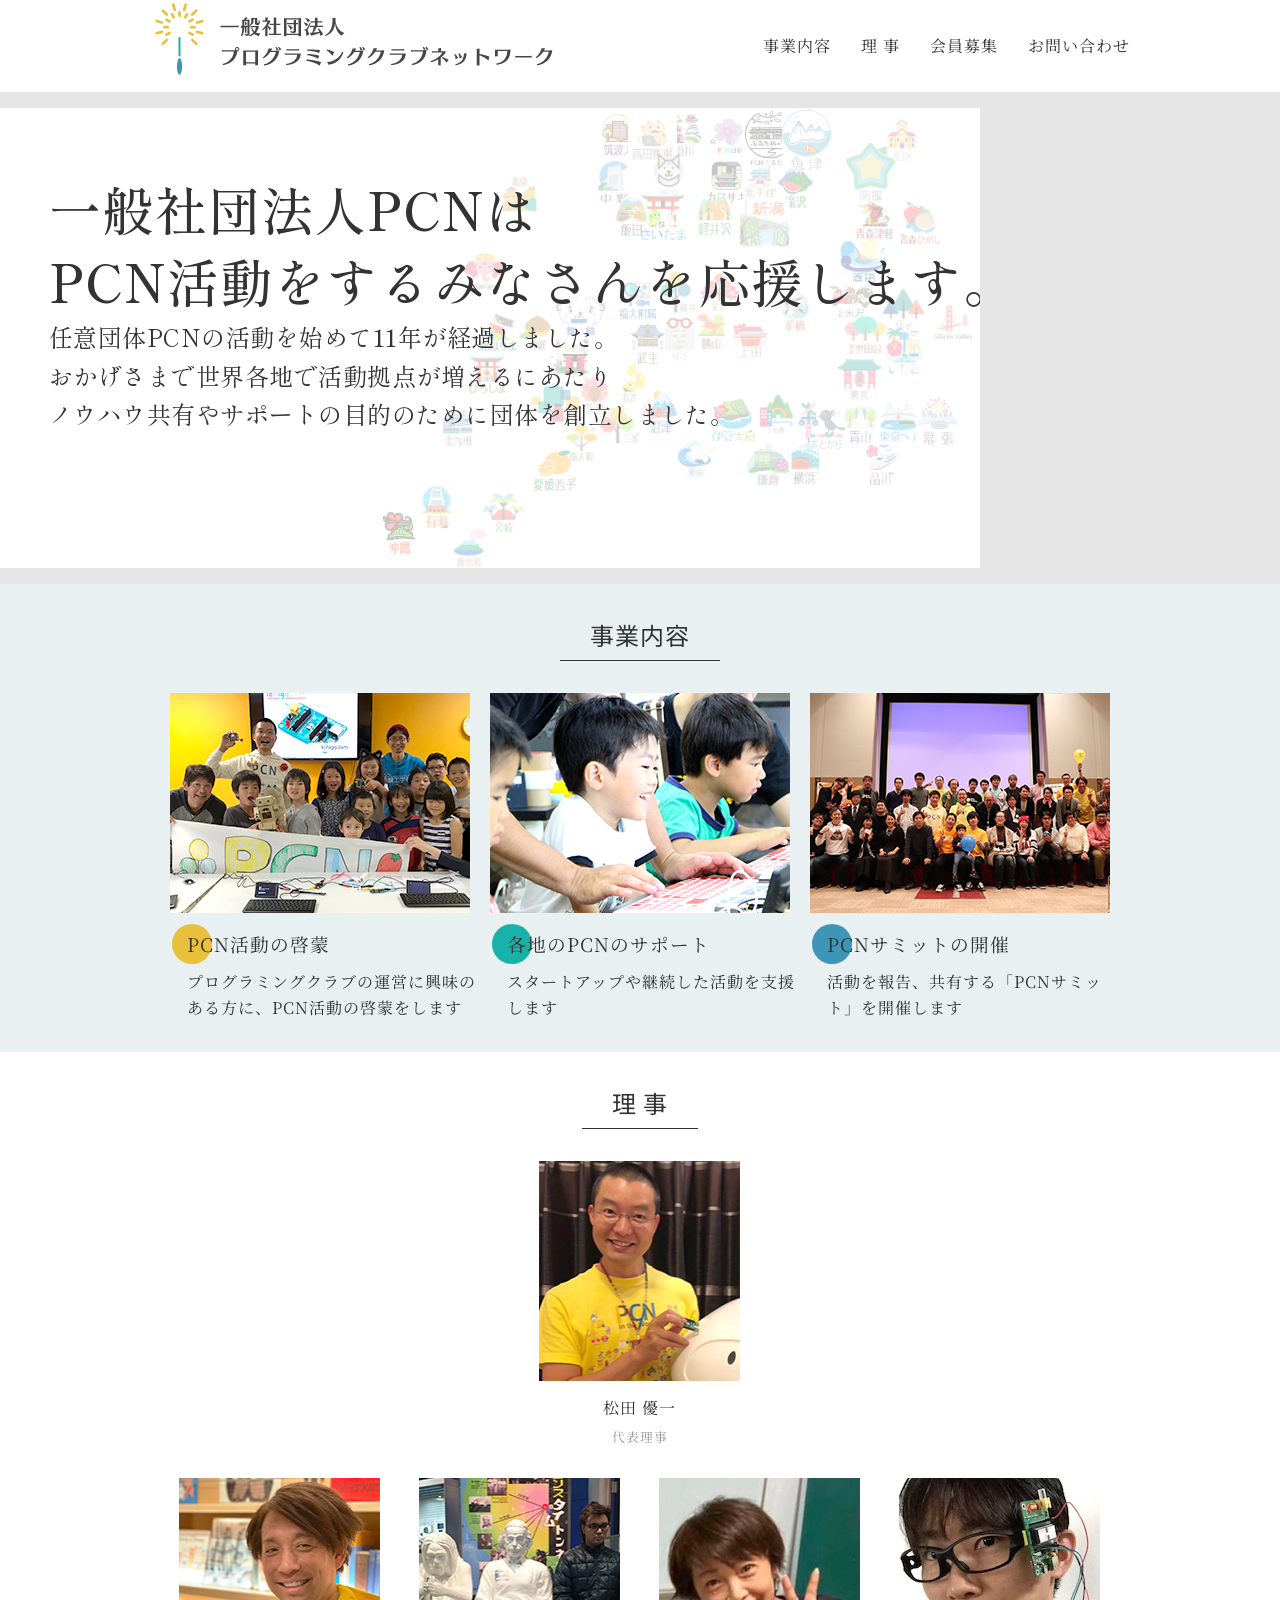
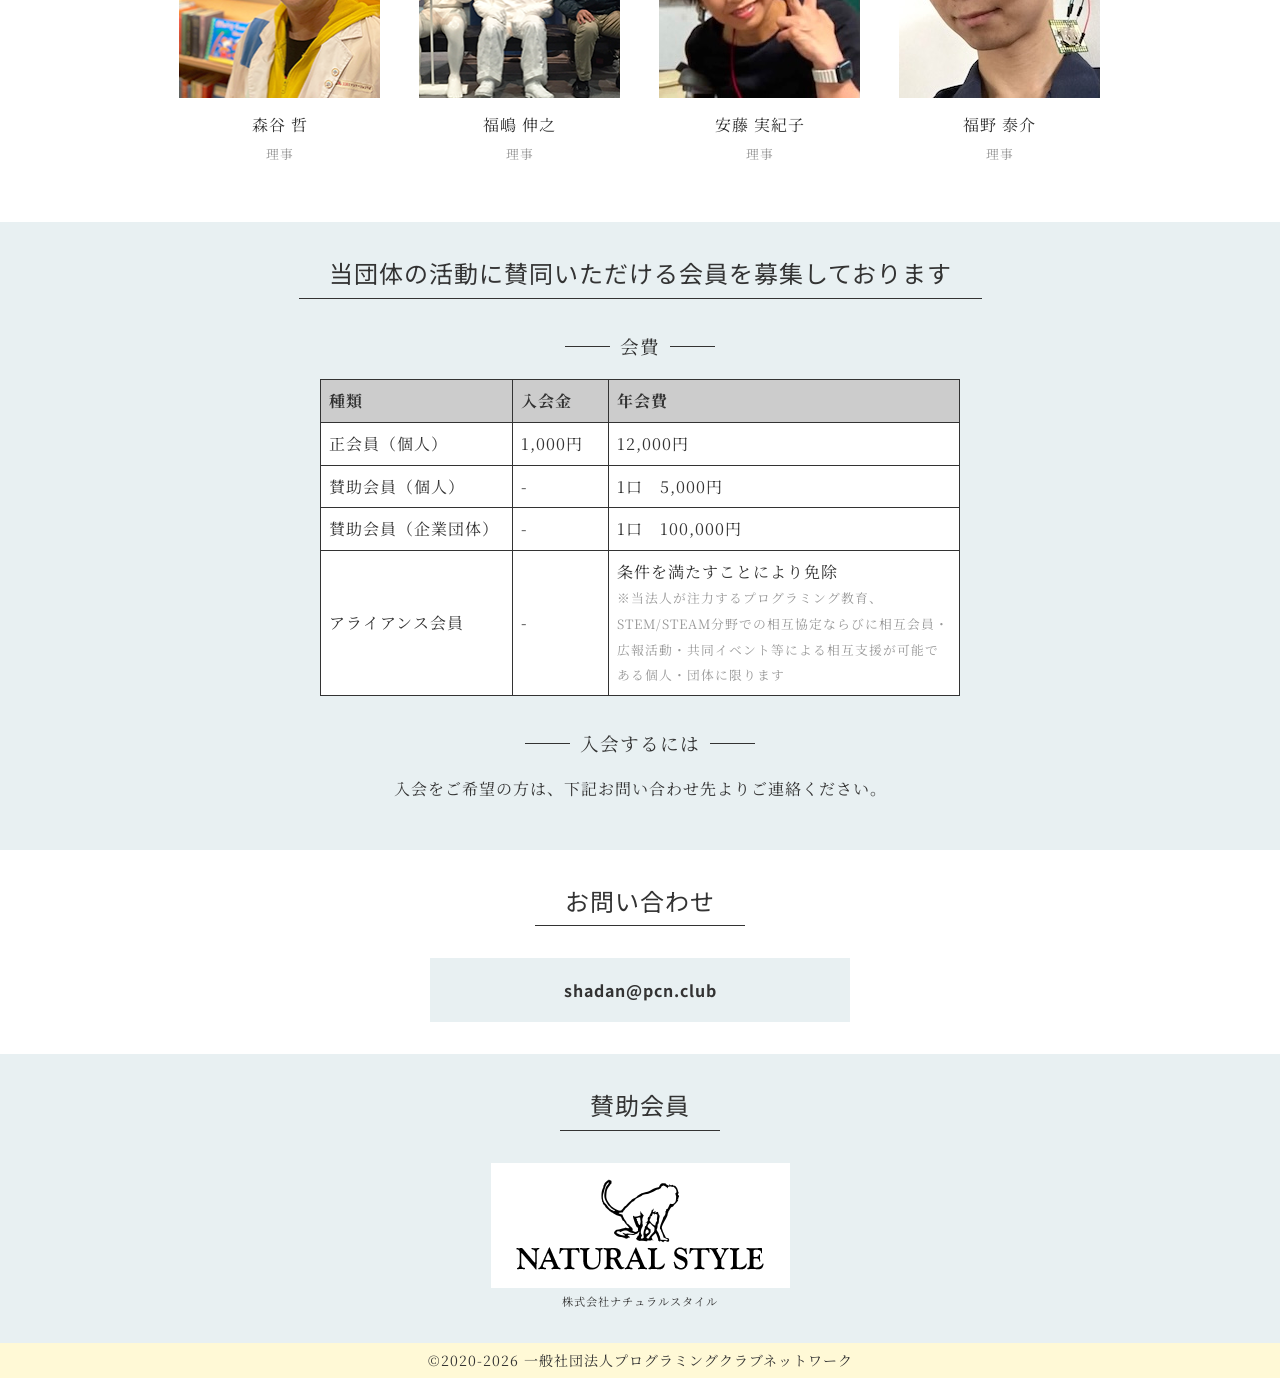
<file: index.html>
<!DOCTYPE html>
<html lang="ja"><head><meta charset="utf-8">
<meta name="viewport" content="width=device-width, initial-scale=1">
<meta name="keywords" content="PCN,プログラミングクラブネットワーク,こども,プログラミング">
<meta name="description" content="一般社団法人PCNはPCN活動をするみなさんを応援します">
<meta http-equiv="X-UA-Compatible" content="IE=edge">
<meta property="og:title" content="一般社団法人プログラミングクラブネットワーク">
<meta property="og:type" content="website">
<meta property="og:url" content="http://shadan.pcn.club/">
<meta property="og:locale" content="ja_JP">
<meta property="og:image" content="http://shadan.pcn.club/image/fb.jpg">
<meta property="og:site_name" content="一般社団法人プログラミングクラブネットワーク">
<meta property="og:description" content="一般社団法人PCNはPCN活動をするみなさんを応援します">
<link rel="icon" href="http://shadan.pcn.club/image/favicon.ico">
<link rel="stylesheet" type="text/css" href="./style.css">
<link rel="preconnect" href="https://fonts.googleapis.com">
<link rel="preconnect" href="https://fonts.gstatic.com" crossorigin>
<link rel="stylesheet" href="https://fonts.googleapis.com/css2?family=Noto+Serif+JP:wght@300;400;700&family=Noto+Sans+JP:wght@300;400;700&family=Shippori+Mincho:wght@400;500&display=swap">
<script src="https://ajax.googleapis.com/ajax/libs/jquery/3.5.1/jquery.min.js"></script>
<script src="./master.js"></script>
<script src="./hero-fonts.js"></script>
<script src="./hero-icons.js"></script>
<script>
  $(function(){
    $('#hamburger').on('click', function () {
      $('#hamburger, .sp_nav').toggleClass('toggle');
    });
    $('.sp_list, .sp_nav').on('click', function () {
      $("#hamburger, .sp_nav").removeClass("toggle");
    });
  });
</script>
<title>一般社団法人プログラミングクラブネットワーク</title>
</head>

<body>
  <a id="top"></a>
  <header>
    <h1><img src="./img/logo.png" alt="一般社団法人プログラミングクラブネットワーク"></h1>
    <nav class="pc_nav">
      <ul>
        <li><a href="http://shadan.pcn.club/#project">事業内容</a></li>
        <li><a href="http://shadan.pcn.club/#member">理 事</a></li>
        <li><a href="http://shadan.pcn.club/#support">会員募集</a></li>
        <li><a href="http://shadan.pcn.club/#contact">お問い合わせ</a></li>
      </ul>
    </nav>
    <nav class="sp_nav">
      <ul>
        <li><a class="sp_list" href="http://shadan.pcn.club/#project">事業内容</a></li>
        <li><a class="sp_list" href="http://shadan.pcn.club/#member">理 事</a></li>
        <li><a class="sp_list" href="http://shadan.pcn.club/#support">会員募集</a></li>
        <li><a class="sp_list" href="http://shadan.pcn.club/#contact">お問い合わせ</a></li>
      </ul>
    </nav>
    <div id="hamburger">
      <span></span>
      <span></span>
      <span></span>
    </div>
  </header><!-- /#header -->

  <div id="mainvisual">
    <div class="hero-inner">
      <div class="hero-map" aria-hidden="true"></div>
      <div class="hero-text">
        <h2 class="hero-title">一般社団法人PCNは<br>PCN活動をするみなさんを応援します。</h2>
        <p class="hero-body">
          任意団体PCNの活動を始めて<span id="hero-years"></span>年が経過しました。<br>
          おかげさまで世界各地で活動拠点が増えるにあたり<br>
          ノウハウ共有やサポートの目的のために団体を創立しました。
        </p>
      </div>
    </div>
  </div><!-- /#mainvisual -->

  <div id="project" class="_block">
    <div id="headline"><h2>事業内容</h2></div>
    <ul>
      <li>
        <dl>
          <dt><img src="./img/project01.png"></dt>
          <dd>
            <h3>PCN活動の啓蒙</h3>
            <p>プログラミングクラブの運営に興味のある方に、PCN活動の啓蒙をします</p>
          </dd>
        </dl>
      </li>
      <li>
        <dl>
          <dt><img src="./img/project02.png"></dt>
          <dd>
            <h3>各地のPCNのサポート</h3>
            <p>スタートアップや継続した活動を支援します</p>
          </dd>
        </dl>
      </li>
      <li>
        <dl>
          <dt><img src="./img/project03.png"></dt>
          <dd>
            <h3>PCNサミットの開催</h3>
            <p>活動を報告、共有する「PCNサミット」を開催します</p>
          </dd>
        </dl>
      </li>
    </ul>
  </div><!-- /#project -->

  <div id="member" class="_block">
    <div id="headline"><h2>理 事</h2></div>
    <ul>
      <li>
        <dl>
          <dt><img src="./img/member01.png"></dt>
          <dd>松田 優一</dd>
          <dd class="post">代表理事</dd>
        </dl>
      </li>
      <div style="clear:both;width:100%;margin-bottom:30px;"></div>
      <li>
        <dl>
          <dt><img src="./img/member05.png"></dt>
          <dd>森谷 哲</dd>
          <dd class="post">理事</dd>
        </dl>
      </li>
      <li>
        <dl>
          <dt><img src="./img/member06.png"></dt>
          <dd>福嶋 伸之</dd>
          <dd class="post">理事</dd>
        </dl>
      </li>
      <li>
        <dl>
          <dt><img src="./img/member07.jpg"></dt>
          <dd>安藤 実紀子</dd>
          <dd class="post">理事</dd>
        </dl>
      </li>
      <li>
        <dl>
          <dt><img src="./img/member08.jpg"></dt>
          <dd>福野 泰介</dd>
          <dd class="post">理事</dd>
        </dl>
      </li>
      <li>&nbsp;</li>
    </ul>
  </div><!-- /#member -->

  <div id="support" class="_block">
    <div id="headline"><h2>当団体の活動に賛同いただける会員を募集しております</h2></div>
    <div id="content">
      <h3>会費</h3>
      <table>
        <tbody><tr><th>種類</th><th>入会金</th><th>年会費</th></tr>
        <tr><td>正会員（個人）</td><td>1,000円</td><td>12,000円</td></tr>
        <tr><td>賛助会員（個人）</td><td>-</td><td>1口　5,000円</td></tr>
        <tr><td>賛助会員（企業団体）</td><td>-</td><td>1口　100,000円</td></tr>
        <tr><td>アライアンス会員</td><td>-</td>
          <td>
            条件を満たすことにより免除<br>
            <span>※当法人が注力するプログラミング教育、STEM/STEAM分野での相互協定ならびに相互会員・広報活動・共同イベント等による相互支援が可能である個人・団体に限ります</span>
          </td>
        </tr>
      </tbody></table>
    </div>
    <div id="content">
      <h3>入会するには</h3>
      <p>入会をご希望の方は、下記お問い合わせ先よりご連絡ください。</p>
    </div>
  </div><!-- /#support -->

  <div id="contact" class="_block">
    <div id="headline"><h2>お問い合わせ</h2></div>
    <div>
      <p>shadan@pcn.club</p>
    </div>
  </div><!-- /#contact -->

  <div id="supporters" class="_block">
    <div id="headline"><h2>賛助会員</h2></div>
    <ul>
      <li>
          <a href="https://na-s.jp/summary.html"><img src="img/supporter_ns.png"></a>
          <div>株式会社ナチュラルスタイル</div>
      </li>
    </ul>
  </div><!-- /#contact -->

  <footer>
    <p>©2020-2026 一般社団法人プログラミングクラブネットワーク</p>
  </footer>

</body></html>
</file>
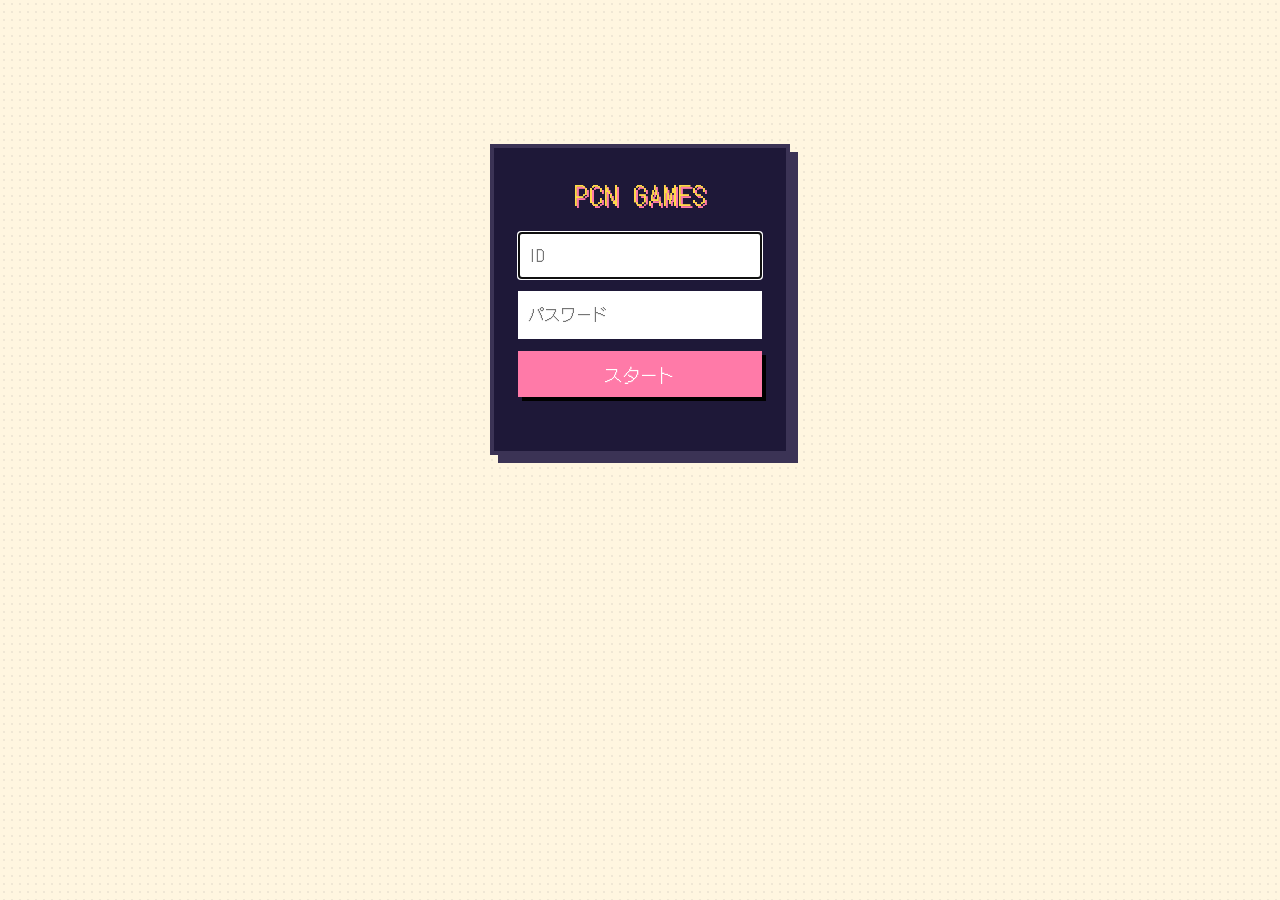
<file: games/index.html>
<!DOCTYPE html>
<html lang="ja"><head><meta charset="utf-8">
<meta name="viewport" content="width=device-width, initial-scale=1">
<meta name="robots" content="noindex, nofollow">
<link rel="icon" href="http://shadan.pcn.club/image/favicon.ico">
<link rel="stylesheet" href="https://fonts.googleapis.com/css2?family=DotGothic16&display=swap">
<title>PCN GAMES</title>
<style>
  :root {
    --ink: #3b3355; --cream: #fff6e0; --paper: #ffffff;
    --pink: #ff7aa8; --yellow: #ffd84a; --cyan: #5fd8ff; --mint: #7fe0b0; --night: #1e1838;
  }
  * { box-sizing: border-box; }
  html, body { margin: 0; }
  body {
    background: var(--cream); color: var(--ink);
    font-family: 'DotGothic16', monospace; letter-spacing: 1px; line-height: 1.7;
    background-image: radial-gradient(rgba(59,51,85,.08) 1px, transparent 1px); background-size: 8px 8px;
  }
  a { color: var(--pink); text-decoration: none; }

  /* ---- ログイン ---- */
  #page { display: none; }
  body.authed #page { display: block; }
  body.authed #login { display: none; }
  #login {
    margin: 16vh auto 0; width: 300px; padding: 24px;
    background: var(--night); color: #fff; border: 4px solid var(--ink); box-shadow: 8px 8px 0 var(--ink);
    text-align: center;
  }
  #login h2 { margin: 0 0 16px; font-weight: normal; font-size: 26px; color: var(--yellow); text-shadow: 2px 2px 0 var(--pink); }
  #login input {
    display: block; width: 100%; margin: 0 0 12px; padding: 8px;
    font: inherit; font-size: 16px; background: #fff; color: var(--ink); border: 2px solid #fff;
  }
  #login button, .btn {
    width: 100%; padding: 8px; font: inherit; font-size: 18px; cursor: pointer;
    background: var(--pink); color: #fff; border: none; box-shadow: 4px 4px 0 #000;
  }
  #login button:active, .btn:active { transform: translate(2px, 2px); box-shadow: 2px 2px 0 #000; }
  #login .err { color: #ff8a9a; min-height: 1.4em; margin: 10px 0 0; font-size: 14px; }

  /* ---- ヘッダー ---- */
  header {
    background: var(--night); color: #fff; text-align: center; padding: 26px 12px 22px;
    border-bottom: 6px solid var(--ink); position: relative; overflow: hidden;
  }
  header::before { /* 星 */
    content: ''; position: absolute; inset: 0; opacity: .7;
    background-image:
      radial-gradient(#fff 1px, transparent 1.5px), radial-gradient(#ffd84a 1px, transparent 1.5px);
    background-size: 46px 38px, 73px 61px; background-position: 0 0, 20px 14px;
    animation: twinkle 2s steps(2) infinite;
  }
  @keyframes twinkle { 50% { opacity: .35; } }
  .logo { position: relative; margin: 0; font-weight: normal; font-size: clamp(40px, 10vw, 76px); line-height: 1.1; letter-spacing: 4px; }
  .logo span { display: inline-block; text-shadow: 4px 4px 0 #000; animation: hop 1.2s steps(2) infinite; }
  .logo span:nth-child(1) { color: var(--pink); }
  .logo span:nth-child(2) { color: var(--yellow); animation-delay: .1s; }
  .logo span:nth-child(3) { color: var(--cyan); animation-delay: .2s; }
  .logo span:nth-child(5) { color: var(--mint); animation-delay: .3s; }
  .logo span:nth-child(6) { color: var(--pink); animation-delay: .4s; }
  .logo span:nth-child(7) { color: var(--yellow); animation-delay: .5s; }
  .logo span:nth-child(8) { color: var(--cyan); animation-delay: .6s; }
  .logo span:nth-child(9) { color: var(--mint); animation-delay: .7s; }
  .logo .gap { width: .4em; }
  @keyframes hop { 50% { transform: translateY(-3px); } }
  .tagline { position: relative; margin: 10px 0 0; font-size: clamp(14px, 3.6vw, 20px); color: #fff; }
  .tagline span { display: inline-block; }
  .tagline b { color: var(--yellow); font-weight: normal; }

  main { width: 100%; max-width: 920px; margin: 0 auto; padding: 18px 12px 0; }

  /* ---- HUD ---- */
  .hud { display: flex; gap: 10px; margin-bottom: 10px; flex-wrap: wrap; }
  .chip {
    background: var(--paper); border: 3px solid var(--ink); box-shadow: 4px 4px 0 var(--ink);
    padding: 2px 12px; font-size: 16px; display: flex; align-items: center; gap: 8px;
  }
  .chip .k { color: #8a82a6; font-size: 12px; }
  .chip.count { margin-left: auto; }
  .chip.bgm { font: inherit; font-size: 14px; color: var(--ink); cursor: pointer; }
  .chip.bgm.off { color: #a39cbd; background: #ece6f5; }
  .chip.bgm:active { transform: translate(2px, 2px); box-shadow: 2px 2px 0 var(--ink); }
  .stars { color: var(--pink); letter-spacing: 0; }
  @media (max-width: 560px) {
    .hud { flex-wrap: nowrap; gap: 6px; }
    .chip { padding: 2px 8px; font-size: 14px; gap: 4px; flex-direction: column; align-items: flex-start; line-height: 1.3; }
    .chip .k { font-size: 10px; }
    .stars { display: none; }
  }

  /* ---- マップ ---- */
  #frame {
    position: relative; width: 100%; border: 4px solid var(--ink); box-shadow: 8px 8px 0 var(--ink);
    line-height: 0; background: #86d4f2; border-radius: 4px; overflow: hidden;
  }
  #map:focus { outline: none; }
  #map { width: 100%; image-rendering: pixelated; image-rendering: crisp-edges; cursor: pointer; touch-action: manipulation; }
  #label {
    position: absolute; left: 10px; top: 10px; line-height: 1.4;
    padding: 2px 10px; background: var(--paper); border: 3px solid var(--ink); box-shadow: 3px 3px 0 var(--ink);
    font-size: 16px; pointer-events: none; display: none;
  }
  #toast {
    position: absolute; left: 50%; top: 14px; transform: translateX(-50%); line-height: 1.4;
    padding: 4px 14px; background: var(--yellow); border: 3px solid var(--ink); box-shadow: 3px 3px 0 var(--ink);
    font-size: 16px; pointer-events: none; display: none; white-space: nowrap;
  }
  /* 少年の近くに出るフキダシ */
  #bubble {
    position: absolute; transform: translate(-50%, -100%); margin-top: -6px; line-height: 1.4;
    padding: 3px 10px; background: #fff; color: var(--ink); border: 3px solid var(--ink); border-radius: 6px;
    box-shadow: 3px 3px 0 rgba(59,51,85,.35); font-size: 15px; white-space: nowrap; pointer-events: none; display: none; z-index: 2;
  }
  #bubble::after {
    content: ''; position: absolute; left: var(--tail, 50%); bottom: -9px; margin-left: -6px;
    border: 6px solid transparent; border-top-color: var(--ink); border-bottom: 0;
  }
  #bubble.below { transform: translate(-50%, 0); margin-top: 26px; }
  #bubble.below::after { top: -9px; bottom: auto; border-top: 0; border-bottom: 6px solid var(--ink); }
  @media (max-width: 560px) { #bubble { font-size: 12px; padding: 2px 6px; border-width: 2px; } }
  .howto { margin: 14px 0 0; font-size: 13px; color: #6d6588; text-align: center; }
  .howto kbd { display: inline-block; padding: 0 6px; border: 2px solid var(--ink); background: #fff; font: inherit; line-height: 1.4; box-shadow: 2px 2px 0 var(--ink); }

  /* ---- ゲーセン発見ダイアログ ---- */
  #dialog {
    position: absolute; inset: 0; display: none; align-items: center; justify-content: center;
    background: rgba(30, 24, 56, .55); line-height: 1.6;
  }
  #dialog.open { display: flex; }
  .win {
    width: min(92%, 420px); background: var(--night); color: #fff;
    border: 4px solid #fff; outline: 4px solid var(--ink); box-shadow: 8px 8px 0 #000; padding: 16px 18px;
  }
  .win .new { color: var(--yellow); font-size: 14px; animation: blink .6s steps(2) infinite; }
  @keyframes blink { 50% { opacity: 0; } }
  .win h3 { margin: 2px 0 2px; font-weight: normal; font-size: 22px; color: var(--pink); }
  .win .where { margin: 0 0 10px; font-size: 13px; color: #b7b0d6; }
  .win ul { list-style: none; margin: 0 0 14px; padding: 0; }
  .win li { display: flex; justify-content: space-between; gap: 8px; padding: 6px 8px; margin-bottom: 6px; background: #2c2550; border: 2px solid #4a4180; }
  .win li .soon { color: #8f87b8; font-size: 12px; white-space: nowrap; }
  .win li::before { content: '▶'; color: var(--yellow); margin-right: 6px; }
  .win li span:first-child { flex: 1; }

  /* ---- セクション ---- */
  section { margin: 40px 0 0; }
  h2.sec {
    display: inline-block; margin: 0 0 14px; padding: 2px 14px; font-weight: normal; font-size: 22px;
    background: var(--ink); color: #fff; box-shadow: 4px 4px 0 var(--pink);
  }
  .story {
    background: var(--paper); border: 3px solid var(--ink); box-shadow: 6px 6px 0 var(--ink);
    padding: 16px 20px; font-size: 16px;
  }
  .story p { margin: 0 0 8px; }
  .story p:last-child { margin: 0; }

  .dex { display: grid; grid-template-columns: repeat(auto-fill, minmax(260px, 1fr)); gap: 14px; }
  .card {
    background: var(--paper); border: 3px solid var(--ink); box-shadow: 5px 5px 0 var(--ink);
    padding: 10px 14px 12px; position: relative;
  }
  .card .no { font-size: 12px; color: #8a82a6; }
  .card h4 { margin: 0; font-weight: normal; font-size: 18px; }
  .card .reg { font-size: 12px; color: #fff; background: var(--pink); padding: 0 6px; display: inline-block; margin-bottom: 4px; }
  .card ul { margin: 6px 0 0; padding: 0 0 0 1.2em; font-size: 14px; }
  .card.locked { background: #ece6f5; color: #9a92b4; }
  .card.locked h4 { letter-spacing: 6px; }
  .card.locked .reg { background: #b9b0d0; }
  .card.found::after {
    content: 'GET!'; position: absolute; right: 10px; top: 8px; font-size: 13px;
    color: var(--ink); background: var(--yellow); padding: 0 6px; border: 2px solid var(--ink); transform: rotate(6deg);
  }

  footer { margin: 50px 0 0; padding: 18px 12px 24px; text-align: center; font-size: 12px; color: #fff; background: var(--night); border-top: 6px solid var(--ink); }
  footer a { color: var(--yellow); }
  .reset { background: none; border: none; color: #8f87b8; font: inherit; font-size: 12px; cursor: pointer; text-decoration: underline; margin-top: 6px; }

  /* ---- ゲーセンの枠（モーダルにしない） ---- */
  #spot {
    position: absolute; left: 8%; top: 24%; width: min(52%, 320px); line-height: 1.5; /* 日本海の空いているあたり */
    background: var(--night); color: #fff; border: 3px solid #fff; outline: 3px solid var(--ink); box-shadow: 6px 6px 0 #000;
    padding: 10px 14px 12px; display: none;
  }
  #spot.show { display: block; animation: pop .18s steps(3); }
  @keyframes pop { from { transform: scale(.6); opacity: 0; } }
  #spot .new { color: var(--yellow); font-size: 13px; animation: blink .6s steps(2) infinite; }
  @keyframes blink { 50% { opacity: .2; } }
  #spot h3 { margin: 2px 0 0; font-weight: normal; font-size: 20px; color: var(--pink); }
  #spot .where { margin: 0 0 4px; font-size: 12px; color: #b7b0d6; }
  #spot .desc { margin: 0 0 10px; font-size: 13px; }
  #spot .go { display: block; text-align: center; font-size: 16px; color: #fff; }
  #spot .broke-msg { display: none; margin: 0 0 8px; font-size: 13px; color: var(--yellow); }
  #spot.broke .broke-msg { display: block; }
  #spot.broke .go { background: #6d6588; cursor: not-allowed; }
  #label { top: auto !important; bottom: 10px; }
  .card .hint, .card .desc { margin: 6px 0 0; font-size: 14px; }
  .card .go { display: inline-block; margin-top: 8px; padding: 2px 10px; background: var(--pink); color: #fff; box-shadow: 3px 3px 0 var(--ink); font-size: 14px; }
  @media (max-width: 560px) {
    #spot { left: 3%; top: 20%; width: 48%; padding: 6px 8px 8px; border-width: 2px; outline-width: 2px; box-shadow: 4px 4px 0 #000; }
    #spot .desc { display: none; } #spot .new { font-size: 10px; letter-spacing: 0; } #spot h3 { font-size: 15px; }
    #spot .where { font-size: 10px; } #spot .go { font-size: 13px; padding: 4px; }
  }
</style>
</head>

<body>
  <form id="login" autocomplete="off">
    <h2>PCN GAMES</h2>
    <input id="uid" type="text" placeholder="ID" autocapitalize="off">
    <input id="upw" type="password" placeholder="パスワード">
    <button type="button" id="login-btn">スタート</button>
    <p class="err"></p>
  </form>

  <div id="page">
    <header>
      <h1 class="logo"><span>P</span><span>C</span><span>N</span><span class="gap"></span><span>G</span><span>A</span><span>M</span><span>E</span><span>S</span></h1>
      <p class="tagline"><span>にっぽんじゅうの <b>ゲーセン</b> をさがして、</span><span>だいぼうけん！</span></p>
    </header>

    <main>
      <div class="hud">
        <div class="chip"><span class="k">いまいるところ</span><span id="hud-region">-</span></div>
        <button class="chip bgm" id="bgm-btn" type="button">♪ BGM オン</button>
        <div class="chip count"><span class="k">みつけたゲーセン</span><span id="hud-count">0 / 4</span></div>
      </div>
      <div id="frame">
        <canvas id="map" tabindex="0"></canvas>
        <div id="label"></div>
        <div id="toast"></div>
        <div id="bubble"></div>
        <div id="spot">
          <div class="new" id="spot-new"></div>
          <h3 id="spot-name"></h3>
          <p class="where" id="spot-place"></p>
          <p class="desc" id="spot-desc"></p>
          <p class="broke-msg">どこかで おかねを てにいれる ほうほうは ないかな…</p>
          <a class="btn go" id="spot-go" href="#" target="_blank" rel="noopener">はいってみる ▶</a>
        </div>
      </div>
      <p class="howto">
        パソコン：<kbd>↑</kbd><kbd>↓</kbd><kbd>←</kbd><kbd>→</kbd> であるく　／　スマホ：いきたいところを タップ<br>
        ゲーセンは めに みえない。うわさの ばしょへ あるいていくと…？
      </p>

      <section>
        <h2 class="sec">ものがたり</h2>
        <div class="story">
          <p>ゲームが だいすきな ひとりの しょうねん。</p>
          <p>ある日 「にっぽんの どこかに、かんばんも でていない ひみつの ゲーセンが ある」 という うわさを ききつけた。</p>
          <p>たしか あのへんに あったはず…。ふくいの まちを でて、うわさを たよりに ゲーセンを さがす たびが はじまる！</p>
        </div>
      </section>

      <section>
        <h2 class="sec">ゲーセンずかん</h2>
        <div class="dex" id="dex"></div>
        <div style="text-align:right"><button class="reset" id="reset">きろくを リセット</button></div>
      </section>
    </main>

    <footer>
      <a href="../">一般社団法人プログラミングクラブネットワーク</a><br>
      © PCN
    </footer>
  </div>

<script>
// =====================================================================
//  かわいいドット絵の日本地図（Natural Earth の海岸線を少し太らせたもの）
// =====================================================================
var META_MAIN = {"W":322,"H":350,"CELL":5,"U0":-740.7025414704411,"V0":-622.5364535521401,"ROT":0,"KX":90.05977181381914,"KY":110.57,"OKI":[0,0],"HSCALE":24};
var DATA_MAIN = 'H4sIAAAAAAACA+2dB5cbx7GoESZnADPIOeecc8bmZVSgRCpbkmU6yLYc773nvd/wfvA71QMsNyeI5t2dLh/RxHKXx/[base64]/MlCpZyNuB02WeJZmsAAb38TUzTNiFqk0Br062mf2+lQJJ4hMcFbEwQXkBHUaKk7nbQzwaDf7VAkFhO8NUHkRLOCI5htDIf1RCwWDXo1G0/hc/D27jTNMAyvuCLZai2bzWYzybBXlbAZ30EH4RxkBYc3HEsXq81mrZAIuh08JnhLglaIxgBBmysQz9e643G/non6NYnGZnw7hFaCoCiG5UW7O5IutYaz+aSdTwRdNo7CBG9F0GIhCIphBdnhjWUr3elyNe8WE0GXnccEbykWC0EzrGhz+mO56nC5Wk3bxXjAZefwQXh7QyYZTrS5gslic7TcWQwauSj2Z+5myATNi3ZPOFPtjuc781Y5HXI5ZB4/7G5vx1ZKkFV/LF/vTeaLcaOQDGh2SWBJHGW99UlI8YoTjLg/nc+HtVzcpyqSwOFQ/w3Gu8YH/5C83R1OV7rj2WzWL2eiXlUROZYisBJe/54zg/qBWGnB7g6lq93xdDLpFFNhj0MWWBoTvJGgxQIpYniTCIrmT1Ra3X6/Uy+lwx6HxDM41H8jQLPVStKcqMgiJ8iqJ5qvNFrNWikHLxKRoymKvKiEZlxtfSYqQzGiFoxH3LIgO1yBRL5SrZZyiZAHXSQoW3IGIS4JOQeDgsBqKJuL+u2coDjcoXgqm8lm0/GQV7NBpJ+mScJivsgPEzzJj7CSFkxEPU6JQw/jcLJQrVarhUTYqyoCyzLM6aMQ1yVdMEeKZjjJ4bHzPE+zguwMgEfY73fr+SS6jTkGcnYbJcQALyMIGRKWNVEkyYg2VzhbH8zms3Gnkk8GXHaJZ5lTdowJXnIj0CRpRV+wErRgc0dztdFyMZ8MO5U03CYiUkKSuFjgigluCFJ63ZvJQtCC4o5mK/35bDadDJuFmM9llzdKiAleAdBs3tR2WEiaV1xhiFFPwI57tXQIvexAB9G3mM0Y4aUI1zctEJQ1fyxb6Qyni+Vi1CrE/JpN5NFVcuonKAqqlKyGR3hKl04ICrLdFUjkaoPZ7v7+rFNJBTRZFNi1EZs3xQ1QnknhsqQz9ohCCxClVlRvOFXuzXb3d6ftcjKgKSJPr2Hp9UmQF6VI+MfgMYezJ5rVCtW/DMtLdqcvVmhPdnem/UYh7tcUkaHWtaxmK4EUEIyYBtO+oIVm4xI0EwSUTzO8IDvc4WxjMAWPMBOB+Ay9zjaZrQSqbNAhwq/[base64]/bgZ0shHoWmWE0QR2ko4lqE3j2akhQDC5Y+mM+lUMhqJhEOhUNDvBXXVXE5QW7vAnkdoIShWVDRf0OdxOdhHr4XIzWNYnuc5jgXXDxwWy8ZZIWnR4Q4mC7VGrVLM5/PZNLBMxGMRUEp/MOD3OiXmPEGSlTVPMJ5MZFJemXvkSogAQmsOs+7uJKzEOwcFUsqaP1Zs9obDbqtRr9VqlXK1VioUMslEMpFMp+KRoMZT1tMMLVZaVD3BWDpfqNZTXuERXsmmM3YM2EiSIgnCCten1WI95TRbSd7mTdT748VyOhr0e/1Rrz0YdlqtWqlYKpVrlXwm6VfOVitZSNYGhl+sNnqjVtLx+BCe00TgB/T0MgarxWzW4/u6IhK0qAYr/dne4f7u7s5ytbcYL5bz2Wzc7/UGg16nWYaHoMCc6C0qhXA4fbF8o9ufrhaVkPjonUPCivCt37lrEGaACb8nacGT68/3j4+Pnzw5On56uLO3t7u7v7ezgqrNybBVSAQ9DtBCy9rNplhZdfnixe54tnt4MEyrgunRM7RcfJlBofXamhlHvDffOzx6+uzZ8+fPnz892tvZO3zy7Phgb2e1Wg2rubjfKW+egvo97HAFkuXu/ODo+GBRCjxWgqbrQvco8LB+v9H2cGO8WO0dghY+ffbkYHe1e/D0xdPDw4ODg90xCkcoAr32IgkoKHG4AqlyZ7Z/dHSw047ZOOZxEzz9+d3vyZOQNC24M+3ecLba3V3sHO6tlovFcrl3dLB7/PTJ0WJQy0Z8Tpu4JmgFgjbNHUhV2pPl7u7B3jjjdzCPWwkv+YQezSeBLMYeiCYKzX6/ma8PxuPxZDqbzBaL5d7Bwd6iX81GfeqJDurF2ZonlKl2pzt7e/urSTPp4qnHjPASlVynRDeHI83b7Ko3nEiE3YFYKltq9vvdTncwmUKOtFvKRD0OmV+npoCgYHN6w9laf75/eLA7H7WyXuWxEjxd0nYxcvPOx4MIDa85NJmTVM3lj1XqtUq5Umt1Op12NReHqjl2nR3VC+tUTzhTaY+X+4f7y1EzH3YwhOlRi/kyIc+GrSiWZhgTxFtFdyAcT6dT6XypWCxmoRtP3iQG1gQdnlC63BjM9g4PVqNmPu4SCGMBREmR89Fn0nRi1IricAYjsUQqlUyEfS5VFtYBHTO8pFlRdngi2WprMFmuVrNuLZf0SRRhHICknlRCuU2UE73gK8KABsnuDQSDwWDAo9rlk/wySu6hirportYeTObz2ahdzSdDNn49ysby6AnC+5hi9HgDpIctVutlU3xImpfsqtPphAoHliLXCgvRHCBo98Zy1fZwsZyPe81qIRV2SyzUkVgsj3Ek0Dn7JVEOdKOFKNiwcWsQznUUhiAhyyfJPIu+bZ2yg28gaE6y+2LZChBcrAl67CJLw/v7MZY9nI8ykCixSeuzzMhTxR6Q2iRO2nWgnJ2modrVagFrN+svEgt6ldh8MdRyu1xOB3BbQ1kiVGiDsj6+BPNZDSQpZMNrgij2pVuz3kJx+oK2Wi3WDdBNn4/FAhgZwR1JFhrQKjUZtMrpiFeDVh89fvsIU/SnAKISGb1IAax4U6+gh7/AvM91jFnO2eR6oiHJOYLxXLk1HI2GvXohvq6MRX/XYya4LmKABDEIo/+O3oSxUerzvItz+b1gZSRXMJ4tN5r1eiWfjPg0Rdj8RYT50SJEWkYjfDwvCALPcZA8QTbNsMzmcrFadJO1XOOYWElOcgViqVwuk0nFQgE39EqtCZKPsZDzJEho1atABEmSbTZZkkQE8kQjGb04+JSc/5ssJwh5u9sfikTCkZDf49bLYnWCFyJC516X6H/OA2RoMsP/ewiPQvrdZnc4XZrqsMkII8/pFDmom0Guy0bOQrSYTz4RjKQ63V6P2+OGvwcuYnSekqT5SrksYPTQxGKlaARQc3kDfq/H5VQdNsWmiLpFo3QyQ5OIBAl1CwRxykM+7S5bacHmUKHEwWZTJFEEtxG+23oRHPpXQZzUgD3wim0LQbOiTXV6ApFYJBz0+zyQVlfBoiVR3Kijbs+oshU5ixshTvKkMIBAkmUogkCJfJ5jKALZ/8UaPCjPIWB+qfmmwPmDEHhRyA5XMJ7OphKJaCjg9/u9HqemOew2BWHkOcjNcyy6czhk1hshgRJqX94cqCiNz8FRyqwriC/UMCIXXv83YX4UXZDQpCNr/myxWMhl04lEPB4DXfR6XBoyaFTCpSvjyWVNrUV/[base64]/HqBK8oI9FC/Xmq12o9psNurVUj6bSkSDwUjI7/P5/Aik6nA4HHabDVCKkgTjhNm106y/r5FZ0+jOgTnNm5viNEGY58xLit3uUEXaev6dfs5jfVhaKNqD2Vqr1Wo2Wu1mo1atVko5KNmKRaPRGBRu+b0et8vlcjmdLpdTtUPppsifOH36FAf9lb0+JNcR1jOBcKh4ElH9rD9gZ4kTt/[base64]/l8NpPOZKG8NRENelQ0pEG3Yn1mPbg0HHe6stNyNpvFSg5/qrF69uRwb1QO21mrHsg9u8Dn4XqJrOD0JdL5Ur6QLxTKALBcr1VqzWazAQpZrlbhayXk82RT0YAbTRig0Sm47mdkGE5A9cU8u/a9T/ViQEOV4o5V5x9/++3XXzydlNw8ATZ8LcGHxZDmHe5IIp1Kp9KZbC6Xyxer1Uqt0Wi2mvVaFc7GarVaqZRLlUopl1y3xyMPhdb7BKBXRVLsDodDEaHtmzoVWUCtFILdm2offPmHP//80+d7rYhCWS0kw1Dnlkg94HkjFGdTA+FINBpLxKFjJ1MslSu1aq3dqutSrdaqlUql3qgVMxEP6grVQ7Fm8KcZDtosnB6Pz+dcj2+gqHcPOriIHf509/jbv/zrn797c9jPaQIjOtwBjbecLuF50MMeKEa0u7z+QDAUDITCkVgqk80Xy9V6vVZFl0y1Wqs36vV6o17ORr2ACUWzKQoIMpwAfSq+cDQWgXa9dZj/NEHB5k229r7809//9efvP5pVwqorWuk00m7uTBHUgx56Q1KcKGsuiPR5fYFQJBZPZkqtJpR7lErlUrFUriJjrpWyMZ/LIXF6XTYiCO1mds0TSeXy6VhAk3n9fXeqJw2dg7XFZ29/+fc///BmVUt4i/OXr457STsBkzLMl1rxQ0NIECQr2uyq5nR7/YFQKBTOtMeDRiaVhiHgmWyuACjLxVwqivTsJMwALXucpLqDmXINaagD3dQnBCm0mkJxxyuTF7/523//849f7NQTke5HP//7+/2yG4KQhOXSpYQPL+RgJRlBkm0O1en2eH3eYL43G7ey4WgsFotF40nwsPP5TCoe9msyj/xn+gShpPmihUa70ygmA05F5/uOIM1JzlCqNDz++q//8+8/f73fSMYGn//P//vTk6qXoVAw4lKCDzDeRbEcJ8jwetWcWiDTHo+aab8/AP8JRuLJFPiDsWjAbRd5Rjdi/TSEMRjBZLHebteKML9Bj4S9U0Gat/uznfH04M0f/vVff/3msJ0JtZ799uevVgUXBRZPEdbL9jo+xMA1ScGtgPJPNne0UK/mIi7N5XK70eEYjkQgnu1RFVSWgG4SSjdSWQsk8tVmowwTSiVoOVsTRABZyZVo7X306dEnv/vHv//63dN+PpQdHj7daUYVFApHY4PMF6dXPTyCUE4E4wTAN4ZhccFwwKXIdlVVNU1zOt1enx/Wm9j0kV3g9a2n/nOy5oPOnArqnV+/+fQ2IAgLCjZ/fvz8u999/uynf/zrl9++GJUi3nSlXoyq+sIe5BmdvpQfsBaiegWG0YP7vCRLAjTG8oBUsjk0p8sJgQUB3bYU0hzUfMzJqicUT2dSMVS1oAcZaL2PigZvMFhefPrD7748+vL3f/35x4/n9bhb9frcmtOp2kRdY1F+2fQIDBn62Qm9Cgny8tQ6ggUPD06EV4dNFlE6ZKNm6PsZ0eb0BsOhgEf3qNFzRe/fo1meE9Vwbff1b759c/jRt3/64w+vdttpv0Nz+4KhSBCS9HqO+bINtw/TlBFFFOTbZOf0PCXA0NN4KIu3PrzQn1OMqKigoFClqbuK1KYTUpBk2RVvHXz+/W/eHHzym7d/ePvN81Eh5AvF0oVSPoVmwrKnXXDzI5hgdVmVwmZn5ToBSp2u64CUHSQ9IW8Pnd+QlNNj2DQrwmvPk+odf/7DD6/3Pv3hpz/9+afPF9VoMldpD0ftcibidcAr+50DaX68M8B07VwnPfXo4EkxHEmzHI9SdrSOGUVcaUZUA/FsJpLsPv3m7Y8fz17+8Me//vXtm1W92BjOFjuraa+WCTlljrm2ysFkelQQ14ZNvPPhNjOTmHXOiUXJUbBMhrcHc83RoJLqP//+9z88Hz39zR9/+eXt61VzsHjy4tmz471Zvxz3KDC9iiCNAPAMyjNZNgtBrX1sDg4+MGeeY1jZk24vnxwt65NPfvzpqxeT/dffv337/afL3Scfvf7is1efPN2dNjMBh8BAPtRYBM9VXpkt+uhwEga+2tdej8ixtlBl8fLLL16O569+/Omrp4Px8SevX396dPDxF9/9+MPXX7756HDRyvjt1xI0GULM+swVeJ6INqcvFI3BUCWBt4Ub+599/5vPdpbPX331+apWGSz39laLp69/+sPPv//u6zefHM/qcbfCnfjURgW4JghOowSTqQqVSj7h1+ySI1Rfvnjz+uPPPjk8fLrfycQL9Varvnjx1U9v3/741ecfHS/7xbBTZsEBJQytgno0n0LtnoF0bTQbdSsJv9vuilW60+PPvv/dD6/3+81M0BOKJ5PF4bMvvv76q9efPNkZt6spn3odQZPJMAj1jBLk5OqToxfP9sfleEDzJOqTw1e/efvH3339bFgIOe1Ory+Ybe2+/Oij5wfzQatWSAU1RUAD7g1PEEXzeVmLlodHn33z9avDXi7s8iTq8+df/PbtH3771YtJOeZRFIfmi+W788UcxmKnklG/EyX+UH7vkqPQZDIOQkLfK+iO1ybPf/P2t9+8nFWibl+qMTv+/Pvf//F3Xz2f1RMem83lD0dj6VKtVkjHIwGf26FPJKZpvYCENu5MYjPqDxBsnnht/Oz7tz9+83Jei7q8SbDi737/p99//XzRTHrtWiCWzuVL5Wq1VCrmkhEf9IuC782cVIEZliBUY7KC4gwXunuvv/ni491BKepyxyrD/U++/cvff/7u5bye8NrdkWy12R6OB/1Bv9uqZiMonHjqsX02wmAykkBBK8PLqj9ZHR+9eLo/bmQCqitaGhy8+uGXf/75+48X9aRP9SfK3cly/2Bvd293OemUkz4VRrPrwZ5NU5BRB4vDy44T7c5gvtkfjwetfMSluKPFweEXv//b3//0/aeLWjrgCmcao4OXz5++ePnyxfGyX8sEnZBg3lTArsuXjIoQIjS8BFvJCpVqKRv12WVnKNc//uoP//j33376bKeZ9sMw4unxq1ev3nzxxZtPjqfNbNjtECEKzvObUmzqNEKTwRBCnFC2O33hWAI2dcsyKvb48u3f/+vff/j8oJf2uULp2vjo1es3X3/z9ddvXuw0YfObLMmKokDslud5nSBp1P0AFjS/QnY4UaWmJMhaIN05fP3Tv//Pf//pzV477XcGU9Xh4WdffvXll6/ffP5kVkuH3Q6HA1JZDrtNFgVh3TJg2A0LaHgAGlUKu7QExRnMdPY//eHf//e///TFbiPtV33xQnv349dvPvv05ccf7fZKiYDT7fF5IQvo8aiKrPflvUNoMiBCmGDPcqidR1Bc4Wxn5+U3f/7HL7/7HM5BB5jx9Oj58+Ojg/2dYT0X9QXD0XgimU6j2k67vGnMM+6aD9Q4Sq3nXwPB9ur5l3/85efffr7bygQcMBykNVksZpPxqFfPxcOJVLZQKlfrjXI+GfY6bevdRwYmiEbRoCgDw3Ki4opUFh99+8s///jbLw57uaBD0XyxbLneaDWr1Uo2GkmX6812r9ftD/qtSgaVLXEsY2wlhJGQ66wehAu1aO3lj3/7188/fXnUz4c1yab5wrFUKpOOJ+KhcKbSG0/mOzu7e3swGy0TdCrCOgNvbCXUCYImUayjMPvpL3/75e0XB91CxKVINlReF/B7PO5Autqb7+4cPPv4s1evXj3f6ZfiPru+BI6ijbzvCBJ3FGqxg5J90ds5+vkfv7z98rBbiDhlTlSgIVl12GxaKNeaHj579uKTL7/77ttvPjue1JJ+h4T8mVMBBiMS1Kc3b2bK2YKDr/7y++8/32tng6rIQeGDJEqiqDjD+e7q+atXn776+scfvv/u8+NJPelXJb0ujDIbWgn1qq3NyBpHYfXNt29ezutJn0NkadR5wnGi3R0tdBZPPnn12RdffvntN69f7AwqcS/MTNKrRozMcN3PuSGoeKt7L5/s9AoRt41n1u1PnORwR/LNycGLT1598emLTz99sjNq5MIumWdO6otPLmRDmjFFvxubJIdrs0G9iFRwXbZJc6LdFc7VR3svPvn0kye7O8tJv1WIenUjXrfdomYBAxPcLGw0sXIgmUjGo1AfzOgdoSgYqwWSxfZ0/8nx4XzQbTUqxYRPQzXum8Zl6iTub0CA0E63ntJMUZzNbnc4VLsClXE6Qaj/t7uCqXJ7OBn3mpVSIZ/Rd3tDWTWJGkY3GA1KEE5CYm3HULGuL4Bad+NBwzsrKKo7nMqVyqV8JhmPRkJ+NLVr3SzFrKP+eqjLkATRpPB3ZYiElaQ2yxX0+VS8bFM9gTDsQgkGYfGR0456vyHcz7DsZvkbtR5tYTiAaE/emfFnUAurN3XrBDlRUhxOlxtNdFBReJDb9NiyHL9eWYa65o2pg/qQHutZhhYrdBVDhRIooSBKMLjKrmyqX3l9g4+Aat/R1CAohDUuQTOaJHBuCJ/ZctL3jmb9IEEDf1jUDQRDMRRZVmz6LimwY8K4BGFY6YVFgScjJFGjBDrv0PAQ6BVwQM8KrILTnE6HTUGxQjT7wrgIyUsW+W7WOFLrcc7UutlCkFVvIBSNRUIBj8/ndWt2aLxAgzkNrIQwL9Jy2R+jWa+nbmeGQ3nSeDoHrk04Gg0HvU5AqE9XMtyr5Gz10KUISTRK6mTkDytIdlcgnq/WatVSIZ1JxWNhHyCEy8SABG9sc9X3AZwQpNGWBF80W+12u91WtVgsZNNxNFUEMk+GJHjjap71XPv15FwGAg3BVKU9GI0n/VqlUq1kExG/045q40irUdfKXxObOj2SC5Vuwis5XeuNZ/P5qNVuNuvFTDzoBiVkDUzwmmG1Zzwe6GqWEcH+dLmaj4ejXrsBM+p9TijQpAmLcQnexu0m0UUiq95orjGYL1eL8WgyHHQh+elzwWgbymrBvM6gO2fH8E6GAuxAstQaLVar5Xg0GY2H3Xo25gcz5rEOnhGYI3y6jxi5haj4NZiqdCervf29+Xi+mA57jXwi7NVsImfkY/AygMTZacAbgjZXKF3tTVf7B/vz8Xw5G/aahVTUp8FmKAu24tMIic2s1ndDbjc6WO5Od1ar+WgwXUwG/Rb0Hqs2iSEwwDMESU7idCindJDhZWcgUWyPl8vltN8dz2dj2NYRxgQvIUiJLpei75LeECTRvBV/LN8YzFY7s357OF0uh81SKuR12kRM8Nw5yDqjiYBEbuZkom55ihFg3kqu3p8tFpNeZzRb7YxbQNBlxwTPH4O8N1sI2qnN1Go0eIBmBBsQrA1m08m4158udnam3XI6AsknTPCsWFlnJu3hT5bioTH/6CYJJAr1wXw+nw7608VqNenW87GgxyExJCZ49hxUPH7b6fWe0MrDCYo7nC7Xh/AmgbsYlo+1y8mwDxO8qISUaJMo65mzEUb+uNEG0NXOzmoymC1Wq2m/U0HTaDiK2MwAx/R0hCTLnSEIPqJod4cz1c50tbu7HPcn89XOdNCppsMeVRYYvY7OYtRSuMvu43PLVhFBVyhd6U1XuztwF08Xi9moV8/qc7yQC26xWDHBUwjPhFssBC3YnCiyMFssBu3WYDxbzMa9WiYG+2ph3arVsh5fjeltwgtnP1K8TfPHspVWfzjsNprgz8zH3erJ8GsKDVLDBE+FuM4/[base64]/LAd549m4Wy+BQ6jKnL4T6lEu9P1Vr2NUGexw+6PZWm+6Ws0GzUouHvKo8uYmuVhKh+WUh2iFxDsv2l3+WL7WmR3szie9ejGlz/RZFxwSOHN87UkIkWqb6vRF87XubHdnMe03iumIT5PRnH99ZSVWwutiNgQrax5/KBRF5+BiNu3XSxlYDQ9bpfX+CBIr4XVCsDZ/JJnNZbKVdn80nU76jVI6CpvNOWYzxpmwYC28hiCvxXLVZqdZLjc7/fFk3G+W0lG/PnsBVVszNFo9ixleISSnxuvD+WreK1Ya7dFk2NUfJSg6s1nnRpP4OrlaGEe8tzp+djSrl+rt4WTYa5ahiBAq4GD8CuqaYCFijRFeRVBNDg9efvRk1izV4V037NeziRDSQUEUN+uUGQqnP68juP/8xfGsWax3+uPpdNzKJ4IuuyyIkoJEgvYdGhO8mmC8O987Opg3CtVWf7KEAYUJP1T0r6dbQLuTJOAU/JVCC958bzId94p5ILhYTDulZNDlUGwOzeX2eGBDul2RcFHrNQhtwXKrXi0ls9X2YDKbT9qFVMSj2jWX1xcIhsMB1Ol0LleK5ZRQnBrJZlPRWLrc6k/BikvpqEdVPcFoPJXJZpMwrB5qkTDCKxEKajAc8EVSxUZ/urMz7lSyMa/q9MczhUqtUYfpZh5N4WiM8MpnCSXYNKc/mqm0h7P5Yj6o5+N+ly+aLlSa7X6/2ygkAi6HxGI7vhohzUEdXKbSGc1m8/[base64]/[base64]/fF8tTue7+zvLga1bER919CD5bQO6gu8WUGyuQLRVLnTn6zmw249F/N7Y5liezpf7e3tTtqFkIPFBC9XQtjaDTvvbE6kg73xEggWEgFPOFVqjea7+/u7027Bp9CY1uVKCFoIZmxzorr+HrQZd2vFdMgTSJab/cX+0eHurJd1C5jglf4MFHBBCZwnkq20B9PVcjZolVJRXzBZbo+X+wcH+4thUmUxqmueJFCIKdpc4Uy5PZzv7CzG3VI6HgwmS53pan9//[base64]/Fk1KsXEkAQxoliRDcrIQoRwnTvUDJX640ms1mvDgO4NEWgSZwdud1lrL/r/LFMqVIqVzvdRikdRgRxzdutXGoCZulJNs0TSkSjwVA4lc9mUlGfqvC4+PdWBFHGjkFDF/wBVVZsroQ/GIz6NRuH52/dlqHFCnWYHp/bJsHKRadk90aCLjuPSz1uD5FkZdXjVgX4oCgm0eUPuh0CLhq8w31CC44TgiaT5PYHPSomeAexkpzd5XII64+iKxD2aLhg6w4ACVqwu5x2/oRgMAIEsQ7emiDFSnaXx6noSig5/LGI28FjgnfRQU7RvG63Ikomk2QPhBIhXH5+R7+a4WW72+1x2UTR5gvEI15VwU0kd0NIM5ykBnwep8vj01d6svhNcidDthJoMGbQ5w+G/F6XQ4FJmJjgrZ4kJ5OhCJKR3YGA3+eBVTksTWKCt/OmLe+ma5Gc4nQ6nZpDRnvrsBXfQsxmK6yAWaOC0Zh2RRR4UEASTzy6HUGCsAJEfTKPleLQTmiKgCp1rIO3AQirr4ChFeGCymACAUWtEnh43q0Ioo2zm83H0CFxckRiPrckiHYpkgQ+9e5PUN9vjK/erRDCQlR9zpvFsrlWsNyBICwqp/TD0HJyrWC5G0IzTK+FcfzEybWC5W4E0UZKQl9yfJsxygSuaLiI8Not0meFohhcVbMVQVqyQV0I5ncVwZv4MbwWCjpFXBt3BcDrf4SkGFH1hIqFmIbrM89w20QYrr+GCZKVHf5EsdlrV4I2GgPcCLGOz9zAz0pQvN0bLfVni/mkn9QYzO8dwHU44TqCFivBCHZ/qjpY7h/urSYZJya45nfGdC1X8rOSjODwxfLNyd7R8T4QZDHANcBTnCyXP0gsqPlEQHvuuuPl7t5yOkgZ24pPAJ4LyliIyzJMep0hL6ueSK7eH8+Wy+mgFXNggnqM2nL2srjkWQzrUimGFWTVHy82R5PZYj7tN+KqsScwbFSQPKOEBAT6zzFEW49hLohog/Xvncl8AcN8SnFNwATRWvLTSkgyHEejZMm770NjQUjYeqz5wplaf767v5p2Kumo29iTaDYEqdOT92HtiyRwaKHBZu+2Gc32oRgOLVostier/f057H0PuyXWyAX/61MQJZo2Gkdzik21KyLPoL0aZotFB0ijpglF88VgfMDuwe6oUyukgk7F0NU1m/g+BARJYj2+R3P5PJodbT/Vs6AobkjTNMNyot0dTFZ68/[base64]/FidznulDMRryqLvL4b8FRo+5ZplkclMM6WYiSHJxRP54q1VqtRLybDflhbB/cxRaJpFqLNGUgUm6Plamc16dYLSbSNCBbbgaVT98pWPSaG0JLj9AHCaqvbaRSTYa8Ki//WniINIQVfLN8Y7Rwd7kEPdybmUxWJZ2EzIE2dEISRhsgDMh5DkpEcLl84kSnVm/VSJhF0O2RkojpBGA8XTFW786PnT/[base64]/sYVNEnud0WoggCk+IaFnlWjONglAfO0MzLMOyHDyHaT2YQJNwjwAYTlScwQQMSh/3G/loKBKNhLwuhywI6NtpmobjkuMF2aFqdpsi6e8ZmjKIIesD5mkG3D+op4byD4jr6+EtYIsiD5FkvlyrVXKpZDKZSsWCXpddlsCSdTPWh664fX6vW0MrkE+8HAMwRJ4wRevwrGv/[base64]/G5VEfU7Awj6ksX6YNiuFZPBdfiVXCu28eKHFitpNq9tmEGuticYTRVq7eFy//jZs8O93Vm/[base64]/SqmajGEwYnSK4JwtR01e0LJ4vNwXxnZ3//YHc+bJeSYYguiBBFQNEFluUkFW6Ten827TcKGa9k4PLCswR5UXE4PcFksd4dzXd2lrPRoFVKRwKbY3AdzIGkqOoNp8udybjfqeX9ipE7dk6sGMBwvGxT3f54vtzojmbTca/drKSjAY/TJgnraBip+z2QeI5ka/1hv98uxV2csWtcUYQLkh7gzyiqyxtKZEvNTrfXbVbLuVjI77SjSCBSQfIkyKponnCyOhj126WAg8EIaVQaxwmSXYPrOA3BmWopl46H/B5VQWULOsF1ISJJQRWOM5ztDbq1tEswPMF1cSEooV1zeYPRZCaby6biIb/X7XJAdHCdMCb1l7QVhRoZTgmmW81y2icZegYfIkii+ksUXbCpLo8/[base64]/k3oOeLXBfSJJkiSjFB0Ii/Tvqkp0gmJZjiUNXuyvw0O3BXJqQPNA+SC3zDKbQXFXiJWgadrQQ/[base64]/LEGMBasgVkEM0NAEMRVM8AMTxFC2JIiZbIkQE9mSIAayHUJMY0uCGMa2DDGKLRliDtsxxAywYMGCBQsWLFiwYMGCBQsWLFiwYMGCBQsWLFiwYMGCBct/ShgGM/[base64]/Ck1WEmOFdCDIX+WGCdwJ4KUEaA7w7QgzwaoKmWyHEBK8AeBudvAAQEzyPBxPcyoZvRZCmMcL7W/ElAI2OEBP8zzozlxOkMcA7uYP0jQhpTPDWvuBlBI2llcyvRJA+H3LAOngXEz5DzGhH468F8ASZ8S6Xra/[base64]/HjJ0hRt0J4k0ZeC/BRI6RukvM/cC8dXEMkDEnwIkPTPXQQCUEQhBEBnvFxrkJowgRvIniDk3gbgIggYUiCl1n06ZDMu8CMCSvhXc7E8+Fp/cbFBO+E8LK/0WhmfGcl1E9FE3XlX3gTQcOfhFd7OeSNCImNbH5E/81pqA+SMKWr1JYQTz08biZ4UU74PWAt3U4RT7/dyHsgPEPQUAgvef7eRwV1aMQDJ2janiAwvO5dfANCwogIydvKGSu9keDDvbDfG8EbAQK0ywlarY8a4h110HTLg/AdQisSTFAnSFxD0HROS0/r4ENDaHovBMmbj8ErED5AgqYPQZAgLiNo3ZixFRMkb3OVXFBB67uj8LGeheSd5I4EdWzWE3mUDH9FgBfdmfMEHxbDD0DwwqmoM3uoBE3/CwiaLujgI0T4vghaTQ/fjG+H8D0RfIfunA4+PoTvj+AJsIdM8BYM/9METZjg3QmaHjRB0z0JElvKOWKPWQnfN0Gr9cEjNN2HIPEeCT42hP8ZHbRarY/lPjnPk3z/BC+XB5pBufDFeweyjEjwCrm6aPr9EnxECK9uiMU6eF+UJkxwK4bvPrxPgiZDyHskaMIEMcH3DJDAAN+vDmKC93YCjQXw7ggxwW0RYoL/IYImE0aICb4nhNiKt0WICW6LEBPcFiEmuC1CTHBbhFaMcEuEmOC2CK0YISb4gRFigrdEeCVQK0Z4K4JX6yQmeDuEV5u11YoZ/ucIWixGJ2jCBN/[base64]/QhAluh/ByFwcT3NZJxAAxwQ+NEFvx+yeIUV2D0HIrwaiuImjBALcUC0aICWKERkGIQWEt/PAEMUNMECPEBDFBTBAT/OAEMcJtEWJU2IwxQkwQI8QI8V2CdRATxASx4HMQE3zQ72JMcEt+mCAm+MEBYoJYBTFBfBNjgliwO/1BGWJSWxLEoDBBTPCBE8ScMEEMEBM0NkGMaUuCmBIG+EERYkSY4IdGiAltixAD2pIg5nNnhuc+Yzp3hah/MGGC2xE0YYL3R3gZUSx31UFMcKvL5LKPWO52HZ/5hNFs6xViMhjhB0eIwdwsZrP5GoqYz60IXsMQ87kdwBOGWAnvT3BNEQPcBuBZgnig9z0IbhCenIqYz10JmjEQTPCDIzSffAWjuSdBrI4Y4QMiiCFfj/B2P4bxbUsQI7yS4G1/CPMz3YMfvnC2U0B8ZV8P0HQ3fgYneCmLa5lgt/GGwMzm67/ekWkggOe+/Ot5PUYheP7rt3+7YIKXE7xAxozfz7dGeBkasxkTvAdB8234GRvhpRwuftFsxgjv4M2Y7yOY4LaCCWKGGOEjIIgRYoTYkB8NQyPiNL83wQwxw/8FDDFBjPDDIzQIRvP7FgwQE/zQBM0YIGb44Qk+aobme8T2McHLCb5fvTSAIb9fy3789/F7ixzigM2vEvTCUUNsu5jgAyWIAWKCWAUfOEJMEBP80AhNGCFG+MEZYoSYIFbCB0bw4s9igvdTOIxwW4ImTPDuBM/1NGKEpm0vC0xw69sWm/HW3gq+jLd29rBPvb27bPBZFvi58Z4JYkDbEcR4tkSI4WCAH5YgZrMlQYxmS4KYzJYEMZgtCWIuGOCHJYixYBXEKogBGpogpoIJfmCCGMqWBDGTLRFiIlsSxEC2Q4hpbEkQw9iWIUaxJUPMYTuGmAEWLFiwYMGCBQsWLFiwYMHy68r/B24Ovgh4cAMA';
var META_OKI = {"W":378,"H":442,"CELL":0.4,"U0":-887.1867412902661,"V0":-1140.410998725339,"ROT":0,"KX":90.05977181381914,"KY":110.57,"OKI":[0,0],"HSCALE":24};
var DATA_OKI = 'H4sIAAAAAAACA+3dWXeiiBaA0bqR2SlJp/v//9S7IE4oIqXAqQp7P/XqlXr5PDkMovn1CwAAAAAAAAAAAAAAAAAAAAAAAAAAAAAAAAAAAAAAAAAAAAAAAAAA+Kv9r0WPmO7iR4bXPrC89FHhlQ8rL73y0qP8Ty8vfWh5+SPKG/3g8tKHlZc+rLz0YeWlDysvfVR46ZVfXnnplV9ceemjwisfVl76sPLSK7+48tJHhVde+cWVl175pYWXXvnFlZdMeQdYJix//EG9AsqjvPLMkF4m5aVnpvYiRdUXSPrFpdfH0Bt6DL2hx9Arj/TK85vlsyxN3t4Umjl9VkuTlfKzls+O0pWhny99dsHQz5Y+b3VPU0M/S/ssz/Or8IZ+hvirJLsN3zH0fgnG9pakXeXbQ/92INe45bPb8HX5t4vuq4b2o5ZfJV3lz0PfdE8aKwfecdOnHeEPQ/926H74fw68M5Rv0jdr5tj9agcxVfk0WTXZkzRVfvLyaUvSzu40f7byN4x8YHm9Isob+cnKPwzvvaqI8sIHlRd+wvLCzxv+fMtM+JlHPhE+tnz/rhFe+R+35h1e5x/5dMA1lPATLZtU+fmXzSp91F35qZZNqrzyyis/x5pX/s8deeXjlo0LKWt+UeWNfFx54UPKe+IgqLynWIPKe3I7qHzi0wox5e34wPIiTXbfpveNETM/5dD3vQv7/cGRNtXGGfrk+KDT3XObK9qPlr7nEbP6fybXtB/xINvZPuvWXFtJP8pBtj3Svdl9Fcio6d/aizzpzf6d3tCP1f7SgPSGfuLTnd6h137K0537Q+8MZ6LTnezhqndPZ5ahzy+d20s/7dDnHZziTD70+V3STzP0aX/2Q3zXVBMM/cPs0k829EPS59KPf4xNc+nD0xdXrtIrP/a+qRdO0a/Z9YZ+/KnPHpWv40s//gnOalD6QvpJx748kX6esU+abV/2kn6ilZNm2aP2WbZaiTWy+g3C9OHg51ki/STx6wcU8rK69p29/o88VX6y+PXOqe4pDP108ZPOsT/63jenJxj0GnXu6/a9U396NjkRf+z2ebm+oyry7HTllTfxFRuxfVas7yqL4vC6VGUdX/tRl33ek/7qddB+5PTVptd1e81G3Debx45Lx8nmmENfbjaD2xeusMZLnw4a+kP70tCPuW+q7bW76Q39mOXz2/J3XoT1eq38bOVb8dfrIlN+LMnD8uf46yq35+ctf0hv5Ocv/53eyI9cfnehN31p5MfrnqTFZtftNr3y4zRvPi+bl9V216OVXvkxqn8/aFlWm97wrfabtT3/6oZpmte3Aza7Ac7pS+lfCZ821Qc1v01v37x0MlNX358NT79ZF4b++ZEvt/sOw9o3+8YDCc+VL9a7/T1D0henr0vQ/7fCZ90j//hVOC2cw4Ov+eHD4+IPHvn97+ha9oe7Z4dnvr0xPrT8Zr9/sv1V+sN7s82nOYUdUv79yvD2HenX9fOv3iN8rvyA/P3pK+lfKP8gv/TTln/fbzeb7b7rdbg+w2mXrzxwP7z8x7d2+PqEpVpvNrv97e9Bb3qPgzwuX24/OnxX3lRZkmRFU/8cvyf9xdBL/1z5xq7Kku9byFlRVLftW+kvn7qUfoC0p/y2TI6vTx2/2uzeO9t3bnqfrXpc/vPasfy+mflT/Lp9Z/rOdeOzVU+UP/XflOnlYkqyi7HvHvqL8oa+P3y+3n/etV9naeuns7LavH9ctu8sb+iHjvw/beex37aG/tevNM3q9B9d6W/KG/r+8rt/ujXp39d5evUPsnU7/f3yhr63fHUu//X1dZP/euib9PvjGf9p6LvLG/re8vsmedup/O3Mn89DL4e+u7yh7y//1a0Z+V2Vdh4aTpe5/eXL3LeE3D212Xx8h/736DL+btMx8s3Z0NXQ3ylv3/Su+Yvq7fyd4Ztl83lK/6B8VWS+lejuzP/b7evroyt8PfPvhwut9rrpLF/vG19vfGfPf9Yz/9/ZsfznvmPJN/9k+9ka+t7ypW//u1O+WH+/83F9g/h9v10X6Z3L3ouhf1i+/h405bs63v2SiSLL7v2ebH+nfFkY+m53/+ZFz8HhJn1f+TLzFbvj3Wbbvn8ML58rP176ar39UD4ifT32ygdunIHlHWJHTr95H1a+cIgd+Xy0ST+gvKEfPX212b+3b9x0lzf046ffDStv6Ed2ePj+9mZlO3xZGPqxy2fVrvf2wam8oZ986O+UN/Sjl1/3rpvzX9Aw9KOvm+3A8oZ+iqHf3ayb62Vj6Mcf+nK97XjY6Xrkm6+QVn7c9EVZDSpv3YydPkmb9NvWujHzs7RPy831or8tn/mzmxOkz+tv4Lotb9nMM/StRa/8bEO/2T4ob81PM/R5Ud0pf/xTs8pPdYLTpFc+YuyLct0+n28tm9y5zZQbp+wpb+gn3Tjl3WWTu28zoVWzcZQPSX/4S2Ady8aenzZ9klcdI2/Nz5A+K7uXjZGfvHzhzCaufMfIp0Z++vJVx8gLP8chtuy6cyD8LEN/XV74Gcu378wLP8u6ycqbkRd+plsIdk3UHYSyunzASfj51k1xGd6NslmH/vwcq/CzD/3hLzAIP/vQO60JKm/XBJYXPqK8JR9YXviA8pnwId7qN8I9ahCSPsk8Ohw09Im7NUHp33xJZVh7CQAAAAAAAAAAAAAAAAAAAAAAAAAAAAAAAAAAAAAAAAAAAAAAAAAAAAAAAAAAAAAAAAAAAAAAAAAAAAAAAAAAAAAAAAAAAAAAAAAAAAAA4A9StugR0138yPDaB5aXPiq88mHlpVdeepT/6eWlDy0vf0R5ox9cXvqw8tKHlZc+rLz0YeWljwovvfLLKy+98osrL31UeOXDyksfVl565RdXXvqo8Morv7jy0iu/tPDSK7+48pIp7wDLhOWPP6hXQHmUV54Z0sukvPTM1F6kqPoCSb+49PoYekOPoTf0GHrlkV55nikvvaE39Bh66ZmovTxh8a9/UKy50nf8kFzzDr0dFFPe+g9J78AbeEklvfILLy+Y8gsrr5fyCysvV1B5tYLKixVUXivhl1VeqqDySilv2WDklceyUR7llcetA+WVV96aV155V7DKM295oZRfWHmdYsqrFFReJDO/1NsHXor48toHptdeeuWR/se3ly3udZAq7ldAK+mXt/fFkn55JztqSb+8M3y5pF/eZa1ehl56pJcep/XS4xbOX99eq6j4QoXFlyks/sUP6RV2M0d87bVnzvLaSy89ykvPZOklU155lHcdi/I/p7xgtvyCLqGUD6sufWB36ePCKx9WXvqo8F6B8PL6h4YXP7K89nHlpQ8rL31YeenDykuv/OLKSx9WXvqXyr/02sj7fPnXfjPkfWnmX4mv7wjln2qv7wsH2NcOxwqPU96jCbOeVL52FirxWOU9CRVWXvqQPW/f/D0jr3zYyEv/XPlxbrEJ/extG+mVX0r6pw/L0r/U/oUTIuXDzkWV/[base64]';

// ---- ドット絵パレット ----
var PAL = {
  k: '#3b3355', w: '#ffffff', l: '#e3e6f0', a: '#a3a8bd', A: '#6c7190',
  r: '#ff5a5a', R: '#c43b4a', o: '#ffa64d', O: '#e07a2e', y: '#ffd84a', Y: '#d9a520',
  g: '#7fd36b', G: '#3f9a52', b: '#c98a5a', B: '#8a5a3a', s: '#ffe0bd',
  p: '#ffb3d1', P: '#f07aa8', u: '#7ea6ee', U: '#5578c8', c: '#d4f6ff',
  v: '#b58ae6', V: '#8a5cc4', m: '#e8d7b0', d: '#f2dc8a', D: '#d9bc62'
};

// ---- スプライト（1文字 = 1ドット、'.' は透明） ----
var SP = {
  fuji: [
    '..........kkk..........',
    '.........kwwwk.........',
    '........kwwwwwk........',
    '.......kwwwlwwwk.......',
    '......kwwlwwwwwwk......',
    '.....kwuwwwuwwuwwk.....',
    '....kuuuwuuuuwuuuuk....',
    '...kuuuuuuuuuuuuuUuk...',
    '..kuuuUuuuuuuuuuUUuuk..',
    '.kuuuuuuuuuUuuuuuuuuuk.',
    'kuuUuuuuuuuuuuuuuUuuuuk',
    'kkkkkkkkkkkkkkkkkkkkkkk'],
  mountain: [
    '....kk....',
    '...kwwk...',
    '..kwuwuk..',
    '.kuuuuUuk.',
    'kuuUuuuuuk',
    'kkkkkkkkkk'],
  hill: [
    '...kkk...',
    '.kkgggkk.',
    'kggGgggGk',
    'kkkkkkkkk'],
  tree: [
    '.kkk.',
    'kgggk',
    'kgGgk',
    '.kBk.',
    '..k..'],
  tokyoTower: [
    '....k....', '....r....', '....r....', '...kwk...', '...rrr...', '...r.r...',
    '..kwwwk..', '..r...r..', '..rr.rr..', '..r...r..', '.kwwwwwk.', '.r.r.r.r.',
    '.rr...rr.', 'r.r...r.r', 'r.......r', 'k.......k'],
  kaminarimon: [
    '.kkkkkkkkkkk.', 'kAAAAAAAAAAAk', '.kkkkkkkkkkk.', '.krrrrrrrrrk.', '.kr..kkk..rk.',
    '.kr.krrrk.rk.', '.kr.kwwwk.rk.', '.kr.krrrk.rk.', '.kr..kkk..rk.', '.kk.......kk.'],
  clockTower: [
    '....k....', '...krk...', '..krrrk..', '..kwwwk..', '..kwkwk..', '..kwwwk..', '.krrrrrk.',
    '.kwwwwwk.', 'krrrrrrrk', 'kwwwwwwwk', 'kwkwwwkwk', 'kwkwwwkwk', 'kwwwkwwwk', 'kkkkkkkkk'],
  camel: [
    '..........kk.', '...kk.kk..kbbk', '..kbbkbbk.kbk.', '.kbbbbbbbkbbk.', 'kbbbbbbbbbbk..',
    '.kbbbbbbbbk...', '..kb.kb.kb....', '..kk.kk.kk....'],
  dune: [
    '...kkkkk.........', '.kkddddddkk..kkk..', 'kddddDddddddkddddk', 'kDddddddDdddddDddk', 'kkkkkkkkkkkkkkkkkk'],
  takoyaki: [
    '.kk..kk..kk.', 'kbBkkbBkkbBk', 'kbgkkbbkkbgk', '.kk..kk..kk.', 'kyyyyyyyyyyk', '.kkkkkkkkkk.'],
  tsutenkaku: [
    '....k....', '...kak...', '..kaaak..', '..kayak..', '..kaaak..', '...kak...', '...kak...',
    '...kak...', '..kaaak..', '..kaaak..', '.ka...ak.', '.ka...ak.', 'ka.....ak', 'k.......k'],
  castle: [
    '.....y.y.....', '.....kkk.....', '....kgggk....', '...kwwwwwk...', '....kgggk....',
    '..kgggggggk..', '...kwkwkwk...', '...kwwwwwk...', '.kgggggggggk.', '..kwkwkwkwk..',
    '..kwwwwwwwk..', '.kaaaaaaaaak.', 'kaaaaaaaaaaak', 'kkkkkkkkkkkkk'],
  blackCastle: [
    '.....y.y.....', '.....kkk.....', '....kAAAk....', '...kkkkkkk...', '....kAAAk....',
    '..kAAAAAAAk..', '...kkwkwkk...', '...kkkkkkk...', '.kAAAAAAAAAk.', '..kkwkwkwkk..',
    '..kkkkkkkkk..', '.kaaaaaaaaak.', 'kaaaaaaaaaaak', 'kkkkkkkkkkkkk'],
  kinkaku: [
    '.....y.....', '....kyk....', '..kyyyyyk..', '...kyYyk...', '.kyyyyyyyk.', '..kyYyYyk..',
    '..kyyyyyk..', '.kkkkkkkkk.', 'uuuuuuuuuuu'],
  torii: [
    'rrrrrrrrrrr', 'kRRRRRRRRRk', '..r.....r..', '.rrrrrrrrr.', '..r.....r..', '..r.....r..',
    '..r.....r..', '..k.....k..'],
  deer: ['B.B....', '.Bk....', 'kbbk...', 'kbkbbbk', '.kbwbbb', '..bbbbk', '..b..b.'],
  apple: ['....k...', '...kGk..', '.kkrkrk.', 'krwrrrrk', 'krwrrrrk', 'krrrrrRk', '.krrrRk.', '..kkkk..'],
  cow: ['........kk', '.kkkkkkkwk', 'kwwkkwwwwk', 'kwkkwwwkpk', 'kwwwwwkkk.', '.kwkkwkk..', '.kk..kk...'],
  crab: ['kr.....rk', '.rr...rr.', '..krrrk..', '.rrkrkrr.', 'r.rrrrr.r', '.r.r.r.r.'],
  lavender: ['.v.v.v.v.v.v', 'vVvVvVvVvVvV', 'GvGvGvGvGvGv', 'vGvGvGvGvGvG'],
  sakura: ['.kpppk.', 'kpPpppk', 'kppppPk', 'kpPpppk', '.kpBpk.', '..kBk..', '..kBk..', '.kkkkk.'],
  kokeshi: ['.kkkk.', 'kAAAAk', 'kssssk', 'kskskk', '.kssk.', 'krrrrk', 'krywrk', 'krrrrk', 'kkkkkk'],
  gassho: ['....k....', '...kBk...', '..kBwBk..', '.kBwwwBk.', 'kBwwwwwBk', '.kbbbbbk.', '.kbwbwbk.', '.kkkkkkk.'],
  monkey: ['..kkkk..', '.kbbbbk.', '.kbsskk.', '.kskssk.', 'ckbbbbkc', 'cccccccc', '.cccccc.'],
  tea: ['GgGgGgGgGg', 'gGgGgGgGgG', 'GgGgGgGgGg'],
  udon: ['.w.w.w.w..', 'kkkkkkkkkk', 'kwywwywwwk', '.kRRRRRRk.', '..kRRRRk..', '...kkkk...'],
  mikan: ['..kG..', '.kook.', 'kooook', 'koooOk', '.kOOk.', '..kk..'],
  peach: ['..Gk..', '.kppk.', 'kppPpk', 'kpppPk', '.kpPk.', '..kk..'],
  ramen: ['.y.w.y.', 'kwwwwwk', 'kRwRwRk', '.kRRRk.', '..kkk..'],
  onsen: ['.r..r..r.', 'r..r..r..', '.r..r..r.', '.........', 'rr.....rr', '.rrrrrrr.'],
  sakurajima: ['....kk.kk....', '...kBBkBBk...', '..kbbbbbbbk..', '.kbbBbbbbbbk.', 'kbbbbbbbBbbbk', 'kkkkkkkkkkkkk'],
  palm: ['.GG..GG.', 'GGGGGGGG', 'G.GbbG.G', '...b....', '...b....', '....b...', '....b...', '...kkk..'],
  shuri: ['....rrr....', '...RRRRR...', '..rrrrrrr..', '.RRRRRRRRR.', '..ryryryr..', '.rrrrrrrrr.', 'kkkkkkkkkkk'],
  shisa: ['.k...k.', 'koookoo', 'okookok', 'oooooo.', 'ooooook', '.o..o..'],
  boat: ['....k....', '....kw...', '....kww..', 'kkkkkkkkk', '.kRRRRRk.'],
  ferry: ['.....kkk......', '....kwwwk.....', '.kkkkkkkkkkk..', 'kwkwkwkwkwkwk.', 'kwwwwwwwwwwwwk', '.kUUUUUUUUUUk.'],
  whale: ['..kkkkkk......', '.kUUUUUUk..kk.', 'kUkUUUUUUkkUUk', 'kUUUUUUUUUUUk.', '.kllllllllkk..', '..kkkkkkkk....'],
  fish: ['.k..', 'kok.', 'oook', 'kok.'],
  cloud: ['....wwww.......', '..wwwwwwww.www.', '.wwwwwwwwwwwwww', 'wwwwwwwwwwwwwwl', '.lllllllllllll.'],
  smallCloud: ['..www...', '.wwwwww.', 'wwwwwwwl', '.lllll..']
};

// ---- 主人公（元気な男の子） 向き: down / up / right（left は right を反転）----
var BOY_HEAD_DOWN = [
  '...kkkk...', '..kyyyyk..', '.kyyryyyk.', '.kkkkkkkk.', '.kkssssskk', '.kskssksk.', '.kssssssk.', '..ksrrsk..'];
var BOY_HEAD_UP = [
  '...kkkk...', '..kyyyyk..', '.kyyyyyyk.', '.kyyyyyyk.', '.kkkkkkkk.', '.kkkkkkkk.', '.kkkkkkkk.', '..kssssk..'];
var BOY_HEAD_RIGHT = [
  '...kkkk...', '..kyyyyk..', '.kyyyyryk.', '.kkkkkkkkk', '.kkkssssk.', '.kkssskssk', '.kksssssk.', '..kkssskk.'];
var BOY_BODY_FRONT = ['.krrwwrrk.', 'ksrrwwrrsk', 'kskrrrrksk', '.kUUUUUUk.'];
var BOY_BODY_SIDE = ['..krrrrk..', '..krrsrk..', '..krrsrk..', '..kUUUUk..'];
var BOY_LEGS = {
  frontStand: ['.kUUkkUUk.', '..ks..sk..', '..kk..kk..'],
  frontA:     ['.kUUkkUUk.', '..ks..kk..', '..kk......'],
  frontB:     ['.kUUkkUUk.', '..kk..sk..', '......kk..'],
  sideStand:  ['..kUUUk...', '...kssk...', '...kkkk...'],
  sideA:      ['.kUk.kUk..', '.ks...sk..', 'kk.....kk.'],
  sideB:      ['..kUUUk...', '...ksk....', '...kkkk...']
};

// ---- ゲーセン ----
SP.arcadeA = [
  '.kkkkkkkkkkk.', 'kVVVVVVVVVVVk', 'kVyVcVpVyVcVk', 'kVVVVVVVVVVVk', '.kkkkkkkkkkk.',
  '.kuuuuuuuuuk.', '.kuckuuukcuk.', '.kuuuuuuuuuk.', '.kuuukkkuuuk.', '.kuuukcckuuk.',
  '.kuuukcckuuk.', '.kkkkkkkkkkk.'];
SP.arcadeB = SP.arcadeA.map(function (r, j) { return j === 2 ? 'kVcVpVyVcVpVk' : r; });
SP.question = ['.kkkk.', 'kwwwwk', 'kwkkwk', 'kkkwwk', '.kwwk.', '.kkkk.', '.kwwk.', '.kkkk.'];
SP.star = ['...k...', '..kyk..', 'kkkyykk', 'kyyyyyk', '.kyyyk.', 'kyykyyk', 'kk...kk'];
SP.dock = ['....k.....', '....kr....', '....krr...', 'kkkkkkkkkk', '.kwwwwwwk.', '..kkkkkk..'];
SP.target = ['k...k', '.k.k.', '..k..', '.k.k.', 'k...k'];

// ---- 沖縄 ----
SP.shisa = [ // 口をあけた「阿」
  '..kkk...kkk..', '.kOOOkkkOOOk.', 'kOOoooooooOOk', 'kOowkoooowkOk', 'kOooookoooOOk',
  'kOOkrrrrrkOOk', 'kOOkwkwkwkOOk', '.kOOkkkkkOOk.', '.kooooooooOk.', '.kokoooookok.',
  'kaaaaaaaaaaak', 'kkkkkkkkkkkkk'];
SP.shisaR = [ // 口をとじた「吽」
  '..kkk...kkk..', '.kOOOkkkOOOk.', 'kOOoooooooOOk', 'kOkwoooookwOk', 'kOOoookooooOk',
  'kOOookkkooOOk', 'kOOoooooooOOk', '.kOOOOOOOOk..', '.kOooooooook.', '.kokoooookok.',
  'kaaaaaaaaaaak', 'kkkkkkkkkkkkk'];
// テーマパーク（森とバルーンと恐竜。ロゴ等は描かない）
SP.junglePark = [
  '.....kkk........', '....krrrk.......', '...kryyyrk......', '...krrrrrk......', '...kryyyrk......',
  '....krrrk.......', '.....k.k........', '.....kBk.....kk.', '..kkkkkkkk..kggk', '.kGGgGGGgGk.kgkg',
  'kGGGGGgGGGGkkggk', 'kGgGGGGGGgGkgg..', 'kGGGgGGgGGGkg...', '.kGGGGGGGGk.gg..', '..kkkBBkkk..gggg',
  '....kBBk....g.g.', '....kBBk....g..g', '...kkkkkk.......'];

// ---- 佐渡金山 ----
SP.mine = ['...kkkkk...', '..kBBBBBk..', '.kBkkkkkBk.', 'kBkknnnkkBk', 'kBknnnnnkBk', 'kBknnnnnkBk', 'kkkkkkkkkkk'];
SP.gold = ['..ky..', '.kyyyk', 'kyywyk', 'kyyyYk', '.kYYk.'];
SP.ladder = ['kB...Bk', 'kBBBBBk', 'kB...Bk', 'kBBBBBk', 'kB...Bk', 'kBBBBBk', 'kB...Bk'];
SP.batA = ['k.....k', 'kk.k.kk', '.kkkkk.', '..krk..'];
SP.batB = ['.......', '..kkk..', 'kkkkkkk', 'k.krk.k'];
SP.oil = ['.kkk.', 'kaaak', 'koook', 'kOOOk', 'kkkkk'];
SP.bigGold = ['...kk...', '..kyyk..', '.kyywyk.', 'kyyyyyyk', 'kyywyyYk', '.kYyyYk.', '..kkkk..'];


var REGIONS = [null,
  { name: 'ほっかいどう', c: ['#c4f0dc', '#a8e6cf', '#7cc7ab'] },
  { name: 'とうほく',     c: ['#eaf6d2', '#d4ebb0', '#a9cc80'] },
  { name: 'かんとう',     c: ['#ffe3d0', '#ffcfb0', '#e8a882'] },
  { name: 'ちゅうぶ',     c: ['#fff3c4', '#ffe79a', '#e6c463'] },
  { name: 'きんき',       c: ['#ffd0d0', '#ffb3b0', '#e88a88'] },
  { name: 'ちゅうごく',   c: ['#e6dbf5', '#d2c0ec', '#a891cf'] },
  { name: 'しこく',       c: ['#d2f5ec', '#b5ead7', '#86ccb3'] },
  { name: 'きゅうしゅう', c: ['#ffe0ec', '#ffc8dd', '#e89cba'] },
  { name: 'おきなわ',     c: ['#fff8cc', '#fff0a8', '#e6cf70'] }
];

// 名物（経度, 緯度, ずらし dx/dy[ドット]）
// 名物（実際の場所の 経度, 緯度。絵の中心をその場所に置く）
// dx/dy は、ほぼ同じ場所に2つ重なるときだけ最小限ずらす（ドット）
var OBJS = [
  // ほっかいどう
  { s: 'clockTower', lon: 141.354, lat: 43.063 },        // 札幌市時計台
  { s: 'lavender', lon: 142.38, lat: 43.34 },            // 富良野
  { s: 'cow', lon: 143.2, lat: 42.92 },                  // 十勝
  { s: 'crab', lon: 144.38, lat: 42.98 },                // 釧路
  // とうほく
  { s: 'sakura', lon: 140.464, lat: 40.608 },            // 弘前城
  { s: 'apple', lon: 140.6, lat: 40.45 },                // 津軽のりんご畑
  { s: 'kokeshi', lon: 140.72, lat: 38.74 },             // 鳴子
  // かんとう
  { s: 'torii', lon: 139.599, lat: 36.758 },             // 日光
  { s: 'tokyoTower', lon: 139.745, lat: 35.659, dx: -4 },// 東京タワー
  { s: 'kaminarimon', lon: 139.796, lat: 35.711, dx: 5 },// 浅草・雷門
  // ちゅうぶ
  { s: 'fuji', lon: 138.727, lat: 35.361 },              // 富士山
  { s: 'castle', lon: 136.9, lat: 35.185 },              // 名古屋城
  { s: 'gassho', lon: 136.906, lat: 36.257 },            // 白川郷
  { s: 'monkey', lon: 138.46, lat: 36.733 },             // 地獄谷野猿公苑
  { s: 'tea', lon: 138.2, lat: 34.78 },                  // 牧之原の茶畑
  // きんき
  { s: 'tsutenkaku', lon: 135.506, lat: 34.652 },        // 通天閣
  { s: 'takoyaki', lon: 135.501, lat: 34.669, dx: -7, dy: -2 }, // 道頓堀
  { s: 'kinkaku', lon: 135.729, lat: 35.039 },           // 金閣寺
  { s: 'deer', lon: 135.84, lat: 34.685 },               // 奈良公園
  { s: 'castle', lon: 134.694, lat: 34.839 },            // 姫路城
  // ちゅうごく
  { s: 'dune', lon: 134.23, lat: 35.54 },                // 鳥取砂丘
  { s: 'camel', lon: 134.23, lat: 35.54, dy: -3 },
  { s: 'peach', lon: 133.93, lat: 34.66 },               // 岡山
  { s: 'torii', lon: 132.32, lat: 34.296, sea: true },   // 厳島神社の大鳥居
  // しこく
  { s: 'udon', lon: 134.05, lat: 34.34 },                // 高松
  { s: 'mikan', lon: 132.77, lat: 33.84 },               // 松山
  { s: 'mikan', lon: 132.42, lat: 33.46 },               // 八幡浜
  // きゅうしゅう
  { s: 'ramen', lon: 130.42, lat: 33.59 },               // 博多
  { s: 'onsen', lon: 131.49, lat: 33.28, steam: true },  // 別府
  { s: 'blackCastle', lon: 130.706, lat: 32.806 },       // 熊本城
  { s: 'sakurajima', lon: 130.66, lat: 31.585, smoke: true }, // 桜島
  { s: 'mine', lon: 138.25, lat: 38.04 }                 // 佐渡金山
];
// おきなわの地図（上陸しても ゲーセンは ない）
var OKI_OBJS = [
  { s: 'shuri', lon: 127.719, lat: 26.217 },                    // 首里城
  { s: 'shisa', lon: 127.719, lat: 26.217, dx: 11, dy: 3 },     // 首里城を守るシーサー（左右一対）
  { s: 'shisaR', lon: 127.719, lat: 26.217, dx: 25, dy: 3 },
  { s: 'junglePark', lon: 127.988, lat: 26.648 },               // ジャングリア沖縄（今帰仁村呉我山）
  { s: 'palm', lon: 127.75, lat: 26.35 }, { s: 'palm', lon: 127.80, lat: 26.42 }, { s: 'palm', lon: 127.88, lat: 26.48 },
  { s: 'palm', lon: 128.12, lat: 26.62 }, { s: 'palm', lon: 128.2, lat: 26.72 },
  { s: 'palm', lon: 128.25, lat: 26.8 }, { s: 'palm', lon: 127.68, lat: 26.12 },
  { s: 'mikan', lon: 128.17, lat: 26.75 }
];
var OKI_SEA = [
  { s: 'whale', lon: 128.4, lat: 26.3, spout: true },
  { s: 'boat', lon: 127.5, lat: 26.5, drift: 1 },
  { s: 'boat', lon: 128.5, lat: 26.9, drift: -1 },
  { fish: true, lon: 127.6, lat: 26.0 }, { fish: true, lon: 128.2, lat: 26.4 }, { fish: true, lon: 127.7, lat: 26.75 }
];
// ゲーセン（名前・場所・遊べるゲーム）
var ARCADES = [
  { name: 'TOKYO 8 GAMES', place: 'とうきょう・かめあり', r: 3, lon: 139.847, lat: 35.766,
    hint: 'とうきょうの ひがしの はし、かつしかの あたり…？',
    desc: 'ブラウザゲームに ボードゲーム、IchigoJam で あそびながら プログラミングも まなべる！', url: 'https://tokyo8games.com/' },
  { name: 'PCNかつやま GAMES', place: 'ふくい・かつやま', r: 4, lon: 136.5, lat: 36.06,
    hint: 'きょうりゅうの まちの ひみつの ゲーセン…',
    desc: 'TIL（3D サバイバル）など、みんなが つくった ゲームが あそべる！', url: 'https://dino.town/games/' },
  { name: 'パズルゲーム', place: 'おおさか・ほんまち', r: 5, lon: 135.56, lat: 34.62, // 宝塚と近すぎるので少し南東へ
   
    hint: 'おおさかの まんなか、ビルが ならぶ まちの どこか…',
    desc: 'ほのおと こおり、パンダと たけ、そうこパズル、3D めいろ。ぜんぶ とけることを たしかめた もんだいだけ！', url: 'https://applil.github.io/Games/' },
  { name: 'AIゲームセンター', place: 'ひょうご・たからづか', r: 5, lon: 135.27, lat: 34.88, // 本町と近すぎるので少し北西へ
   
    hint: 'ひょうごの かげきの まち…？',
    desc: 'AI と いっしょに つくった ゲームが いっぱい。インストール なしで すぐ あそべる！', url: 'https://ymori.com/aigame/' },
  { name: '一日一創', place: 'あいち・なごや', r: 5, lon: 136.9066, lat: 35.1815,
    hint: 'まいにち あたらしい ゲームが うまれるらしい…',
    desc: 'いちにち いっそう ゲーム！', url: 'https://fukuno.jig.jp/game' }
];
// フェリー
//  ・鹿児島新港 ⇔ 那覇港（マルエーフェリー／マリックスラインの 鹿児島〜那覇航路）… 画面のはしへ出て、地図が切り替わる
//  ・新潟港 ⇔ 両津港（佐渡汽船）… 佐渡に着くと、そのまま金山の洞窟へ
var PORTS = {
  main: [
    { id: 'kago', lon: 130.566, lat: 31.576, edge: 'left', go: 'oki', arriveAt: 'naha', name: 'かごしま しんこう', msg: 'フェリーで おきなわへ しゅっこう！' },
    { id: 'niigata', lon: 139.06, lat: 37.93, toLon: 138.44, toLat: 38.08, go: 'cave', name: 'にいがた こう', msg: 'さどきせんで さどがしまへ！' }
  ],
  oki: [
    { id: 'naha', lon: 127.672, lat: 26.207, edge: 'right', go: 'main', arriveAt: 'kago', name: 'なは こう', msg: 'フェリーで かごしまへ かえろう！' }
  ]
};
// おかね（内部だけで数える。ゲーセンに入ると 1 へる。佐渡の金で ふえる）
// 3 より少ないときは、時間がたつと 10分に1ずつ 3 まで もどる
var MONEY_MAX = 9, MONEY_BASE = 3, REGEN_MS = 10 * 60 * 1000;
function getMoney() {
  try {
    var v = localStorage.getItem('pcn_games_money'); v = v === null ? MONEY_BASE : +v;
    if (v < MONEY_BASE) {
      var t0 = +localStorage.getItem('pcn_games_money_t') || Date.now(), gain = Math.floor((Date.now() - t0) / REGEN_MS);
      if (gain > 0) {
        v = Math.min(MONEY_BASE, v + gain);
        localStorage.setItem('pcn_games_money', v);
        if (v >= MONEY_BASE) localStorage.removeItem('pcn_games_money_t');
        else localStorage.setItem('pcn_games_money_t', t0 + gain * REGEN_MS);
      } else if (!localStorage.getItem('pcn_games_money_t')) localStorage.setItem('pcn_games_money_t', t0);
    }
    return v;
  } catch (e) { return MONEY_BASE; }
}
function setMoney(v) {
  v = Math.max(0, Math.min(MONEY_MAX, v));
  try {
    localStorage.setItem('pcn_games_money', v);
    if (v >= MONEY_BASE) localStorage.removeItem('pcn_games_money_t');
    else if (!localStorage.getItem('pcn_games_money_t')) localStorage.setItem('pcn_games_money_t', Date.now());
  } catch (e) {}
  return v;
}
// 海のもの
var SEA = [
  { s: 'boat', lon: 135.0, lat: 37.6, drift: 1 },
  { s: 'boat', lon: 138.5, lat: 40.2, drift: -1 },
  { s: 'ferry', lon: 132.5, lat: 36.6, drift: 1 },
  { s: 'whale', lon: 134.3, lat: 32.2, spout: true },
  { s: 'whale', lon: 142.6, lat: 37.0, spout: true },
  { s: 'ferry', lon: 138.2, lat: 33.6, drift: -1 },
  { s: 'boat', lon: 141.6, lat: 35.0, drift: 1 },
  { s: 'boat', lon: 144.0, lat: 41.6, drift: -1 },
  { fish: true, lon: 136.5, lat: 33.4 }, { fish: true, lon: 140.0, lat: 34.2 }, { fish: true, lon: 130.0, lat: 35.0 },
  { whirl: true, lon: 134.66, lat: 34.24 }  // 鳴門の渦潮
];

// ---------------------------------------------------------------------
function hexRGB(h) { var n = parseInt(h.slice(1), 16); return [n >> 16, (n >> 8) & 255, n & 255]; }
function hash(a, b) { var h = (a * 374761393 + b * 668265263) | 0; h = (h ^ (h >> 13)) * 1274126177; return ((h ^ (h >> 16)) >>> 0) / 4294967295; }
var BAYER = [0, 8, 2, 10, 12, 4, 14, 6, 3, 11, 1, 9, 15, 7, 13, 5];
function dith(x, y) { return (BAYER[(y & 3) * 4 + (x & 3)] + 0.5) / 16; }
function makeSprite(rows) {
  var w = 0; rows.forEach(function (r) { w = Math.max(w, r.length); });
  var c = document.createElement('canvas'); c.width = w; c.height = rows.length;
  var x = c.getContext('2d');
  rows.forEach(function (r, j) { for (var i = 0; i < r.length; i++) { var ch = r[i]; if (ch !== '.' && PAL[ch]) { x.fillStyle = PAL[ch]; x.fillRect(i, j, 1, 1); } } });
  return c;
}
function decode(data, cb) {
  var bin = Uint8Array.from(atob(data), function (c) { return c.charCodeAt(0); });
  var ds = new Blob([bin]).stream().pipeThrough(new DecompressionStream('gzip'));
  new Response(ds).arrayBuffer().then(function (b) { cb(new Uint8Array(b)); });
}
var BUFS = {}, MAIN_SIZE = null, current = null;
// ---- 少年（や船）の近くに出す フキダシ ----
var BUBBLE = { until: 0, anchor: null, cw: 1, ch: 1 };
function say(text, ms, anchor, cw, ch) {
  var el = document.getElementById('bubble'); if (!el) return;
  el.textContent = text; el.style.display = 'block';
  BUBBLE.until = Date.now() + (ms || 2000); BUBBLE.anchor = anchor; BUBBLE.cw = cw; BUBBLE.ch = ch;
  bubbleUpdate();
}
function bubbleHide() { var el = document.getElementById('bubble'); if (el) el.style.display = 'none'; BUBBLE.until = 0; }
function bubbleUpdate() {
  var el = document.getElementById('bubble'); if (!el || !BUBBLE.until) return;
  if (Date.now() > BUBBLE.until) { bubbleHide(); return; }
  // 地図の枠からはみ出さないように、フキダシの実際の幅で左右をおさえる（しっぽは 少年／船のほうを向けたまま）
  var fr = el.parentNode, fw = fr.clientWidth, fh = fr.clientHeight, bw = el.offsetWidth, bh = el.offsetHeight;
  var p = BUBBLE.anchor(), x = p[0] / BUBBLE.cw * fw, y = p[1] / BUBBLE.ch * fh;
  var below = y - bh - 12 < 4;
  var cx = Math.max(bw / 2 + 4, Math.min(fw - bw / 2 - 4, x));
  el.style.left = cx + 'px'; el.style.top = (below ? Math.max(0, y) : y) + 'px';
  el.style.setProperty('--tail', Math.max(10, Math.min(bw - 10, bw / 2 + (x - cx))) + 'px');
  el.classList.toggle('below', below);
}
function startMap() {
  if (startMap.done) return; startMap.done = true;
  decode(DATA_MAIN, function (a) { BUFS.main = a; decode(DATA_OKI, function (b) { BUFS.oki = b; build('main', false); }); });
}

function build(scene, arrive) {
  // 前の地図を片づける
  if (current) { current.ac.abort(); clearInterval(current.timer); }
  var ac = new AbortController(), SIG = { signal: ac.signal };
  current = { ac: ac, timer: 0 };
  bubbleHide();
  var META = scene === 'oki' ? META_OKI : META_MAIN, buf = BUFS[scene];
  if (window.BGM) BGM.setTrack(scene === 'oki' ? 'oki' : 'main');
  var OBJS_S = scene === 'oki' ? OKI_OBJS : OBJS, SEA_S = scene === 'oki' ? OKI_SEA : SEA;
  var ARC_S = scene === 'oki' ? [] : ARCADES, PORT_S = PORTS[scene];
  var GW = META.W, GH = META.H, N = GW * GH;
  var hq = buf.subarray(0, N), rg = buf.subarray(N, 2 * N);

  // 余白を詰める（北が上）
  var i0 = GW, i1 = 0, j0 = GH, j1 = 0;
  for (var k = 0; k < N; k++) if (hq[k]) { var ii = k % GW, jj = (k / GW) | 0; i0 = Math.min(i0, ii); i1 = Math.max(i1, ii); j0 = Math.min(j0, jj); j1 = Math.max(j1, jj); }
  var M = 10;
  if (scene === 'main') { i0 -= M; i1 += M; j0 -= M; j1 += M + 6; MAIN_SIZE = [i1 - i0 + 1, j1 - j0 + 1]; }
  else { // 本土と同じ大きさのキャンバスに、島を真ん中に置く
    var ci = (i0 + i1) >> 1, cj = (j0 + j1) >> 1;
    i0 = ci - (MAIN_SIZE[0] >> 1); i1 = i0 + MAIN_SIZE[0] - 1; j0 = cj - (MAIN_SIZE[1] >> 1); j1 = j0 + MAIN_SIZE[1] - 1;
  }
  var CW = i1 - i0 + 1, CH = j1 - j0 + 1;
  var cv = document.getElementById('map'), ctx = cv.getContext('2d');
  cv.width = CW; cv.height = CH;
  ctx.imageSmoothingEnabled = false;

  // 画面座標（x右=東, y下=南）
  function cellAt(x, y) { var i = x + i0, j = j1 - y; return (i < 0 || j < 0 || i >= GW || j >= GH) ? -1 : j * GW + i; }
  function landAt(x, y) { var c = cellAt(x, y); return c >= 0 ? rg[c] : 0; }
  function toXY(lon, lat) {
    if (lat < 27.5) { lon += META.OKI[0]; lat += META.OKI[1]; }
    var u = (lon - 137) * META.KX, v = (lat - 36) * META.KY;
    var i = Math.floor((u - META.U0) / META.CELL), j = Math.floor((v - META.V0) / META.CELL);
    return [i - i0, j1 - j];
  }

  // 陸までの距離
  var dist = new Uint8Array(CW * CH).fill(255), q = [];
  for (var y = 0; y < CH; y++) for (var x = 0; x < CW; x++) if (landAt(x, y)) { dist[y * CW + x] = 0; q.push(y * CW + x); }
  for (var h = 0; h < q.length; h++) {
    var c = q[h], cx = c % CW, cy = (c / CW) | 0;
    [[1, 0], [-1, 0], [0, 1], [0, -1]].forEach(function (d) {
      var nx = cx + d[0], ny = cy + d[1]; if (nx < 0 || ny < 0 || nx >= CW || ny >= CH) return;
      var n = ny * CW + nx; if (dist[n] > dist[c] + 1) { dist[n] = dist[c] + 1; if (dist[n] < 10) q.push(n); }
    });
  }

  // ================= 背景地図 =================
  var bg = document.createElement('canvas'); bg.width = CW; bg.height = CH;
  var bx = bg.getContext('2d'), img = bx.createImageData(CW, CH), d = img.data;
  var sea0 = hexRGB('#86d4f2'), sea1 = hexRGB('#9fdff6'), sea2 = hexRGB('#bdeafa'), sand = hexRGB('#fff4d0');
  var line = hexRGB('#3b3355'), border = [];
  var RC = REGIONS.map(function (r) { return r && r.c.map(hexRGB); });
  for (var y = 0; y < CH; y++) for (var x = 0; x < CW; x++) {
    var p = (y * CW + x) * 4, r = landAt(x, y), col;
    if (!r) {
      var ds = dist[y * CW + x];
      if (ds === 1) col = line;
      else if (ds === 2) col = sea2;
      else if (ds <= 4 && dith(x, y) < 0.5) col = sea1;
      else col = sea0;
    } else {
      var c3 = RC[r];
      col = c3[1];
      // ぷっくり感：北西が明るく、南東が暗い
      var n = landAt(x, y - 1), w = landAt(x - 1, y), s = landAt(x, y + 1), e = landAt(x + 1, y);
      var n2 = landAt(x, y - 2), w2 = landAt(x - 2, y);
      if (!n || !w) col = c3[0];
      else if ((!n2 || !w2) && dith(x, y) < 0.5) col = c3[0];
      if (!s || !e) col = c3[2];
      // 地方の境目
      if ((n && n !== r) || (w && w !== r)) col = c3[2];
    }
    d[p] = col[0]; d[p + 1] = col[1]; d[p + 2] = col[2]; d[p + 3] = 255;
  }
  bx.putImageData(img, 0, 0);


  // ---- 地方ハイライト ----
  var hl = [];
  for (var r = 1; r <= 9; r++) {
    var hc = document.createElement('canvas'); hc.width = CW; hc.height = CH;
    var hx = hc.getContext('2d'), hi = hx.createImageData(CW, CH), hd = hi.data;
    for (var y = 0; y < CH; y++) for (var x = 0; x < CW; x++) {
      if (landAt(x, y) !== r) continue;
      var k = (y * CW + x) * 4;
      var edge = landAt(x - 1, y) !== r || landAt(x + 1, y) !== r || landAt(x, y - 1) !== r || landAt(x, y + 1) !== r;
      if (edge) { hd[k] = 255; hd[k + 1] = 255; hd[k + 2] = 255; hd[k + 3] = 255; }
      else if (dith(x, y) < 0.25) { hd[k] = 255; hd[k + 1] = 255; hd[k + 2] = 255; hd[k + 3] = 200; }
    }
    hx.putImageData(hi, 0, 0); hl[r] = hc;
  }

  // ---- スプライト ----
  var IMG = {}; for (var key in SP) IMG[key] = makeSprite(SP[key]);
  IMG.ferryR = (function (c) { var f = document.createElement('canvas'); f.width = c.width; f.height = c.height; var x = f.getContext('2d'); x.translate(c.width, 0); x.scale(-1, 1); x.drawImage(c, 0, 0); return f; })(IMG.ferry);
  IMG.boyHead = makeSprite(BOY_HEAD_DOWN.slice(0, 7));

  // 置物（名物）
  var items = OBJS_S.map(function (o) {
    var p = toXY(o.lon, o.lat);
    var im = IMG[o.s];
    return { o: o, img: im, x: p[0] + (o.dx || 0), y: p[1] + (o.dy || 0) + (im.height >> 1) };
  });
  // ゲーセンは地図には描かない（場所だけ持つ）
  var arcades = ARC_S.map(function (a, n) { var p = toXY(a.lon, a.lat); return { a: a, n: n, x: p[0], y: p[1] }; });
  // 名物の場所（木や山を置かないため）
  var busy = new Uint8Array(CW * CH);
  items.forEach(function (it) {
    var w = it.img.width, hgt = it.img.height;
    for (var y = it.y - hgt - 3; y <= it.y + 3; y++) for (var x = it.x - (w >> 1) - 3; x <= it.x + (w >> 1) + 3; x++)
      if (x >= 0 && y >= 0 && x < CW && y < CH) busy[y * CW + x] = 1;
  });
  // 標高で山・丘・木を散らす
  var deco = [];
  for (var y = 4; y < CH; y += 7) for (var x = 3; x < CW; x += 9) {
    var jx = x + Math.floor(hash(x, y) * 6) - 3, jy = y + Math.floor(hash(y, x) * 5) - 2;
    var c = cellAt(jx, jy); if (c < 0 || !rg[c]) continue;
    if (dist2land(jx, jy) < 3 || busy[jy * CW + jx]) continue;
    var m = hq[c] * META.HSCALE, kind;
    if (m > 1500) kind = 'mountain'; else if (m > 700) kind = hash(x, y + 1) < 0.6 ? 'hill' : 'tree'; else if (hash(x + 3, y) < 0.35) kind = 'tree'; else continue;
    var im = IMG[kind];
    // スプライト全体が陸の上に収まるか
    var fits = landAt(jx - (im.width >> 1), jy) && landAt(jx + (im.width >> 1), jy) && landAt(jx, jy - im.height);
    if (!fits) continue;
    deco.push({ img: im, x: jx, y: jy });
  }
  function dist2land(x, y) { // 海岸からの内側距離（簡易）
    for (var r = 1; r < 4; r++) if (!landAt(x - r, y) || !landAt(x + r, y) || !landAt(x, y - r) || !landAt(x, y + r)) return r;
    return 9;
  }
  var all = deco.concat(items).sort(function (a, b) { return a.y - b.y; });

  // 海のもの
  function nearSea(p, need) {
    need = need || 5;
    var x = p[0], y = p[1];
    if (dist[y * CW + x] >= need) return p;
    for (var r = 1; r < 40; r++) for (var dy = -r; dy <= r; dy++) for (var dx = -r; dx <= r; dx++) {
      if (Math.max(Math.abs(dx), Math.abs(dy)) !== r) continue;
      var a = x + dx, b = y + dy; if (a < 0 || b < 0 || a >= CW || b >= CH) continue;
      if (dist[b * CW + a] >= need) return [a, b];
    }
    return p;
  }
  var sea = SEA_S.map(function (o) { var p = o.whirl ? toXY(o.lon, o.lat) : nearSea(toXY(o.lon, o.lat)); return { o: o, img: IMG[o.s], x: p[0], y: p[1] }; });
  items.forEach(function (it) { if (it.o.sea) { var h2 = it.img.height >> 1, p = nearSea([it.x, it.y - h2], 2); it.x = p[0]; it.y = p[1] + h2; } });

  // ---- 主人公 ----
  function flip(c) {
    var f = document.createElement('canvas'); f.width = c.width; f.height = c.height;
    var x = f.getContext('2d'); x.translate(c.width, 0); x.scale(-1, 1); x.drawImage(c, 0, 0); return f;
  }
  var BOY = {};
  ['Stand', 'A', 'B'].forEach(function (ph) {
    BOY['down' + ph] = makeSprite(BOY_HEAD_DOWN.concat(BOY_BODY_FRONT, BOY_LEGS['front' + ph]));
    BOY['up' + ph] = makeSprite(BOY_HEAD_UP.concat(BOY_BODY_FRONT, BOY_LEGS['front' + ph]));
    BOY['right' + ph] = makeSprite(BOY_HEAD_RIGHT.concat(BOY_BODY_SIDE, BOY_LEGS['side' + ph]));
    BOY['left' + ph] = flip(BOY['right' + ph]);
  });
  // ---- フェリー乗り場と航路 ----
  // ---- フェリー乗り場と航路 ----
  function nearestPier(p) { // 乗り場にいちばん近い陸（上陸地点）
    for (var r = 1; r < 40; r++) for (var dy = -r; dy <= r; dy++) for (var dx = -r; dx <= r; dx++) {
      var x = p[0] + dx, y = p[1] + dy;
      if (landAt(x, y) && landAt(x, y - 1) && landAt(x + 1, y) && landAt(x - 1, y)) return [x, y];
    }
    return p;
  }
  function seaRoute(from, isGoal) { // 海の上だけを通る道（幅優先探索）
    var prev = new Int32Array(CW * CH).fill(-2), q = [], s = from[1] * CW + from[0], goal = -1;
    prev[s] = -1; q.push(s);
    for (var h = 0; h < q.length; h++) {
      var c = q[h], cx = c % CW, cy = (c / CW) | 0;
      if (isGoal(cx, cy)) { goal = c; break; }
      for (var dy = -1; dy <= 1; dy++) for (var dx = -1; dx <= 1; dx++) {
        var nx = cx + dx, ny = cy + dy; if (nx < 0 || ny < 0 || nx >= CW || ny >= CH) continue;
        var n = ny * CW + nx; if (prev[n] !== -2 || dist[n] < 1) continue;
        prev[n] = c; q.push(n);
      }
    }
    var path = [];
    if (goal >= 0) { for (var c = goal; c !== -1; c = prev[c]) path.push([c % CW, (c / CW) | 0]); path.reverse(); }
    else path.push(from);
    return path;
  }
  var ports = PORT_S.map(function (P) {
    var sea0 = nearSea(toXY(P.lon, P.lat), 1), route;
    if (P.edge) route = seaRoute(sea0, function (x) { return P.edge === 'left' ? x === 0 : x === CW - 1; });
    var farPier = null;
    if (!P.edge) { var to = nearSea(toXY(P.toLon, P.toLat), 1); route = seaRoute(sea0, function (x, y) { return Math.abs(x - to[0]) <= 1 && Math.abs(y - to[1]) <= 1; }); farPier = nearestPier(to); }
    return { P: P, sea: sea0, pier: nearestPier(sea0), farPier: farPier, route: route, lock: false };
  });
  var ship = { s: 0, v: 1.4, port: null, phase: 'sail', wait: 0 };
  // 島への船（佐渡）は、乗る→わたる→着く→金山へ を文字が読めるくらい ゆっくり見せる
  function setShip(pt) {
    ship.port = pt;
    ship.v = pt.P.edge ? Math.max(1.0, pt.route.length / 75) : pt.route.length / 90;
  }
  var arrivePort = null;
  ports.forEach(function (pt) { if (pt.P.id === arrive) arrivePort = pt; });
  var start = arrivePort ? arrivePort.pier : toXY(136.22, 36.06); // ふくいから スタート
  var boy = { x: start[0], y: start[1], fx: start[0], fy: start[1], dir: 'down', step: 0, moving: false, mode: arrivePort ? 'sailIn' : 'walk' };
  if (arrivePort) {
    setShip(arrivePort); ship.s = arrivePort.route.length - 1; arrivePort.lock = true;
    if (!arrivePort.P.edge) { // 金山から出てきたところ：両津港で船に乗るところから
      ship.phase = 'depart'; ship.wait = 0; ship.v = arrivePort.route.length / 40; // 帰りは さっさと
      boy.fx = boy.x = arrivePort.farPier[0]; boy.fy = boy.y = arrivePort.farPier[1];
      setTimeout(function () { sayHere('さどきせんで にいがたへ もどろう', 1800); }, 0);
    }
  }
  document.getElementById('spot').classList.remove('show');
  var held = [];
  var KEYS = { ArrowUp: 'up', ArrowDown: 'down', ArrowLeft: 'left', ArrowRight: 'right' };
  var target = null;
  window.addEventListener('keydown', function (ev) {
    if (boy.mode !== 'walk') { if (KEYS[ev.key]) ev.preventDefault(); return; }
    var d = KEYS[ev.key]; if (!d) return;
    ev.preventDefault(); target = null;
    if (held.indexOf(d) < 0) held.push(d);
  }, SIG);
  window.addEventListener('keyup', function (ev) {
    var d = KEYS[ev.key]; if (!d) return;
    held = held.filter(function (h) { return h !== d; });
  }, SIG);
  window.addEventListener('blur', function () { held = []; }, SIG);
  function walkable(x, y) {
    x = Math.round(x); y = Math.round(y);
    if (x < 2 || y < 14 || x >= CW - 2 || y >= CH - 1) return false;
    return dist[y * CW + x] <= 3; // 陸と、ごく浅い海（海峡は歩いて渡れる）
  }
  function updateBoy() {
    if (boy.mode !== 'walk') {
      var pt = ship.port, island = !pt.P.edge;
      ship.wait++;
      if (boy.mode === 'sailOut') {
        if (ship.phase === 'board') { if (ship.wait > 45) { ship.phase = 'sail'; ship.wait = 0; } return; }
        if (ship.phase === 'sail') {
          ship.s += ship.v;
          if (ship.s >= pt.route.length - 1) {
            if (!island) { build(pt.P.go, pt.P.arriveAt); return; }
            ship.s = pt.route.length - 1; ship.phase = 'land'; ship.wait = 0;
            boy.fx = boy.x = pt.farPier[0]; boy.fy = boy.y = pt.farPier[1]; boy.dir = 'down';
            sayHere('さどがしま・りょうつこうに とうちゃく！', 2000);
          }
          return;
        }
        if (ship.phase === 'land') { if (ship.wait > 55) { ship.phase = 'toMine'; ship.wait = 0; sayHere('さど きんざんへ むかう…', 2000); } return; }
        if (ship.phase === 'toMine') { if (ship.wait > 45) buildCave(); return; }
      } else {
        if (ship.phase === 'depart') { if (ship.wait > 25) { ship.phase = 'sail'; ship.wait = 0; } return; }
        ship.s -= ship.v;
        if (ship.s <= 0) {
          boy.mode = 'walk'; boy.fx = boy.x = pt.pier[0]; boy.fy = boy.y = pt.pier[1]; boy.dir = 'down';
          sayHere(pt.P.name + ' に とうちゃく！', 1800);
        }
      }
      return;
    }
    var dx = 0, dy = 0;
    held.forEach(function (d) { if (d === 'left') dx -= 1; if (d === 'right') dx += 1; if (d === 'up') dy -= 1; if (d === 'down') dy += 1; });
    var auto = false;
    if (!dx && !dy && target) { // タップした場所へ
      var tx = target.x - boy.fx, ty = target.y - boy.fy;
      if (Math.abs(tx) < 1 && Math.abs(ty) < 1) { target = null; }
      else {
        dx = Math.abs(tx) >= 1 ? Math.sign(tx) : 0; dy = Math.abs(ty) >= 1 ? Math.sign(ty) : 0;
        if (dx && dy) { var big = Math.max(Math.abs(tx), Math.abs(ty)); if (Math.abs(tx) < big * 0.35) dx = 0; else if (Math.abs(ty) < big * 0.35) dy = 0; }
        auto = true;
      }
    }
    boy.moving = !!(dx || dy);
    if (!boy.moving) { boy.step = 0; return; }
    if (auto) boy.dir = Math.abs(target.x - boy.fx) > Math.abs(target.y - boy.fy) ? (dx > 0 ? 'right' : 'left') : (dy > 0 ? 'down' : 'up');
    else boy.dir = held[held.length - 1]; // 最後に押した方向を向く
    var ox = boy.fx, oy = boy.fy;
    var sp = 0.9; if (dx && dy) sp *= 0.72;
    var nx = boy.fx + dx * sp, ny = boy.fy + dy * sp;
    if (walkable(nx, ny)) { boy.fx = nx; boy.fy = ny; }
    else if (dx && walkable(nx, boy.fy)) boy.fx = nx;
    else if (dy && walkable(boy.fx, ny)) boy.fy = ny;
    if (auto && ox === boy.fx && oy === boy.fy) { target = null; boy.moving = false; } // 行けない場所
    boy.x = Math.round(boy.fx); boy.y = Math.round(boy.fy);
    boy.step++;
    var r = landAt(boy.x, boy.y);
    if (r) hudRegion.textContent = REGIONS[r].name;
    checkSpots();
  }
  // ---- ゲーセン・ふね ----
  var near = {};
  function checkSpots() {
    // いちばん近いゲーセンが範囲内なら、左上に枠を出す（歩いて離れると消える）
    var best = null, bd = 1e9;
    arcades.forEach(function (it) { var d = Math.hypot(it.x - boy.x, it.y - boy.y); if (d < bd) { bd = d; best = it; } });
    showSpot(best && bd <= SPOT_R ? best.n : -1);
    // フェリー乗り場
    ports.forEach(function (pt) {
      if (boy.mode !== 'walk') return;
      var dp = Math.hypot(pt.sea[0] - boy.x, pt.sea[1] - boy.y);
      if (pt.lock) { if (dp > 10) pt.lock = false; }
      else if (dp < 6) {
        boy.mode = 'sailOut'; setShip(pt); ship.s = 0; target = null; held = []; showSpot(-1);
        ship.phase = pt.P.edge ? 'sail' : 'board'; ship.wait = 0;
        sayHere(pt.P.msg, pt.P.edge ? 1800 : 2000);
      }
    });
  }
  var found = [];
  try { found = JSON.parse(localStorage.getItem('pcn_games_found2') || '[]'); } catch (e) {}
  function saveFound() { try { localStorage.setItem('pcn_games_found2', JSON.stringify(found)); } catch (e) {} }
  var SPOT_R = 3.6, spotEl = document.getElementById('spot'), spotNow = -1;
  function showSpot(n) {
    if (n === spotNow) return;
    spotNow = n;
    if (n < 0) { spotEl.classList.remove('show'); return; }
    var a = ARCADES[n], isNew = !found[n];
    found[n] = 1; saveFound(); renderDex();
    document.getElementById('spot-new').textContent = isNew ? 'NEW! ゲーセン はっけん！' : 'このへんに ゲーセンが あったはず…';
    document.getElementById('spot-name').textContent = a.name;
    document.getElementById('spot-place').textContent = a.place;
    document.getElementById('spot-desc').textContent = a.desc;
    document.getElementById('spot-go').href = a.url;
    renderMoneyState();
    spotEl.classList.add('show');
  }
  function renderMoneyState() {
    var broke = getMoney() <= 0;
    spotEl.classList.toggle('broke', broke);
    document.getElementById('spot-go').textContent = broke ? 'おかねが たりない…' : 'はいってみる ▶';
  }
  function pay(ev) {
    if (getMoney() <= 0) { ev.preventDefault(); renderMoneyState(); return; }
    setMoney(getMoney() - 1);
    if (window.BGM) BGM.coin(); // チャリン（表示はしない）
    if (window.BGM) setTimeout(BGM.pause, 400); // ゲーセンへ飛んだら、こちらのBGMは止める（もどれば再開）
    setTimeout(renderMoneyState, 300);
  }
  document.getElementById('spot-go').addEventListener('click', pay, SIG);
  // マウスの中ボタンで開いたときも はらう
  document.getElementById('spot-go').addEventListener('auxclick', function (ev) { if (ev.button === 1) pay(ev); }, SIG);
  var toastEl = document.getElementById('toast'), toastTimer;
  function toast(s, ms) { toastEl.textContent = s; toastEl.style.display = 'block'; clearTimeout(toastTimer); toastTimer = setTimeout(function () { toastEl.style.display = 'none'; }, ms || 1800); }
  // 船旅の説明は フキダシで（船に乗っている間は船、陸では少年の上）
  function shipOrBoy() {
    var onLand = ship.phase === 'land' || ship.phase === 'toMine' || ship.phase === 'depart';
    if (boy.mode !== 'walk' && ship.port && !onLand) {
      var R = ship.port.route, rp = R[Math.max(0, Math.min(R.length - 1, Math.round(ship.s)))];
      return [rp[0], rp[1] - 14];
    }
    return [boy.x, boy.y - 18];
  }
  function sayHere(s, ms) { say(s, ms, shipOrBoy, CW, CH); }
  var hudRegion = document.getElementById('hud-region'), hudCount = document.getElementById('hud-count');
  function renderDex() {
    var cnt = 0; ARCADES.forEach(function (a, n) { if (found[n]) cnt++; });
    hudCount.innerHTML = cnt + ' / ' + ARCADES.length + ' <span class="stars">' + Array(cnt + 1).join('★') + '</span>';
    document.getElementById('dex').innerHTML = ARCADES.map(function (a, n) {
      var no = 'No.' + (n + 1);
      if (!found[n]) return '<div class="card locked"><div class="no">' + no + '</div><span class="reg">' + REGIONS[a.r].name + '</span><h4>？？？？？</h4><p class="hint">' + a.hint + '</p></div>';
      return '<div class="card found"><div class="no">' + no + '</div><span class="reg">' + a.place + '</span><h4>' + a.name + '</h4><p class="desc">' + a.desc + '</p></div>';
    }).join('');
  }
  document.getElementById('reset').addEventListener('click', function () { found = []; saveFound(); renderDex(); }, SIG);
  renderDex();
  window.__pcn = { scene: scene, arcades: arcades, ports: ports.map(function (p) { return { id: p.P.id, sea: p.sea, pier: p.pier, len: p.route.length }; }), port: ports[0].sea, pier: ports[0].pier, boy: boy, CW: CW, CH: CH };
  hudRegion.textContent = REGIONS[landAt(boy.x, boy.y)] ? REGIONS[landAt(boy.x, boy.y)].name : '-';
  function drawBoy(t) {
    var onLand = ship.phase === 'land' || ship.phase === 'toMine' || ship.phase === 'depart';
    if (boy.mode !== 'walk' && !onLand) return;
    var ph = boy.moving ? (((boy.step >> 3) % 2) ? 'A' : 'B') : 'Stand';
    var img = BOY[boy.dir + ph];
    var x = boy.x - (img.width >> 1), y = boy.y - img.height + 1;
    if (boy.moving && ph === 'A') y -= 1; // ぴょこぴょこ
    var inSea = !landAt(boy.x, boy.y);
    if (inSea) {
      // 海では腰まで浸かる
      ctx.drawImage(img, 0, 0, img.width, img.height - 5, x, y + 4, img.width, img.height - 5);
      ctx.fillStyle = '#ffffff';
      var w = (t >> 2) % 2;
      ctx.fillRect(boy.x - 6 + w, boy.y, 3, 1); ctx.fillRect(boy.x + 3 - w, boy.y, 3, 1);
      return;
    }
    ctx.fillStyle = 'rgba(59,51,85,0.35)';
    ctx.fillRect(boy.x - 3, boy.y, 7, 1); ctx.fillRect(boy.x - 2, boy.y + 1, 5, 1);
    ctx.drawImage(img, x, y);
  }

  var clouds = [];
  for (var n = 0; n < 5; n++) clouds.push({ x: hash(n, 1) * CW, y: 6 + hash(n, 2) * (CH - 30), sp: 0.04 + hash(n, 3) * 0.06, big: n % 2 === 0 });

  // ================= 描画 =================
  var hover = 0, frame = 0, label = document.getElementById('label');
  function draw() {
    ++frame; var t = frame >> 1;
    updateBoy(); bubbleUpdate();
    ctx.drawImage(bg, 0, 0);
    // 波
    ctx.fillStyle = '#d4f6ff';
    for (var n = 0; n < 140; n++) {
      var x = Math.floor((hash(n, 11) * CW + t * 0.12) % CW), y = Math.floor(hash(n, 13) * CH);
      if (dist[y * CW + x] < 4 || (t + n * 9) % 48 > 30) continue;
      ctx.fillRect(x, y, 1, 1); ctx.fillRect(x + 1, y - 1, 2, 1); ctx.fillRect(x + 3, y, 1, 1);
    }
    // 海のもの
    sea.forEach(function (s) { drawSea(s, t); });
    // フェリー乗り場の目印と、航海中のフェリー
    ports.forEach(function (pt) { if (boy.mode === 'walk' || ship.port !== pt) ctx.drawImage(IMG.dock, pt.sea[0] - 5, pt.sea[1] - 5 + ((t >> 3) % 2)); });
    if (boy.mode !== 'walk') {
      var R = ship.port.route, si = Math.max(0, Math.min(R.length - 1, Math.round(ship.s)));
      var rp = R[si], ahead = R[Math.max(0, Math.min(R.length - 1, si + (boy.mode === 'sailOut' ? 4 : -4)))];
      var goingLeft = ahead[0] < rp[0] || (ahead[0] === rp[0] && (boy.mode === 'sailOut' ? ship.port.P.edge === 'left' : ship.port.P.edge === 'right'));
      var fi = goingLeft ? IMG.ferry : IMG.ferryR;
      var onLand = ship.phase === 'land' || ship.phase === 'toMine' || ship.phase === 'depart';
      if (!onLand) ctx.drawImage(IMG.boyHead, rp[0] - 1, rp[1] - 12 + ((t >> 3) % 2));
      ctx.drawImage(fi, rp[0] - 7, rp[1] - 5 + ((t >> 3) % 2));
    }
    if (target && !boy.arrived) { var tb = (t >> 2) % 2; if (tb) ctx.drawImage(IMG.target, target.x - 2, target.y - 2); }
    if (hover) ctx.drawImage(hl[hover], 0, 0);
    // 陸のもの
    var boyDrawn = false;
    all.forEach(function (it) {
      if (!boyDrawn && it.y > boy.y) { drawBoy(frame); boyDrawn = true; }
      var bob = it.o && (t >> 4) % 2 && (it.o.s === 'cow' || it.o.s === 'deer' || it.o.s === 'camel' || it.o.s === 'shisa') ? -1 : 0;
      ctx.drawImage(it.img, it.x - (it.img.width >> 1), it.y - it.img.height + 1 + bob);
      if (it.o && it.o.steam) drawSteam(it.x, it.y - it.img.height, t);
      if (it.o && it.o.smoke) drawSmoke(it.x, it.y - it.img.height, t);
    });
    if (!boyDrawn) drawBoy(frame);
    // 地図の切り替え（暗転）
    if (boy.mode !== 'walk') {
      var fade;
      if (ship.port.P.edge) { var edgeLeft = boy.mode === 'sailOut' ? ship.port.route.length - 1 - ship.s : ship.s; fade = Math.max(0, 1 - edgeLeft / 24); }
      else if (ship.phase === 'toMine') fade = Math.min(1, ship.wait / 40);
      else if (ship.phase === 'depart') fade = Math.max(0, 1 - ship.wait / 15);
      else fade = 0;
      if (fade > 0) { ctx.fillStyle = 'rgba(30,24,56,' + fade.toFixed(2) + ')'; ctx.fillRect(0, 0, CW, CH); }
    }
    // 雲
    clouds.forEach(function (c) {
      var x = ((c.x + t * c.sp) % (CW + 30)) - 20;
      ctx.drawImage(c.big ? IMG.cloud : IMG.smallCloud, Math.round(x), Math.round(c.y));
    });
  }
  function drawSea(s, t) {
    var o = s.o;
    if (o.whirl) {
      for (var a = 0; a < 14; a++) {
        var ang = a * 0.8 - t * 0.2, rad = 0.6 + a * 0.3;
        ctx.fillStyle = a % 3 ? '#ffffff' : '#7ea6ee';
        ctx.fillRect(Math.round(s.x + Math.cos(ang) * rad), Math.round(s.y + Math.sin(ang) * rad), 1, 1);
      }
      return;
    }
    if (o.fish) { // ときどきジャンプ
      var ph = (t + Math.floor(hash(s.x, s.y) * 60)) % 70;
      if (ph < 14) {
        var jy = Math.round(Math.sin(ph / 14 * Math.PI) * 6);
        ctx.drawImage(IMG.fish, s.x + ph - 7, s.y - jy - 4);
      } else if (ph < 18) { ctx.fillStyle = '#ffffff'; ctx.fillRect(s.x + 7, s.y, 1, 1); ctx.fillRect(s.x + 5, s.y, 1, 1); }
      return;
    }
    var dx = o.drift ? Math.round(Math.sin(t / 80) * 8 * o.drift) : 0, bob = (t >> 3) % 2;
    ctx.drawImage(s.img, s.x + dx - (s.img.width >> 1), s.y - s.img.height + 1 + bob);
    if (o.spout && (t % 90) < 40) {
      ctx.fillStyle = '#ffffff';
      var sx = s.x + dx - (s.img.width >> 1) + 4, sy = s.y - s.img.height + bob;
      var hgt = Math.min(4, ((t % 90) >> 3) + 1);
      for (var k = 1; k <= hgt; k++) ctx.fillRect(sx, sy - k, 1, 1);
      ctx.fillRect(sx - 1, sy - hgt - 1, 1, 1); ctx.fillRect(sx + 1, sy - hgt - 1, 1, 1);
    }
  }
  function drawSteam(x, y, t) {
    ctx.fillStyle = '#ffffff';
    for (var n = 0; n < 3; n++) { var ph = (t / 3 + n * 4) % 10; ctx.fillRect(Math.round(x - 3 + n * 3 + Math.sin((t + n * 10) / 6)), Math.round(y - ph), 1, 2); }
  }
  function drawSmoke(x, y, t) {
    for (var n = 0; n < 5; n++) {
      var ph = ((t * 0.25) + n * 5) % 20, r = ph < 10 ? 0 : 1;
      ctx.fillStyle = ph < 8 ? '#a3a8bd' : '#e3e6f0';
      ctx.fillRect(Math.round(x + ph * 0.4 + Math.sin((t + n * 13) / 10)) - r, Math.round(y - ph) - r, r * 2 + 1, r * 2 + 1);
    }
  }

  // ---- 操作 ----
  function regionAt(ev) {
    var r = cv.getBoundingClientRect();
    return landAt(Math.floor((ev.clientX - r.left) / r.width * CW), Math.floor((ev.clientY - r.top) / r.height * CH));
  }
  function setHover(r) {
    hover = r;
    if (r) { label.textContent = REGIONS[r].name; label.style.display = 'block'; } else label.style.display = 'none';
  }
  cv.addEventListener('pointermove', function (ev) { if (ev.pointerType === 'mouse') setHover(regionAt(ev)); }, SIG);
  cv.addEventListener('mouseleave', function () { setHover(0); }, SIG);
  cv.addEventListener('click', function (ev) {
    var r = cv.getBoundingClientRect();
    var x = Math.floor((ev.clientX - r.left) / r.width * CW), y = Math.floor((ev.clientY - r.top) / r.height * CH);
    if (boy.mode !== 'walk') return;
    target = { x: x, y: y }; held = [];
    if (ev.pointerType !== 'mouse' && !matchMedia('(hover: hover)').matches) setHover(0);
  }, SIG);

  draw();
  current.timer = setInterval(draw, 1000 / 30);
}

// =====================================================================
//  佐渡金山の洞窟ステージ（入るたびに形が変わる。金を拾うと おかねが ふえる）
// =====================================================================
function buildCave() {
  if (current) { current.ac.abort(); clearInterval(current.timer); }
  var ac = new AbortController(), SIG = { signal: ac.signal };
  current = { ac: ac, timer: 0 };
  bubbleHide();
  if (window.BGM) BGM.setTrack('cave');
  var CW = MAIN_SIZE[0], CH = MAIN_SIZE[1], T = 8, COLS = Math.floor(CW / T), ROWS = Math.floor(CH / T);
  var cv = document.getElementById('map'), ctx = cv.getContext('2d');
  cv.width = CW; cv.height = CH; ctx.imageSmoothingEnabled = false;
  document.getElementById('spot').classList.remove('show');
  document.getElementById('label').style.display = 'none';
  var hudRegion = document.getElementById('hud-region'); hudRegion.textContent = 'さど きんざん';
  var toastEl = document.getElementById('toast'), toastTimer;
  function toast(s, ms) { toastEl.textContent = s; toastEl.style.display = 'block'; clearTimeout(toastTimer); toastTimer = setTimeout(function () { toastEl.style.display = 'none'; }, ms || 1800); }

  // ---- 洞窟をつくる（セル・オートマトン） ----
  var wall, ent = [COLS >> 1, ROWS - 3];
  function makeCave() {
    var w = new Uint8Array(COLS * ROWS);
    for (var j = 0; j < ROWS; j++) for (var i = 0; i < COLS; i++)
      w[j * COLS + i] = (i < 1 || j < 1 || i >= COLS - 1 || j >= ROWS - 1 || Math.random() < 0.44) ? 1 : 0;
    for (var it = 0; it < 5; it++) {
      var n = w.slice();
      for (var j = 1; j < ROWS - 1; j++) for (var i = 1; i < COLS - 1; i++) {
        var c = 0; for (var dj = -1; dj <= 1; dj++) for (var di = -1; di <= 1; di++) c += w[(j + dj) * COLS + i + di];
        n[j * COLS + i] = c >= 5 ? 1 : 0;
      }
      w = n;
    }
    for (var dj = -1; dj <= 1; dj++) for (var di = -2; di <= 2; di++) w[(ent[1] + dj) * COLS + ent[0] + di] = 0; // 入口
    // 入口から行ける所だけ残す
    var seen = new Uint8Array(COLS * ROWS), q = [ent[1] * COLS + ent[0]]; seen[q[0]] = 1;
    for (var h = 0; h < q.length; h++) {
      var c = q[h], ci = c % COLS, cj = (c / COLS) | 0;
      [[1, 0], [-1, 0], [0, 1], [0, -1]].forEach(function (d) { var n = (cj + d[1]) * COLS + ci + d[0]; if (!w[n] && !seen[n]) { seen[n] = 1; q.push(n); } });
    }
    for (var k = 0; k < w.length; k++) if (!seen[k]) w[k] = 1;
    return { w: w, floor: q };
  }
  var cave; do { cave = makeCave(); } while (cave.floor.length < COLS * ROWS * 0.33);
  wall = cave.w;
  var isWall = function (i, j) { return i < 0 || j < 0 || i >= COLS || j >= ROWS || wall[j * COLS + i]; };

  // ---- 金をおく（入口から遠い床に） ----
  var GOLD_N = 10, golds = [], cand = cave.floor.filter(function (c) {
    var i = c % COLS, j = (c / COLS) | 0; return Math.hypot(i - ent[0], j - ent[1]) > 7;
  });
  function takeSpot() { var c = cand.splice(Math.floor(Math.random() * cand.length), 1)[0]; return [(c % COLS) * T + 4, ((c / COLS) | 0) * T + 6]; }
  for (var n = 0; n < GOLD_N && cand.length; n++) { var p = takeSpot(); golds.push({ x: p[0], y: p[1], got: false, v: 1 }); }
  // いちばん奥に 大きな金（3つぶん）
  var far = cave.floor.reduce(function (a, c) { var d = Math.hypot(c % COLS - ent[0], ((c / COLS) | 0) - ent[1]); return d > a[0] ? [d, c] : a; }, [0, 0])[1];
  golds.push({ x: (far % COLS) * T + 4, y: ((far / COLS) | 0) * T + 6, got: false, v: 3, big: true });
  // ランタンの油
  var oils = []; for (var n = 0; n < 3 && cand.length; n++) { var p = takeSpot(); oils.push({ x: p[0], y: p[1], got: false }); }
  // コウモリ（ぶつかると ひろった金を ぜんぶ とられる）
  var bats = []; for (var n = 0; n < 4 && cand.length; n++) { var p = takeSpot(); bats.push({ x: p[0], y: p[1] - 4, vx: 0, vy: 0, t: 0 }); }

  // ---- 背景を描く ----
  var bg = document.createElement('canvas'); bg.width = CW; bg.height = CH;
  var b = bg.getContext('2d');
  b.fillStyle = '#1a1424'; b.fillRect(0, 0, CW, CH);
  for (var j = 0; j < ROWS; j++) for (var i = 0; i < COLS; i++) {
    var x = i * T, y = j * T;
    if (!isWall(i, j)) {
      b.fillStyle = '#4a3a2e'; b.fillRect(x, y, T, T);
      if ((i * 7 + j * 3) % 5 === 0) { b.fillStyle = '#5c4a3a'; b.fillRect(x + 2, y + 5, 2, 1); b.fillRect(x + 5, y + 2, 1, 1); }
    } else {
      b.fillStyle = '#6b5a4a'; b.fillRect(x, y, T, T);
      b.fillStyle = '#7d6a58'; if ((i + j) % 2) b.fillRect(x + 1, y + 1, 3, 2); else b.fillRect(x + 4, y + 3, 3, 2);
      if (!isWall(i, j + 1)) { b.fillStyle = '#3b2e24'; b.fillRect(x, y + T - 3, T, 3); b.fillStyle = '#2a2018'; b.fillRect(x, y + T - 1, T, 1); }
      if (!isWall(i, j - 1)) { b.fillStyle = '#9a8670'; b.fillRect(x, y, T, 1); }
      if (!isWall(i - 1, j)) { b.fillStyle = '#2a2018'; b.fillRect(x, y, 1, T); }
      if (!isWall(i + 1, j)) { b.fillStyle = '#2a2018'; b.fillRect(x + T - 1, y, 1, T); }
      // ところどころ金のすじ
      if ((i * 13 + j * 7) % 23 === 0) { b.fillStyle = '#c9971c'; b.fillRect(x + 3, y + 3, 2, 1); }
    }
  }
  var IMG = {}; ['gold', 'bigGold', 'oil', 'batA', 'batB', 'ladder', 'target'].forEach(function (k) { IMG[k] = makeSprite(SP[k]); });
  var ex = ent[0] * T + 4, ey = ent[1] * T + 7;
  b.drawImage(IMG.ladder, ex - 3, ey - 6);

  // ---- 少年 ----
  function flip(c) { var f = document.createElement('canvas'); f.width = c.width; f.height = c.height; var x = f.getContext('2d'); x.translate(c.width, 0); x.scale(-1, 1); x.drawImage(c, 0, 0); return f; }
  var BOY = {};
  ['Stand', 'A', 'B'].forEach(function (ph) {
    BOY['down' + ph] = makeSprite(BOY_HEAD_DOWN.concat(BOY_BODY_FRONT, BOY_LEGS['front' + ph]));
    BOY['up' + ph] = makeSprite(BOY_HEAD_UP.concat(BOY_BODY_FRONT, BOY_LEGS['front' + ph]));
    BOY['right' + ph] = makeSprite(BOY_HEAD_RIGHT.concat(BOY_BODY_SIDE, BOY_LEGS['side' + ph]));
    BOY['left' + ph] = flip(BOY['right' + ph]);
  });
  var boy = { fx: ex, fy: ey - 10, x: ex, y: ey - 10, dir: 'up', step: 0, moving: false };
  var held = [], target = null, exitLock = true, got = 0, leaving = 0, oil = 1, hurt = 0, total = golds.reduce(function (a, g) { return a + g.v; }, 0);
  var KEYS = { ArrowUp: 'up', ArrowDown: 'down', ArrowLeft: 'left', ArrowRight: 'right' };
  window.addEventListener('keydown', function (ev) { var d = KEYS[ev.key]; if (!d) return; ev.preventDefault(); target = null; if (held.indexOf(d) < 0) held.push(d); }, SIG);
  window.addEventListener('keyup', function (ev) { var d = KEYS[ev.key]; if (!d) return; held = held.filter(function (h) { return h !== d; }); }, SIG);
  window.addEventListener('blur', function () { held = []; }, SIG);
  cv.addEventListener('click', function (ev) {
    var r = cv.getBoundingClientRect();
    target = { x: Math.floor((ev.clientX - r.left) / r.width * CW), y: Math.floor((ev.clientY - r.top) / r.height * CH) }; held = [];
  }, SIG);
  function free(x, y) { // 足もとの左右が床なら歩ける
    return !isWall(Math.floor((x - 2) / T), Math.floor(y / T)) && !isWall(Math.floor((x + 2) / T), Math.floor(y / T)) &&
           !isWall(Math.floor((x - 2) / T), Math.floor((y - 2) / T)) && !isWall(Math.floor((x + 2) / T), Math.floor((y - 2) / T));
  }
  function update() {
    if (leaving) { leaving++; if (leaving > 30) build('main', 'niigata'); return; }
    // ランタンの油がへっていく（約35秒でからっぽ。きれても 外には出されず、まっくらになるだけ）
    if (oil > 0) {
      oil -= 1 / (35 * 30);
      if (oil <= 0) { oil = 0; toast('ランタンが きれた！ まっくらだ…', 2400); }
    }
    if (hurt) hurt--;
    // コウモリ：近くに来ると 追いかけてくる
    bats.forEach(function (bt) {
      bt.t++;
      var dx = boy.x - bt.x, dy = boy.y - 6 - bt.y, d = Math.hypot(dx, dy);
      if (d < 55) { bt.vx += dx / d * 0.04; bt.vy += dy / d * 0.04; }
      else if (bt.t % 40 === 0) { bt.vx += (Math.random() - 0.5) * 0.8; bt.vy += (Math.random() - 0.5) * 0.8; }
      var sp = Math.hypot(bt.vx, bt.vy), mx = d < 55 ? 0.75 : 0.5; if (sp > mx) { bt.vx *= mx / sp; bt.vy *= mx / sp; }
      var nx = bt.x + bt.vx, ny = bt.y + bt.vy;
      if (isWall(Math.floor(nx / T), Math.floor(bt.y / T))) bt.vx *= -1; else bt.x = nx;
      if (isWall(Math.floor(bt.x / T), Math.floor(ny / T))) bt.vy *= -1; else bt.y = ny;
      if (!hurt && d < 6) {
        hurt = 60;
        if (got > 0) { // ひろった金は ぜんぶ とられて、洞窟のどこかへ ちらばる
          setMoney(getMoney() - got);
          for (var k = 0; k < got; k++) {
            var spot = cave.floor[Math.floor(Math.random() * cave.floor.length)];
            golds.push({ x: (spot % COLS) * T + 4, y: ((spot / COLS) | 0) * T + 6, got: false, v: 1 });
          }
          toast('コウモリに きんを ぜんぶ とられた！', 2200);
          got = 0;
        } else toast('コウモリだ！ きをつけて', 1600);
        bt.vx = -bt.vx * 3; bt.vy = -bt.vy * 3;
      }
    });
    var dx = 0, dy = 0, auto = false;
    held.forEach(function (d) { if (d === 'left') dx -= 1; if (d === 'right') dx += 1; if (d === 'up') dy -= 1; if (d === 'down') dy += 1; });
    if (!dx && !dy && target) {
      var tx = target.x - boy.fx, ty = target.y - boy.fy;
      if (Math.abs(tx) < 1 && Math.abs(ty) < 1) target = null;
      else { dx = Math.abs(tx) >= 1 ? Math.sign(tx) : 0; dy = Math.abs(ty) >= 1 ? Math.sign(ty) : 0; auto = true; }
    }
    boy.moving = !!(dx || dy);
    if (!boy.moving) { boy.step = 0; return; }
    if (auto) boy.dir = Math.abs(target.x - boy.fx) > Math.abs(target.y - boy.fy) ? (dx > 0 ? 'right' : 'left') : (dy > 0 ? 'down' : 'up');
    else boy.dir = held[held.length - 1];
    var sp = 1.5; if (dx && dy) sp *= 0.72;
    var ox = boy.fx, oy = boy.fy, nx = boy.fx + dx * sp, ny = boy.fy + dy * sp;
    if (free(nx, ny)) { boy.fx = nx; boy.fy = ny; } else if (dx && free(nx, boy.fy)) boy.fx = nx; else if (dy && free(boy.fx, ny)) boy.fy = ny;
    if (auto && ox === boy.fx && oy === boy.fy) { target = null; boy.moving = false; }
    boy.x = Math.round(boy.fx); boy.y = Math.round(boy.fy); boy.step++;
    // 金をひろう
    golds.forEach(function (g) {
      if (!g.got && Math.abs(g.x - boy.x) < 6 && Math.abs(g.y - boy.y) < 6) {
        g.got = true; got += g.v; setMoney(getMoney() + g.v);
        var left = golds.filter(function (x) { return !x.got; }).length;
        toast(g.big ? 'おおきな きんかい！ ×3' : left === 0 ? 'きんを ぜんぶ あつめた！ はしごから でよう' : 'きん ゲット！ （のこり ' + left + '）', 1800);
      }
    });
    oils.forEach(function (o) {
      if (!o.got && Math.abs(o.x - boy.x) < 6 && Math.abs(o.y - boy.y) < 6) { o.got = true; oil = Math.min(1, oil + 0.5); toast('ランタンの あぶらを みつけた！', 1600); }
    });
    // はしごで外へ
    var de = Math.hypot(boy.x - ex, boy.y - ey);
    if (exitLock) { if (de > 14) exitLock = false; }
    else if (de < 5) { leaving = 1; held = []; target = null; say('きんざんを でた！', 1500, function () { return [boy.x, boy.y - 18]; }, CW, CH); }
  }

  // ---- 明かり（少年のまわりだけ見える） ----
  var dark = document.createElement('canvas'); dark.width = CW; dark.height = CH; var dctx = dark.getContext('2d');
  var frame = 0;
  function draw() {
    frame++; var t = frame >> 1;
    update(); bubbleUpdate();
    ctx.drawImage(bg, 0, 0);
    golds.forEach(function (g, n) { if (!g.got) { var gi = g.big ? IMG.bigGold : IMG.gold; ctx.drawImage(gi, g.x - (gi.width >> 1), g.y - gi.height + 1 + (((t >> 3) + n) % 2)); } });
    oils.forEach(function (o) { if (!o.got) ctx.drawImage(IMG.oil, o.x - 2, o.y - 4); });
    bats.forEach(function (bt, n) { var bi = ((t >> 2) + n) % 2 ? IMG.batA : IMG.batB; ctx.drawImage(bi, Math.round(bt.x) - 3, Math.round(bt.y) - 2); });
    var ph = boy.moving ? (((boy.step >> 3) % 2) ? 'A' : 'B') : 'Stand', img = BOY[boy.dir + ph];
    ctx.fillStyle = 'rgba(0,0,0,0.35)'; ctx.fillRect(boy.x - 3, boy.y, 7, 1);
    if (!hurt || (t >> 1) % 2) ctx.drawImage(img, boy.x - (img.width >> 1), boy.y - img.height + 1 - (boy.moving && ph === 'A' ? 1 : 0));
    if (target) { if ((t >> 2) % 2) ctx.drawImage(IMG.target, target.x - 2, target.y - 2); }
    // 暗やみ（ランタンの明かりが少しゆらぐ）
    var r0 = oil > 0 ? 14 + Math.round(30 * oil) + ((t >> 3) % 2) : 5, cx = boy.x, cy = boy.y - 6;
    dctx.globalCompositeOperation = 'source-over'; dctx.clearRect(0, 0, CW, CH);
    dctx.fillStyle = oil > 0 ? 'rgba(10,6,20,0.8)' : 'rgba(4,2,8,0.97)'; dctx.fillRect(0, 0, CW, CH);
    dctx.globalCompositeOperation = 'destination-out';
    (oil > 0 ? [[r0 + 16, 0.35], [r0 + 8, 0.6], [r0, 1]] : [[r0, 0.5]]).forEach(function (c) { dctx.fillStyle = 'rgba(0,0,0,' + c[1] + ')'; dctx.beginPath(); dctx.arc(cx, cy, c[0], 0, Math.PI * 2); dctx.fill(); });
    // はしごのまわりも少しあかるい
    dctx.fillStyle = 'rgba(0,0,0,0.5)'; dctx.beginPath(); dctx.arc(ex, ey - 3, 14, 0, Math.PI * 2); dctx.fill();
    ctx.drawImage(dark, 0, 0);
    // 暗やみの中で、金がときどき キラッ と光る
    golds.forEach(function (g, n) {
      if (g.got) return;
      var p = (t + n * 17) % 60;
      if (p < 6) { ctx.fillStyle = '#ffe680'; ctx.fillRect(g.x, g.y - 6, 1, 3); ctx.fillRect(g.x - 1, g.y - 5, 3, 1); }
    });
    // コウモリの目は 暗やみでも光る
    bats.forEach(function (bt) { ctx.fillStyle = '#ff5a5a'; ctx.fillRect(Math.round(bt.x) - 1, Math.round(bt.y) + 1, 1, 1); ctx.fillRect(Math.round(bt.x) + 1, Math.round(bt.y) + 1, 1, 1); });
    // ランタンの油ゲージと、ひろった金
    ctx.fillStyle = '#1b1b2f'; ctx.fillRect(4, 4, 42, 7);
    ctx.fillStyle = oil < 0.25 && (t >> 3) % 2 ? '#ff5a5a' : '#ffa64d'; ctx.fillRect(5, 5, Math.round(40 * oil), 5);
    for (var k = 0; k < got && k < 20; k++) ctx.drawImage(IMG.gold, CW - 10 - k * 7, 4);
    if (leaving) { ctx.fillStyle = 'rgba(30,24,56,' + Math.min(1, leaving / 25).toFixed(2) + ')'; ctx.fillRect(0, 0, CW, CH); }
  }
  say('さど きんざんに はいった！ きんを さがそう', 2600, function () { return [boy.x, boy.y - 18]; }, CW, CH);
  window.__pcn = { scene: 'cave', boy: boy, golds: golds, bats: bats, ex: ex, ey: ey, CW: CW, CH: CH, oil: function () { return oil; } };
  draw();
  current.timer = setInterval(draw, 1000 / 30);
}
</script>
<script>
// =====================================================================
//  BGM：Web Audio で鳴らすオリジナル曲（ピコピコ音源）
//  ・場面ごとに曲が変わる：main（本土）/ cave（金山の洞窟）/ oki（沖縄）
//  ・ブラウザの決まりで、最初のクリック／キー入力のあとに鳴り始める
// =====================================================================
var BGM = (function () {
  function freq(n) {
    var m = /^([A-G])(#?)(\d)$/.exec(n), s = { C: 0, D: 2, E: 4, F: 5, G: 7, A: 9, B: 11 }[m[1]] + (m[2] ? 1 : 0);
    return 440 * Math.pow(2, (s + (+m[3] + 1) * 12 - 69) / 12);
  }
  var ac = null, master = null, bus = null, noiseBuf = null, timer = null, nextLoop = 0, on = true, trackName = 'main';
  try { on = localStorage.getItem('pcn_games_bgm') !== 'off'; } catch (e) {}

  // ---- 音を出す道具 ----
  function tone(type, f, t, dur, vol, duty) {
    var o = ac.createOscillator(), g = ac.createGain();
    if (type === 'pulse') { // デューティ比つき矩形波
      var real = new Float32Array(32), imag = new Float32Array(32);
      for (var k = 1; k < 32; k++) imag[k] = (2 / (k * Math.PI)) * Math.sin(k * Math.PI * duty);
      o.setPeriodicWave(ac.createPeriodicWave(real, imag));
    } else o.type = type;
    o.frequency.value = f;
    g.gain.setValueAtTime(0, t);
    g.gain.linearRampToValueAtTime(vol, t + 0.008);
    g.gain.linearRampToValueAtTime(vol * 0.6, t + Math.min(dur * 0.5, 0.25));
    g.gain.linearRampToValueAtTime(0, t + dur);
    o.connect(g); g.connect(bus || master);
    o.start(t); o.stop(t + dur + 0.02);
  }
  function pluck(f, t, dur, vol, bright) { // スチールドラム／マリンバ風（はじく音）
    [[1, 1], [2, 0.35 * bright], [3.01, 0.12 * bright]].forEach(function (p) {
      if (!p[1]) return;
      var o = ac.createOscillator(), g = ac.createGain();
      o.type = 'sine'; o.frequency.value = f * p[0];
      g.gain.setValueAtTime(0, t); g.gain.linearRampToValueAtTime(vol * p[1], t + 0.005);
      g.gain.exponentialRampToValueAtTime(0.0008, t + dur);
      o.connect(g); g.connect(bus || master); o.start(t); o.stop(t + dur + 0.02);
    });
  }
  function noise(t, dur, vol, hp) {
    var s = ac.createBufferSource(), g = ac.createGain(), fl = ac.createBiquadFilter();
    s.buffer = noiseBuf; fl.type = 'highpass'; fl.frequency.value = hp;
    g.gain.setValueAtTime(vol, t); g.gain.exponentialRampToValueAtTime(0.001, t + dur);
    s.connect(fl); fl.connect(g); g.connect(bus || master); s.start(t); s.stop(t + dur);
  }
  // IchigoJam 風の MML を [音, 拍] の並びに変換する
  //  L:標準の長さ O:オクターブ <:1オクターブ上 >:1オクターブ下 R:休符 +/#:シャープ -:フラット .:付点
  function mml(src) {
    var out = [], L = 4, O = 4, i = 0, s = src.toUpperCase().replace(/\s+/g, '');
    var NAMES = ['C', 'C#', 'D', 'D#', 'E', 'F', 'F#', 'G', 'G#', 'A', 'A#', 'B'], SEMI = { C: 0, D: 2, E: 4, F: 5, G: 7, A: 9, B: 11 };
    function num() { var m = /^\d+/.exec(s.slice(i)); if (!m) return null; i += m[0].length; return +m[0]; }
    function len(n) { var beats = 4 / (n || L), add = beats / 2; while (s[i] === '.') { beats += add; add /= 2; i++; } return beats; }
    while (i < s.length) {
      var c = s[i++];
      if (c === 'L') L = num() || L;
      else if (c === 'O') O = num() || O;
      else if (c === '<') O++;
      else if (c === '>') O--;
      else if (c === 'R') out.push(['R', len(num())]);
      else if (SEMI[c] !== undefined) {
        var st = SEMI[c], oc = O;
        while (s[i] === '+' || s[i] === '#' || s[i] === '-') { st += s[i] === '-' ? -1 : 1; i++; }
        if (st < 0) { st += 12; oc--; } if (st > 11) { st -= 12; oc++; }
        out.push([NAMES[st] + oc, len(num())]);
      }
    }
    return out;
  }
  function melody(list, t0, beat, fn) { var t = t0; list.forEach(function (n) { if (n[0] !== 'R') fn(n[0], t, n[1] * beat); t += n[1] * beat; }); }

  // ---- 曲 ----
  // ---- 草原（本土）の曲：MML のメロディ。2拍ずつのベースと、1拍ずつの分散和音（テンポ120） ----
  var FIELD_MML = 'L2O5C+2.>A4BEAB<C+ED2.>B4<C+>AG+AB<DC+2.>A4<E>B<C+DEGF+2.D4E>ABG+AB';
  function fieldTrack() {
    if (fieldTrack.t) return fieldTrack.t;
    var BEAT = 60 / 120, BAR = 4, MEL = mml(FIELD_MML);
    var total = MEL.reduce(function (a, n) { return a + n[1]; }, 0), bars = Math.ceil(total / BAR);
    if (bars * BAR > total) MEL.push(['R', bars * BAR - total]); // 小節のきりまで休符でうめる
    // [ベース, 和音]（1小節ずつ）
    var A = ['A2', ['A3', 'C#4', 'E4']], E = ['E2', ['G#3', 'B3', 'E4']], Fm = ['F#2', ['F#3', 'A3', 'C#4']],
        Bm = ['B2', ['B3', 'D4', 'F#4']], D = ['D3', ['A3', 'D4', 'F#4']],
        E7 = ['E2', ['G#3', 'D4', 'E4']], A7 = ['A2', ['G3', 'C#4', 'E4']];
    var CH = [A, E, Fm, A, Bm, Fm, E, E7, A, E, D, A7, D, A, E, E];
    fieldTrack.t = {
      len: bars * BAR * BEAT,
      play: function (t0) {
        melody(MEL, t0, BEAT, function (n, t, d) { tone('pulse', freq(n), t, d * 0.95, 0.13, 0.5); });
        for (var i = 0; i < bars; i++) {
          var c = CH[i % CH.length], h = t0 + i * BAR * BEAT, root = freq(c[0]), v = c[1].map(freq);
          tone('triangle', root, h, BEAT * 1.9, 0.28);              // 1拍目：根音
          tone('triangle', root * 1.5, h + 2 * BEAT, BEAT * 1.9, 0.26); // 3拍目：5度
          [0, 1, 2, 1].forEach(function (k, j) { tone('pulse', v[k], h + j * BEAT, BEAT * 0.9, 0.035, 0.125); });
        }
      }
    };
    return fieldTrack.t;
  }

  var TRACKS = {
    // 金山の洞窟：音数の少ない、ひんやりした曲（ニ短調）。こだま と 水のしずく つき
    cave: (function () {
      var BEAT = 60 / 80;
      var MEL = [
        ['D5', 1], ['R', 1], ['A4', 1], ['R', 1],
        ['F5', 2], ['E5', 1], ['R', 1],
        ['D5', 1], ['R', 1], ['C5', 1], ['R', 1],
        ['A4', 3], ['R', 1],
        ['D5', 1], ['R', 1], ['A4', 1], ['R', 1],
        ['G5', 2], ['F5', 1], ['R', 1],
        ['E5', 1], ['R', 1], ['C#5', 1], ['R', 1],
        ['D5', 3], ['R', 1]];
      var BASS = ['D3', 'D3', 'A#2', 'A#2', 'G2', 'G2', 'A2', 'D3']; // スマホのスピーカーでも聞こえる高さ
      return {
        len: 8 * 4 * BEAT,
        play: function (t0) {
          melody(MEL, t0, BEAT, function (n, t, d) {
            tone('pulse', freq(n), t, d * 0.9, 0.15, 0.25);
            tone('pulse', freq(n), t + BEAT * 0.75, d * 0.8, 0.05, 0.25); // こだま
          });
          BASS.forEach(function (b, i) { tone('triangle', freq(b), t0 + i * 4 * BEAT, 4 * BEAT * 0.95, 0.32); });
          // ぽちゃん（水のしずく）
          [5, 13, 22, 29].forEach(function (k) { pluck(1600 + (k % 3) * 300, t0 + k * BEAT + 0.3, 0.25, 0.08, 0); });
        }
      };
    })(),

    // 沖縄：ラテン（サルサ風）。クラーベ、トゥンバオのベース、ピアノのモントゥーノ、コンガ、ラッパ風メロディ
    oki: (function () {
      var BEAT = 60 / 120;
      var MEL = [
        ['R', .5], ['A4', .5], ['C5', .5], ['D5', .5], ['F5', 1], ['E5', .5], ['D5', .5],
        ['F5', .5], ['E5', .5], ['D5', .5], ['B4', 1], ['G4', .5], ['R', 1],
        ['R', .5], ['E5', .5], ['G5', .5], ['A5', .5], ['G5', 1], ['E5', 1],
        ['C5', 1.5], ['D5', .5], ['E5', 1], ['R', 1],
        ['R', .5], ['F5', .5], ['A5', .5], ['G5', .5], ['F5', .5], ['E5', .5], ['D5', 1],
        ['B4', .5], ['D5', .5], ['F5', 1], ['E5', .5], ['D5', .5], ['R', 1],
        ['E5', .5], ['G5', .5], ['C6', 1], ['B5', .5], ['G5', .5], ['E5', 1],
        ['C5', 2], ['R', 2]];
      // [ベースの根音, 5度, ピアノの和音]
      var Dm7 = ['D2', 'A2', ['D4', 'F4', 'A4', 'C5']], G7 = ['G2', 'D3', ['G3', 'B3', 'D4', 'F4']],
          Cma7 = ['C2', 'G2', ['C4', 'E4', 'G4', 'B4']], Am7 = ['A2', 'E3', ['A3', 'C4', 'E4', 'G4']], C6 = ['C2', 'G2', ['C4', 'E4', 'G4', 'A4']];
      var CH = [Dm7, G7, Cma7, Am7, Dm7, G7, Cma7, C6];
      var CLAVE = [0, 3, 6, 10, 12]; // 3-2 ソン・クラーベ（2小節を8分音符16個で数える）
      return {
        len: 8 * 4 * BEAT,
        play: function (t0) {
          var E8 = BEAT / 2;
          // ラッパ風のメロディ（2本重ねて少し厚く）
          melody(MEL, t0, BEAT, function (n, t, d) {
            tone('pulse', freq(n), t, d * 0.85, 0.12, 0.5);
            tone('pulse', freq(n) * 1.003, t, d * 0.85, 0.05, 0.25);
          });
          CH.forEach(function (ch, i) {
            var h = t0 + i * 4 * BEAT, next = CH[(i + 1) % CH.length];
            // トゥンバオ：2拍目の裏と4拍目（次の和音を先取り）
            tone('triangle', freq(ch[1]), h + 1.5 * BEAT, BEAT * 1.3, 0.32);
            tone('triangle', freq(next[0]), h + 3 * BEAT, BEAT * 1.4, 0.32);
            // モントゥーノ（ピアノのくり返しの刻み）
            [[1, [0, 2]], [3, [1, 3]], [4, [0, 2]], [6, [1, 3]], [7, [0, 2]]].forEach(function (m) {
              m[1].forEach(function (k) { tone('pulse', freq(ch[2][k]), h + m[0] * E8, E8 * 0.6, 0.05, 0.25); });
            });
            // コンガ（低いポン・高いパッ）とグィロ
            pluck(220, h + 3 * E8, 0.15, 0.10, 0); pluck(165, h + 6 * E8, 0.18, 0.12, 0); pluck(165, h + 7 * E8, 0.18, 0.10, 0);
            noise(h + 2 * E8, 0.05, 0.05, 2500);
            for (var k = 0; k < 8; k++) noise(h + k * E8, 0.05, k % 2 ? 0.02 : 0.035, 5000);
            // クラーベ（木の拍子木）
            CLAVE.forEach(function (c) { if (((c / 8) | 0) === i % 2) pluck(1250, h + (c % 8) * E8, 0.08, 0.10, 0); });
          });
        }
      };
    })()
  };

  function pump() { // 先読みして次のループを予約
    var tr = trackName === 'main' ? fieldTrack() : TRACKS[trackName];
    while (nextLoop < ac.currentTime + 1.0) { tr.play(nextLoop); nextLoop += tr.len; }
  }
  function open() {
    ac = new (window.AudioContext || window.webkitAudioContext)();
    master = ac.createGain(); master.gain.value = 0.5; master.connect(ac.destination);
    noiseBuf = ac.createBuffer(1, ac.sampleRate * 0.5, ac.sampleRate);
    var d = noiseBuf.getChannelData(0); for (var i = 0; i < d.length; i++) d[i] = Math.random() * 2 - 1;
  }
  // AudioContext は 1つだけ使いまわす（iPhone では、操作なしに新しく作ると 音が出ないため）
  // 曲ごとに「バス」を作り、切りかえるときは古いバスを切りはなして 予約ずみの音ごと消す
  function stopTrack() {
    clearInterval(timer); timer = null;
    if (bus) {
      var old = bus; bus = null;
      try { old.gain.cancelScheduledValues(ac.currentTime); old.gain.setValueAtTime(0, ac.currentTime); } catch (e) {}
      setTimeout(function () { try { old.disconnect(); } catch (e) {} }, 60);
    }
  }
  function startTrack() {
    if (timer) return;
    bus = ac.createGain(); bus.gain.value = 1; bus.connect(master);
    nextLoop = ac.currentTime + 0.1;
    pump(); timer = setInterval(pump, 200);
  }
  function wake() { // 止まっていたら起こす。起きなければ 次の操作で起こす
    if (ac.state !== 'running') {
      var p = ac.resume();
      if (p && p.then) p.then(function () { if (ac.state !== 'running') armFirstGesture(); }, armFirstGesture);
    }
  }
  function close() { stopTrack(); if (ac) try { ac.suspend(); } catch (e) {} }
  function start() {
    if (!on) return;
    try { if (!ac) open(); wake(); startTrack(); } catch (e) { console.error(e); }
  }
  function setTrack(name) { // 場面が変わったら曲を切りかえる
    if ((name !== 'main' && !TRACKS[name]) || name === trackName) return;
    trackName = name;
    if (timer) { stopTrack(); if (ac) { wake(); startTrack(); } }
  }
  function setOn(v) {
    on = v; try { localStorage.setItem('pcn_games_bgm', v ? 'on' : 'off'); } catch (e) {}
    if (v) start(); else close();
    render();
  }
  function render() {
    var b = document.getElementById('bgm-btn'); if (!b) return;
    b.textContent = on ? '♪ BGM オン' : '♪ BGM オフ';
    b.classList.toggle('off', !on);
  }
  // 自動ログイン時など、まだ操作がないときは最初の操作で鳴らす
  function armFirstGesture() {
    var go = function () { if (ac && on) { try { ac.resume(); } catch (e) {} } start(); window.removeEventListener('pointerdown', go); window.removeEventListener('keydown', go); };
    window.addEventListener('pointerdown', go); window.addEventListener('keydown', go);
  }
  // ゲーセンへ飛んだときは止め、もどってきたら自動で再開する
  //  ・音の仕組み（AudioContext）は止めずに、曲の予約だけを止めるので、もどったときに操作なしで鳴らせる
  //  ・パソコンでは、ほかのウィンドウを見ていても鳴らしつづける
  //  ・スマホ（指で操作する端末）では、裏にまわったら止める（裏で鳴りつづけないように）
  var pausedByHide = false, isTouch = window.matchMedia && matchMedia('(pointer: coarse)').matches;
  function pause() { if (timer) { pausedByHide = true; stopTrack(); } }
  function resume() {
    if (!pausedByHide || !on || document.visibilityState !== 'visible' || !ac) return;
    pausedByHide = false; wake(); startTrack();
  }
  document.addEventListener('visibilitychange', function () {
    if (document.visibilityState === 'hidden') { if (isTouch) pause(); } else resume();
  });
  window.addEventListener('pagehide', function () { if (isTouch) pause(); });
  window.addEventListener('pageshow', resume);
  window.addEventListener('focus', resume);
  window.addEventListener('pointerdown', resume);
  setTimeout(function () {
    render();
    var b = document.getElementById('bgm-btn');
    if (b) b.addEventListener('click', function (ev) { ev.stopPropagation(); setOn(!on); });
  }, 0);
  // 効果音「チャリン」（お金をはらったとき）。BGMのオン/オフに関係なく鳴らす
  var sfxCtx = null;
  function coin() {
    try {
      var c = ac || sfxCtx || (sfxCtx = new (window.AudioContext || window.webkitAudioContext)());
      if (c.state === 'suspended') c.resume();
      var t = c.currentTime + 0.01;
      [[2093, 0, 0.18], [3136, 0, 0.06], [2637, 0.07, 0.16], [3951, 0.07, 0.05]].forEach(function (p) {
        var o = c.createOscillator(), g = c.createGain();
        o.type = 'sine'; o.frequency.value = p[0];
        g.gain.setValueAtTime(0, t + p[1]); g.gain.linearRampToValueAtTime(p[2], t + p[1] + 0.004);
        g.gain.exponentialRampToValueAtTime(0.0005, t + p[1] + 0.45);
        o.connect(g); g.connect(c.destination); o.start(t + p[1]); o.stop(t + p[1] + 0.5);
      });
    } catch (e) {}
  }
  return { start: start, stop: close, pause: pause, setTrack: setTrack, coin: coin, armFirstGesture: armFirstGesture, state: function () { return { track: trackName, playing: !!timer, ctx: ac ? ac.state : 'none' }; } };
})();
</script>
<script>
// ---- 簡易パスワード（ハードコード。中身は誰でもソースから読める前提） ----
// 地図のスクリプトとは別ブロックにして、地図側でエラーが出てもログインは動くようにしている
(function () {
  var ID = 'pcn', PW = 'shadan', KEY = 'pcn_games_ok';
  function unlock(byUser) {
    document.body.classList.add('authed');
    // ログイン欄からフォーカスを外し、ページ（地図）にキー入力が届くようにする
    if (document.activeElement && document.activeElement.blur) document.activeElement.blur();
    function grab() { try { window.focus(); document.getElementById('map').focus({ preventScroll: true }); } catch (e) {} }
    grab(); setTimeout(grab, 100); window.addEventListener('load', grab);
    if (byUser) BGM.start(); else BGM.armFirstGesture();
    try { startMap(); } catch (e) { console.error(e); }
  }
  // 全角・大文字・空白・区切り記号のゆれを吸収して判定する
  function norm(s) { return (s.normalize ? s.normalize('NFKC') : s).toLowerCase().replace(/[\s\/／・,、:：]/g, ''); }
  function tryLogin() {
    var id = norm(document.getElementById('uid').value), pw = norm(document.getElementById('upw').value);
    if ((id === ID && pw === PW) || (id === '' && pw === PW) || id + pw === ID + PW) {
      try { sessionStorage.setItem(KEY, '1'); } catch (e) {}
      unlock(true);
    } else {
      document.querySelector('#login .err').textContent = 'IDかパスワードがちがいます';
    }
  }
  try { if (sessionStorage.getItem(KEY) === '1') return unlock(false); } catch (e) {}
  // フォーム送信に頼らず、ボタンとEnterキーを直接拾う（プレビュー環境などでも動くように）
  document.getElementById('login-btn').addEventListener('click', tryLogin);
  document.getElementById('login').addEventListener('submit', function (ev) { ev.preventDefault(); tryLogin(); });
  ['uid', 'upw'].forEach(function (f) {
    document.getElementById(f).addEventListener('keydown', function (ev) {
      if (ev.key === 'Enter' && !ev.isComposing && ev.keyCode !== 229) { ev.preventDefault(); tryLogin(); }
    });
  });
  document.getElementById('uid').focus();
})();
</script>
</body></html>
</file>
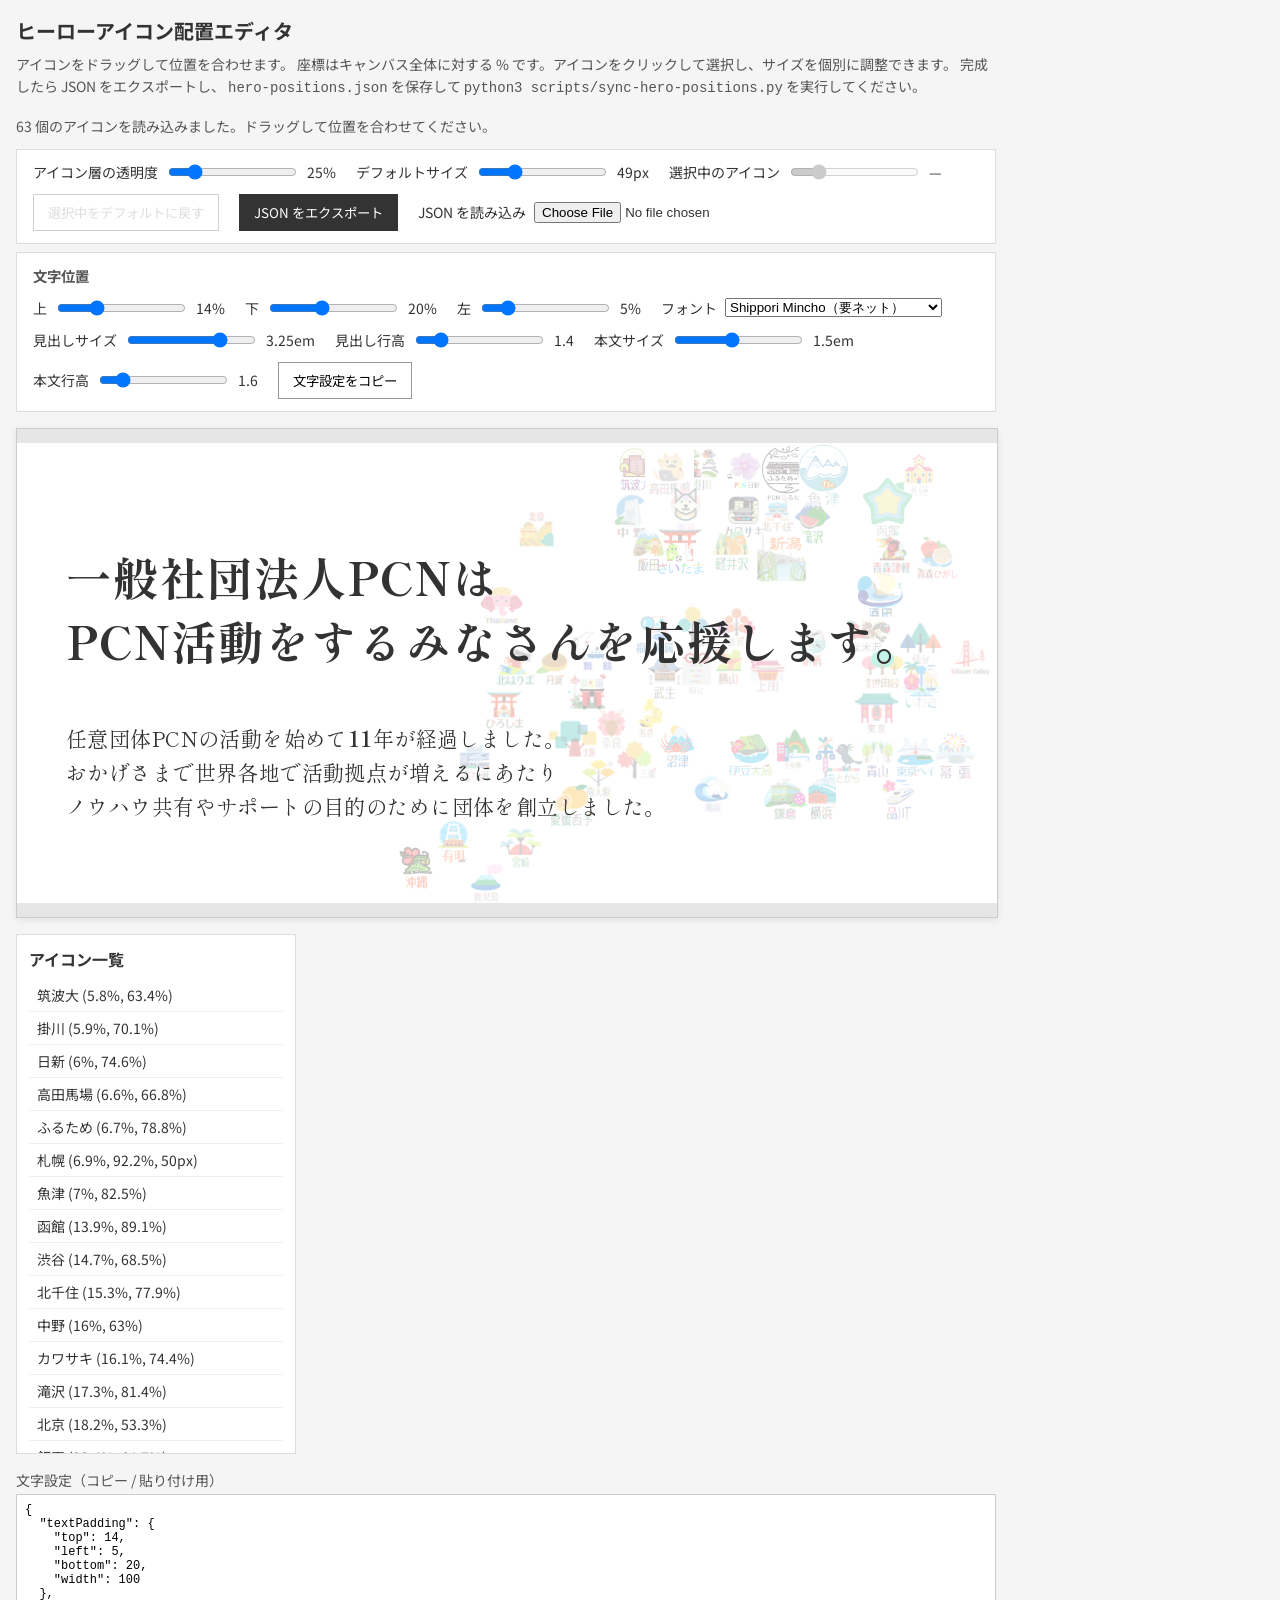
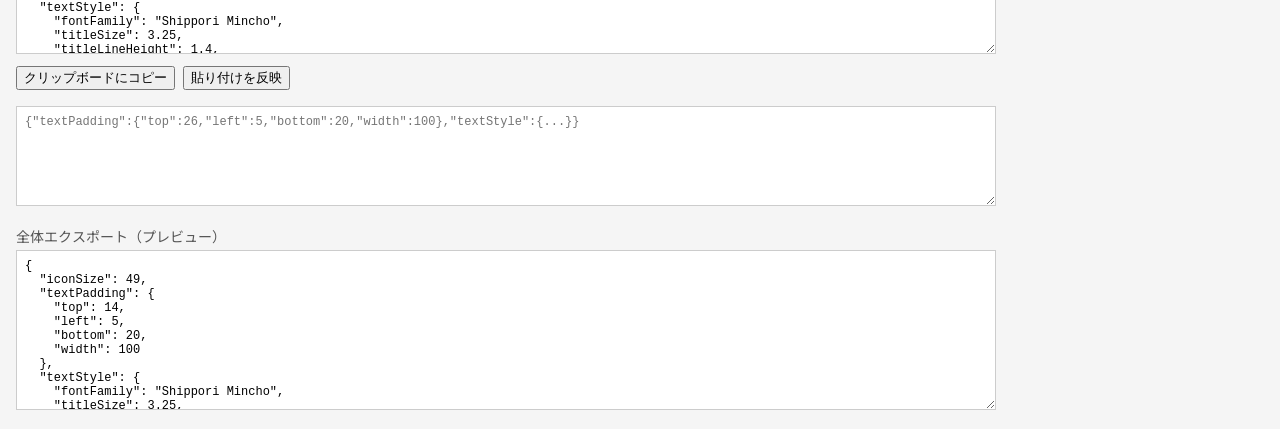
<file: hero-editor.html>
<!DOCTYPE html>
<html lang="ja">
<head>
  <meta charset="utf-8">
  <meta name="viewport" content="width=device-width, initial-scale=1">
  <title>ヒーローアイコン配置エディタ</title>
  <link rel="preconnect" href="https://fonts.googleapis.com">
  <link rel="preconnect" href="https://fonts.gstatic.com" crossorigin>
  <link rel="stylesheet" href="https://fonts.googleapis.com/css2?family=Noto+Serif+JP:wght@300;400;700&family=Noto+Sans+JP:wght@300;400;700&family=Shippori+Mincho:wght@400;500&display=swap">
  <style>
    * { box-sizing: border-box; }
    body {
      margin: 0;
      padding: 16px;
      font-family: 'Noto Sans JP', sans-serif;
      font-size: 14px;
      color: #333;
      background: #f5f5f5;
    }
    h1 { font-size: 1.25rem; margin: 0 0 8px; }
    .intro { margin: 0 0 16px; line-height: 1.6; color: #555; max-width: 980px; }
    .toolbar {
      display: flex;
      flex-wrap: wrap;
      gap: 12px 20px;
      align-items: center;
      margin-bottom: 16px;
      padding: 12px 16px;
      background: #fff;
      border: 1px solid #ddd;
      max-width: 980px;
    }
    .toolbar label { display: flex; align-items: center; gap: 8px; }
    .toolbar--text {
      margin-top: -8px;
    }
    .toolbar--text h2 {
      width: 100%;
      margin: 0;
      font-size: 0.9rem;
      font-weight: 700;
      color: #555;
    }
    .toolbar button {
      padding: 8px 14px;
      border: 1px solid #999;
      background: #fff;
      cursor: pointer;
      font-family: inherit;
    }
    .toolbar button.primary { background: #333; color: #fff; border-color: #333; }
    .toolbar button:disabled {
      opacity: 0.45;
      cursor: not-allowed;
    }
    .workspace {
      display: flex;
      gap: 16px;
      align-items: flex-start;
      flex-wrap: wrap;
    }
    .canvas-wrap {
      background: #e6e6e6;
      border: 1px solid #ccc;
      box-shadow: 0 2px 8px rgba(0,0,0,.08);
      overflow: auto;
      max-width: 100%;
      padding: 1em 0;
    }
    .canvas {
      position: relative;
      width: 980px;
      height: 460px;
      margin: 0 auto;
      background: #fff;
      user-select: none;
      touch-action: none;
    }
    .canvas__icons {
      position: absolute;
      inset: 0;
      z-index: 1;
    }
    .hero-text {
      position: absolute;
      top: var(--hero-text-top, 26%);
      left: var(--hero-text-left, 5%);
      bottom: var(--hero-text-bottom, 20%);
      width: var(--hero-text-width, 100%);
      z-index: 3;
      box-sizing: border-box;
      pointer-events: none;
      color: #333;
      font-family: var(--hero-text-font-family, 'Noto Serif JP', serif);
      opacity: var(--hero-text-opacity, 1);
    }
    .hero-title {
      font-weight: var(--hero-title-font-weight, 700);
    }
    .hero-body {
      font-weight: var(--hero-body-font-weight, 400);
    }
    .hero-title {
      margin-bottom: var(--hero-title-margin-bottom, 1.1em);
      font-size: var(--hero-title-size, 1.85em);
      font-weight: 700;
      line-height: var(--hero-title-line-height, 1.55);
      letter-spacing: 0.02em;
    }
    .hero-body {
      font-size: var(--hero-body-size, 0.95em);
      line-height: var(--hero-body-line-height, 2);
      letter-spacing: 0.02em;
    }
    #hero-years {
      font-weight: 700;
    }
    .hero-icon {
      position: absolute;
      transform: translate(-50%, -50%);
      width: 54px;
      text-align: center;
      cursor: grab;
      z-index: 2;
      --hero-icon-size: 42px;
    }
    .hero-icon.is-dragging {
      cursor: grabbing;
      z-index: 10;
      outline: 2px solid #e7b614;
      outline-offset: 2px;
    }
    .hero-icon.is-selected {
      outline: 2px dashed #0066cc;
      outline-offset: 2px;
    }
    .hero-icon img {
      display: block;
      width: var(--hero-icon-size, 42px);
      height: auto;
      pointer-events: none;
    }
    .sidebar {
      width: 280px;
      max-height: 520px;
      overflow: auto;
      background: #fff;
      border: 1px solid #ddd;
      padding: 12px;
    }
    .sidebar h2 { font-size: 1rem; margin: 0 0 8px; }
    .sidebar ul { list-style: none; margin: 0; padding: 0; }
    .sidebar li {
      padding: 6px 8px;
      border-bottom: 1px solid #eee;
      cursor: pointer;
    }
    .sidebar li:hover { background: #f9f9f9; }
    .sidebar li.is-selected { background: #eef6ff; }
    .output {
      margin-top: 16px;
      max-width: 980px;
    }
    .output textarea {
      width: 100%;
      height: 160px;
      font-family: monospace;
      font-size: 12px;
      padding: 8px;
      border: 1px solid #ccc;
    }
    .output p { margin: 8px 0 4px; color: #555; }
    .output-actions {
      display: flex;
      gap: 8px;
      margin: 8px 0 16px;
    }
    .output textarea.text-json-input {
      height: 100px;
    }
    .status {
      margin: 0 0 12px;
      max-width: 980px;
      color: #555;
      line-height: 1.5;
    }
  </style>
</head>
<body>
  <h1>ヒーローアイコン配置エディタ</h1>
  <p class="intro">
    アイコンをドラッグして位置を合わせます。
    座標はキャンバス全体に対する % です。アイコンをクリックして選択し、サイズを個別に調整できます。
    完成したら JSON をエクスポートし、
    <code>hero-positions.json</code> を保存して <code>python3 scripts/sync-hero-positions.py</code> を実行してください。
  </p>
  <p class="status" id="editor-status">読み込み中…</p>

  <div class="toolbar">
    <label>
      アイコン層の透明度
      <input type="range" id="icon-opacity" min="10" max="100" value="25">
      <span id="icon-opacity-val">25%</span>
    </label>
    <label>
      デフォルトサイズ
      <input type="range" id="icon-size-default" min="24" max="120" value="42" step="1">
      <span id="icon-size-default-val">42px</span>
    </label>
    <label>
      選択中のアイコン
      <input type="range" id="icon-size-selected" min="24" max="120" value="42" step="1" disabled>
      <span id="icon-size-selected-val">—</span>
    </label>
    <button type="button" id="btn-reset-icon-size" disabled>選択中をデフォルトに戻す</button>
    <button type="button" id="btn-export" class="primary">JSON をエクスポート</button>
    <label>
      JSON を読み込み
      <input type="file" id="file-import" accept="application/json,.json">
    </label>
  </div>

  <div class="toolbar toolbar--text">
    <h2>文字位置</h2>
    <label>
      上
      <input type="range" id="text-padding-top" min="0" max="50" value="26" step="1">
      <span id="text-padding-top-val">26%</span>
    </label>
    <label>
      下
      <input type="range" id="text-padding-bottom" min="0" max="50" value="20" step="1">
      <span id="text-padding-bottom-val">20%</span>
    </label>
    <label>
      左
      <input type="range" id="text-padding-left" min="0" max="30" value="5" step="1">
      <span id="text-padding-left-val">5%</span>
    </label>
    <label>
      フォント
      <select id="text-font-family">
        <option value="Hiragino Mincho">ヒラギノ明朝（Mac標準・推奨）</option>
        <option value="Hiragino Sans">ヒラギノ角ゴ（Mac標準）</option>
        <option value="Noto Serif JP">Noto Serif JP（要ネット）</option>
        <option value="Noto Serif JP Light">Noto Serif JP Light（要ネット）</option>
        <option value="Shippori Mincho">Shippori Mincho（要ネット）</option>
        <option value="Noto Sans JP">Noto Sans JP（要ネット）</option>
        <option value="Noto Sans JP Light">Noto Sans JP Light（要ネット）</option>
        <option value="serif">システム明朝</option>
        <option value="sans-serif">システムゴシック</option>
      </select>
    </label>
    <label>
      見出しサイズ
      <input type="range" id="text-title-size" min="100" max="400" value="185" step="5">
      <span id="text-title-size-val">1.85em</span>
    </label>
    <label>
      見出し行高
      <input type="range" id="text-title-line-height" min="100" max="350" value="155" step="5">
      <span id="text-title-line-height-val">1.55</span>
    </label>
    <label>
      本文サイズ
      <input type="range" id="text-body-size" min="70" max="250" value="95" step="5">
      <span id="text-body-size-val">0.95em</span>
    </label>
    <label>
      本文行高
      <input type="range" id="text-body-line-height" min="120" max="400" value="200" step="5">
      <span id="text-body-line-height-val">2</span>
    </label>
    <button type="button" id="btn-copy-text">文字設定をコピー</button>
  </div>

  <div class="workspace">
    <div class="canvas-wrap">
      <div class="canvas" id="canvas">
        <div class="canvas__icons" id="icons-layer"></div>
        <div class="hero-text" id="hero-text">
          <h2 class="hero-title">一般社団法人PCNは<br>PCN活動をするみなさんを応援します。</h2>
          <p class="hero-body">
            任意団体PCNの活動を始めて<span id="hero-years"></span>年が経過しました。<br>
            おかげさまで世界各地で活動拠点が増えるにあたり<br>
            ノウハウ共有やサポートの目的のために団体を創立しました。
          </p>
        </div>
      </div>
    </div>
    <aside class="sidebar">
      <h2>アイコン一覧</h2>
      <ul id="icon-list"></ul>
    </aside>
  </div>

  <div class="output">
    <p>文字設定（コピー / 貼り付け用）</p>
    <textarea id="text-json-output" readonly></textarea>
    <div class="output-actions">
      <button type="button" id="btn-copy-text-bottom">クリップボードにコピー</button>
      <button type="button" id="btn-apply-text">貼り付けを反映</button>
    </div>
    <textarea id="text-json-input" class="text-json-input" placeholder='{"textPadding":{"top":26,"left":5,"bottom":20,"width":100},"textStyle":{...}}'></textarea>
  </div>

  <div class="output">
    <p>全体エクスポート（プレビュー）</p>
    <textarea id="json-output" readonly></textarea>
  </div>

  <script src="./hero-fonts.js"></script>
  <script src="./hero-editor.js"></script>
</body>
</html>
</file>
<file: style.css>
@charaset"UTF-8";

/*==================================================================*/
/* base */
/*==================================================================*/
html{height:100%;}
body{
  margin: 0;
	padding: 0;
	width: 100%;
	min-width: auto;
	height: 100%;
	line-height: 1.6;
	color: #333;
	font-family: 'Noto Serif JP', serif;, sans-serif;
	font-size: 16px;
	letter-spacing: 1px;
    -webkit-text-size-adjust: 100%;
    -ms-text-size-adjust: 100%;
	}
a{
  color: #333;
  outline: none;
  text-decoration: none;
  transition: all 300ms 0s ease;
}
a:hover{color: #e7b614;}
a img{transition: all 300ms 0s ease;}
a:hover img{filter: alpha(opacity=60);-moz-opacity: 0.6;opacity: 0.6;}
/* img{border: none;vertical-align: top;width: 100%;} */
#project, #support, #supporters{background-color: #e8f0f2;}


/* -------------------------------------------------------------- */
/* header */
/* -------------------------------------------------------------- */
header *{margin: 0;padding: 0;}
header{
  display: -webkit-box;
  display: -ms-flexbox;
  display: flex;
  -webkit-box-pack: justify;
     -ms-flex-pack: justify;
   justify-content: space-between;
  margin: 0 auto;
  width: 100%;
  max-width: 980px;
  align-items: center;
}

header ul{
  display: -webkit-box;
  display: -ms-flexbox;
  display: flex;
  list-style: none;
  align-items: center;
}
#hamburger{display: none;}
.sp_nav{display: none;}
.pc_nav li{margin-left: 30px;}

/* 640 *//* ------- */
@media screen and (max-width: 640px){
  header{
    position: fixed;
    top: 0;
    height: 40px;
    background-color: #FFF;
  }
  header h1{
    position: absolute;
    left: 0;
    top: auto;
    height: 100%;
  }
  header h1 img{width: 50%;min-width: 205px;}
  #hamburger{
    position: absolute;
    display: block;
    right: 0;
    top: auto;
    width: 30px;
    height: 40px;
    margin: 0 0 0 auto;
    z-index: 5;
  }
  #hamburger span{
    position: absolute;
    display: block;
    left: 0;
    width: 100%;
    height: 2px;
    background-color: #333;
    transform: translateY(-50%);
    transition: transform .2s, opacity .2s;
  }
  #hamburger span:nth-child(1){top: 20%}
  #hamburger span:nth-child(2){top: 50%;}
  #hamburger span:nth-child(3){top: 80%;}
  #hamburger.toggle span:nth-child(1){transform: translateY(12px) rotate(-45deg);}
  #hamburger.toggle span:nth-child(2){opacity: 0;}
  #hamburger.toggle span:nth-child(3){transform: translateY(-12px) rotate(45deg);}
  .pc_nav{display: none;}
  .sp_nav{
    position: fixed;
    display: block;
    top: 0;
    left: 0;
    width: 100%;
    background: rgba(255, 255, 255, .8);
    opacity: 0;
    z-index: 1;
    transform: translateY(-100%);
    transition: all .2s ease-in-out;
   }
  .sp_nav ul{
    margin-top: 40px;
    padding: 0;
    display: flex;
    flex-direction: column;
    justify-content: center;
    align-items: center;
    height: 100%;
   }
  .sp_nav li{margin: 0 auto;padding: 0;width: 100%;text-align: center;}
  .sp_nav li a{display: block;padding: 20px 0;width: 100%;}
  .toggle{
    transform: translateY( 0 );
    opacity: 1;
  }
}

/* -------------------------------------------------------------- */
/* mainvisual */
/* -------------------------------------------------------------- */
#mainvisual *{margin: 0;padding: 0;}
#mainvisual{
  background-color: #e6e6e6;
  padding: 1em 0;
}
.hero-inner{
  position: relative;
  margin: 0 auto;
  width: 100%;
  max-width: 980px;
  aspect-ratio: 980 / 460;
  background-color: #fff;
  overflow: hidden;
  --hero-icon-size: 42px;
  --hero-text-padding-top: 14%;
  --hero-text-padding-bottom: 20%;
  --hero-text-padding-left: 5%;
  --hero-text-width: 100%;
  --hero-text-font-family: "Shippori Mincho", "Hiragino Mincho ProN", serif;
  --hero-title-size: 3.25em;
  --hero-title-line-height: 1.4;
  --hero-title-margin-bottom: 1.1em;
  --hero-body-size: 1.5em;
  --hero-body-line-height: 1.6;
  --hero-text-opacity: 1;
  --hero-title-font-weight: 700;
  --hero-body-font-weight: 400;
}
.hero-map{
  position: absolute;
  inset: 0;
  pointer-events: none;
}
.hero-text{
  position: absolute;
  top: var(--hero-text-padding-top);
  left: var(--hero-text-padding-left);
  bottom: var(--hero-text-padding-bottom);
  width: var(--hero-text-width);
  z-index: 3;
  box-sizing: border-box;
  pointer-events: none;
  color: #333;
  font-family: var(--hero-text-font-family);
  opacity: var(--hero-text-opacity);
}
.hero-title{
  margin-bottom: var(--hero-title-margin-bottom);
  font-size: var(--hero-title-size);
  font-weight: var(--hero-title-font-weight, 700);
  line-height: var(--hero-title-line-height);
  letter-spacing: 0.02em;
}
.hero-body{
  font-size: var(--hero-body-size);
  line-height: var(--hero-body-line-height);
  letter-spacing: 0.02em;
  font-weight: var(--hero-body-font-weight, 400);
}
#hero-years{
  font-weight: var(--hero-title-font-weight, 700);
}
.hero-icon{
  position: absolute;
  transform: translate(-50%, -50%);
  width: 54px;
  text-align: center;
  line-height: 1.15;
  --hero-icon-size: 42px;
}
.hero-icon img{
  display: block;
  width: var(--hero-icon-size, 42px);
  height: auto;
}
/* 640 *//* ------- */
@media screen and (max-width: 640px){
  #mainvisual{margin-top: 40px;}
  .hero-inner{
    aspect-ratio: auto;
    min-height: 360px;
  }
  .hero-text{
    position: relative;
    padding: 1.25em 1em 0.5em;
  }
  .hero-map{
    position: relative;
    min-height: 220px;
  }
  .hero-title{
    font-size: 1.25em;
    margin-bottom: 0.8em;
  }
  .hero-body{
    font-size: 0.85em;
    line-height: 1.85;
  }
  .hero-inner{
    --hero-icon-size: 28px;
  }
  .hero-icon{
    width: 38px;
  }
  .hero-icon img{
    width: 100%;
    height: auto;
  }
}


/* -------------------------------------------------------------- */
/* block */
/* -------------------------------------------------------------- */
._block *{margin: 0;padding:0;}
._block{padding: 2em 0;}
._block #headline{
  margin: 0 auto 2em;
  width: 100%;
  max-width: 980px;
  text-align: center;
}
._block #headline h2{
  display: inline-block;
  padding: 0 30px 5px;
  border-bottom: solid 1px #333;
  font-family: 'Noto Sans JP',   sans-serif;
  font-weight: normal;
}


/* -------------------------------------------------------------- */
/* project */
/* -------------------------------------------------------------- */
#project{position: relative;z-index: -2}
#project ul{
  display: -webkit-box;
  display: -ms-flexbox;
  display: flex;
    -ms-flex-pack: distribute;
  justify-content: space-around;
  margin: 0 auto;
  width: 100%;
  max-width: 960px;
  list-style: none;
}
#project li{width: 33%;}
#project dt{text-align: center;}
#project h3{
  position: relative;
  margin-left: 25px;
  color: #333;
  font-weight: normal;
  line-height: 50px;
}
#project h3::before{
  content: "";
  position: absolute;
  width: 40px;
  height: 40px;
  border-radius: 50%;
  top: 50%;
  left: -15px;
  -webkit-transform: translateY(-50%);
  transform: translateY(-50%);
  z-index: -1;
}
#project li:nth-child(1) h3:before{background-color: #e8c03b;}
#project li:nth-child(2) h3:before{background-color: #18b2a8;}
#project li:nth-child(3) h3:before{background-color: #3d95b7;}
#project p{padding-left: 25px;}

/* 640 *//* ------- */
@media screen and (max-width: 640px){
  #project ul{
    -webkit-box-orient: vertical;
    -webkit-box-direction: normal;
       -ms-flex-direction: column;
           flex-direction: column;
  }
  #project li{margin: 0 auto 1em;width: 90%;}
}

/* -------------------------------------------------------------- */
/* member */
/* -------------------------------------------------------------- */
#member ul{
  display: -webkit-box;
  display: -ms-flexbox;
  display: flex;
    -ms-flex-pack: distribute;
  justify-content: space-around;
  -ms-flex-wrap: wrap;
      flex-wrap: wrap;
  margin: 0 auto;
  width: 100%;
  max-width: 960px;
  list-style: none;
}
#member li{width: 24%;text-align: center;}
#member dd{padding-top: 0.5em;}
#member dd.post{color: #999;font-size: 0.8em;}
#member img { width: 201px; height: 220px; }

/* 640 *//* ------- */
@media screen and (max-width: 640px){
  #member li{margin: 0 auto 1em;width: 45%;}
}

/* -------------------------------------------------------------- */
/* support */
/* -------------------------------------------------------------- */
#support #content{
  margin: 0 auto;
  width: 100%;
  max-width: 960px;
  text-align: center;
}
#support h3{
  position: relative;
  display: inline-block;
  margin-bottom: 1em;
  padding: 0 55px;
  font-weight: normal;
}
#support h3:before, #support h3:after {
  content: '';
  position: absolute;
  top: 50%;
  display: inline-block;
  width: 45px;
  height: 1px;
  background-color: #333;
}
#support h3:before {left:0;}
#support h3:after {right: 0;}
#support table{
  margin: 0 auto 2em;
  width: 90%;
  max-width: 640px;
  background-color: #FFF;
  border-collapse: collapse;
  text-align: left;
}
#support th, #support td{
  padding: 0.5em;
  border: solid 1px #333;
}
#support th{background-color: #ccc;}
#support td:nth-child(1){width: 30%;}
#support td:nth-child(2){width: 15%;}
#support td span{color: #999;font-size: 0.8em;}
#support p{margin-bottom: 1em;}


/* -------------------------------------------------------------- */
/* .button */
/* -------------------------------------------------------------- */
.button{
	margin: 0 auto;
	text-align: center;
  font-family: 'Noto Sans JP',   sans-serif;
	}
.button p{margin: 0;text-align: center;}
.button a{
  position: relative;
	display: inline-block;
  width: 90%;
  max-width: 420px;
  line-height: 64px;
  border: 1px solid #e79525;
	text-align: center;
	text-decoration: none;
	color: #e79525;
  background-color: #fff;
	outline: none;
	z-index: 2;
	overflow: hidden;
}
.button a::before,
.button a::after{
  content: '';
	position: absolute;
  display: block;
	z-index: -1;
}
.button a,
.button a::before,
.button a::after{
	-webkit-box-sizing: border-box;
	-moz-box-sizing: border-box;
	box-sizing: border-box;
	-webkit-transition: all .3s;
	transition: all .3s;
}
.button a::after{top: -100%;width: 100%;height: 100%;}
.button a:hover{color: #fff;}
.button a:hover::after{top: 0;background-color: #e79525;}


/* -------------------------------------------------------------- */
/* contact */
/* -------------------------------------------------------------- */
#contact div{
  margin: 0 auto;
  width: 100%;
  max-width: 960px;
  text-align: center;
}
#contact p{
  margin: 0 auto;
  width: 90%;
  max-width: 420px;
  line-height: 64px;
  text-align: center;
  background-color: #e8f0f2;
  font-family: 'Noto Sans JP',   sans-serif;
  font-weight: bold;;
}



/* -------------------------------------------------------------- */
/* supporters */
/* -------------------------------------------------------------- */
#supporters{
  text-align: center;
}

#supporters ul{
}

#supporters ul li{
  font-size: 70%;
}


/* -------------------------------------------------------------- */
/* footer */
/* -------------------------------------------------------------- */
footer *{margin: 0;padding: 0;}
footer{
  background-color: #fff9d6;
  text-align: center;
  font-size: 14px;
}
footer p{line-height: 2.5em;}
/* 640 *//* ------- */
@media screen and (max-width: 640px){
  footer{font-size: 10px;}
}
</file>
